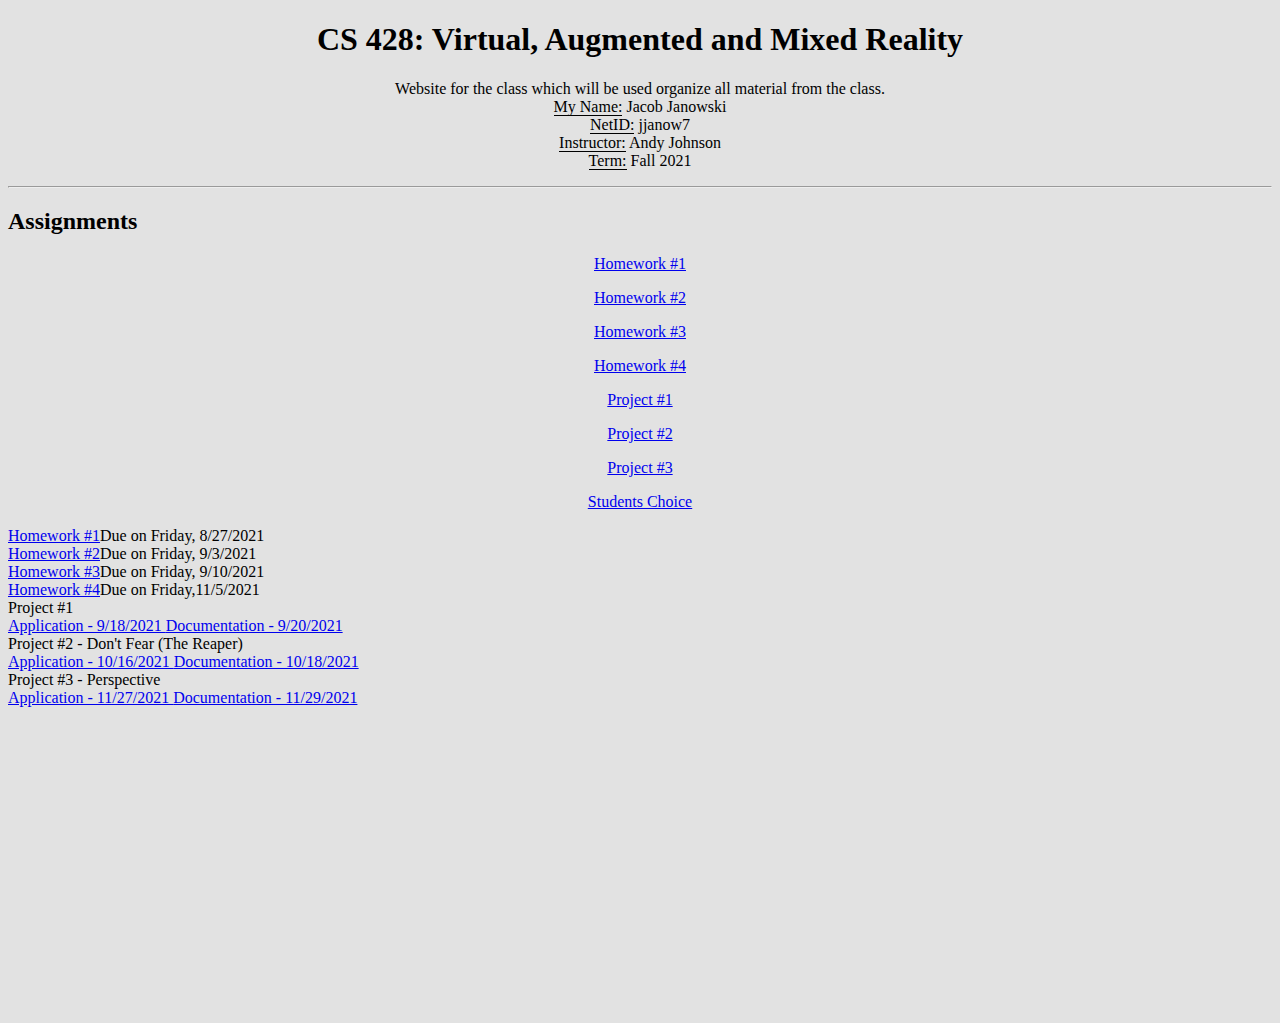
<file: index.html>
<!DOCTYPE html>
<html lang="en">

<head>
  <meta charset="UTF-8">
  <meta http-equiv="X-UA-Compatible" content="IE=edge">
  <meta name="viewport" content="width=device-width, initial-scale=1.0">
  <title>428 this time</title>
  <link rel="stylesheet" href="https://cdn.jsdelivr.net/npm/bootstrap@5.1.0/dist/css/bootstrap.min.css"
    integrity="sha384-KyZXEAg3QhqLMpG8r+8fhAXLRk2vvoC2f3B09zVXn8CA5QIVfZOJ3BCsw2P0p/We" crossorigin="anonymous">
  <link href="https://cdn.jsdelivr.net/npm/bootstrap@5.1.0/dist/css/bootstrap.min.css" rel="stylesheet"
    integrity="sha384-KyZXEAg3QhqLMpG8r+8fhAXLRk2vvoC2f3B09zVXn8CA5QIVfZOJ3BCsw2P0p/We" crossorigin="anonymous">
  <script src="https://cdn.jsdelivr.net/npm/bootstrap@5.1.0/dist/js/bootstrap.bundle.min.js"
    integrity="sha384-U1DAWAznBHeqEIlVSCgzq+c9gqGAJn5c/t99JyeKa9xxaYpSvHU5awsuZVVFIhvj"
    crossorigin="anonymous"></script>
  <style>
    p {
      text-align: center;
    }

    span {
      border-bottom: 1px solid black;
    }
  </style>

  <script>
    var collapseElementList = [].slice.call(document.querySelectorAll('.collapse'))
    var collapseList = collapseElementList.map(function (collapseEl) {
      return new bootstrap.Collapse(collapseEl)
    })
  </script>
</head>

<body style="background-color: rgb(226, 226, 226);">



  <div class="jumbotron">

    <h1 class="display-4" style="text-align: center;">CS 428: Virtual, Augmented and Mixed Reality</h1>

    <p class="lead">Website for the class which will be used organize all material from the class.
      <br>
      <span>My Name:</span> Jacob Janowski
      <br>
      <span>NetID:</span> jjanow7
      <br>
      <span>Instructor:</span> Andy Johnson
      <br>
      <span>Term:</span> Fall 2021
    </p>

  </div>
  <div class="row">

    <div class="col">

      <div style="margin-bottom: 25%" class="container">

        <hr class="my-4">
        <h2 class="display-6" style="text-align: start;">Assignments</h2>
        <p>
          <a class="btn btn-primary" data-bs-toggle="collapse" href="#hw1" role="button" aria-expanded="false"
            aria-controls="collapseExample">
            Homework #1
          </a>

        </p>

        <p>
          <a class="btn btn-primary" data-bs-toggle="collapse" href="#hw2" role="button" aria-expanded="false"
            aria-controls="collapseExample">
            Homework #2
          </a>

        </p>

        <p>
          <a class="btn btn-primary" data-bs-toggle="collapse" href="#hw3" role="button" aria-expanded="false"
            aria-controls="collapseExample">
            Homework #3
          </a>

        </p>

        <p>
          <a class="btn btn-primary" data-bs-toggle="collapse" href="#hw4" role="button" aria-expanded="false"
            aria-controls="collapseExample">
            Homework #4
          </a>

        </p>


        <p>
          <a class="btn btn-warning" data-bs-toggle="collapse" href="#project1" role="button" aria-expanded="false"
            aria-controls="collapseExample">
            Project #1
          </a>

        </p>

        <p>
          <a class="btn btn-warning" data-bs-toggle="collapse" href="#project2" role="button" aria-expanded="false"
            aria-controls="collapseExample">
            Project #2
          </a>

        </p>

        <p>
          <a class="btn btn-warning" data-bs-toggle="collapse" href="#project3" role="button" aria-expanded="false"
            aria-controls="collapseExample">
            Project #3
          </a>

        </p>
        <p>
          <a class="btn btn-warning" href="./partials/studentChoice.html" role="button">
            Students Choice
          </a>

        </p>
        <!-- POP UP LINKS FOR EACH Assignments -->

        <div class="collapse" id="hw1">
          <div class="card card-body">
            <a target="_blank"
              href="https://docs.google.com/document/d/1-fWx_1lA8peS-tAeLbMwPp9yeE8mO1pbmIvTJ1kzjAk/edit?usp=sharing">Homework
              #1</a>Due on Friday, 8/27/2021
          </div>
        </div>

        <div class="collapse" id="hw2">
          <div class="card card-body">
            <a target="_blank"
              href="https://docs.google.com/document/d/1x6n5_cb-qPUJqSdsFhmizbzhrl8d43I_NqR_-qhW5c8/edit?usp=sharing">Homework
              #2</a>Due on Friday, 9/3/2021
          </div>
        </div>

        <div class="collapse" id="hw3">
          <div class="card card-body">
            <a target="_blank"
              href="https://docs.google.com/document/d/1Nl2rogtGZdbMP0n9ur1mQTAOVlmVdpfNEv5F2Q8WA6o/edit?usp=sharing">Homework
              #3</a>Due on Friday, 9/10/2021
          </div>
        </div>

        <div class="collapse" id="hw4">
          <div class="card card-body">
            <a target="_blank"
              href="https://docs.google.com/document/d/1uB1KysTwEjYHh2JgMTycjJy0VOvXBEgYHIUgv8jUCnk/edit?usp=sharing">Homework
              #4</a>Due on Friday,11/5/2021
          </div>
        </div>

        <div class="collapse" id="project1">
          <div class="card card-body">
            Project #1
            <br>
            <a href="https://github.com/jacjanowski/428-project1">Application - 9/18/2021 </a>
            <a href="./partials/project.html">Documentation - 9/20/2021</a>
          </div>
        </div>

        <div class="collapse" id="project2">
          <div class="card card-body">
            Project #2 - Don't Fear (The Reaper)
            <br>
            <a href="https://github.com/awoo8/CS_428_Project2">Application - 10/16/2021 </a>
            <a href="./partials/project2.html">Documentation - 10/18/2021</a>
          </div>
        </div>

        <div class="collapse" id="project3">
          <div class="card card-body">
            Project #3 - Perspective
            <br>
            <a href="https://github.com/jacjanowski/Perspective">Application - 11/27/2021 </a>
            <a href="./partials/project3.html">Documentation - 11/29/2021</a>
          </div>
        </div>


      </div>
    </div>
  </div>

</body>

</html>
</file>
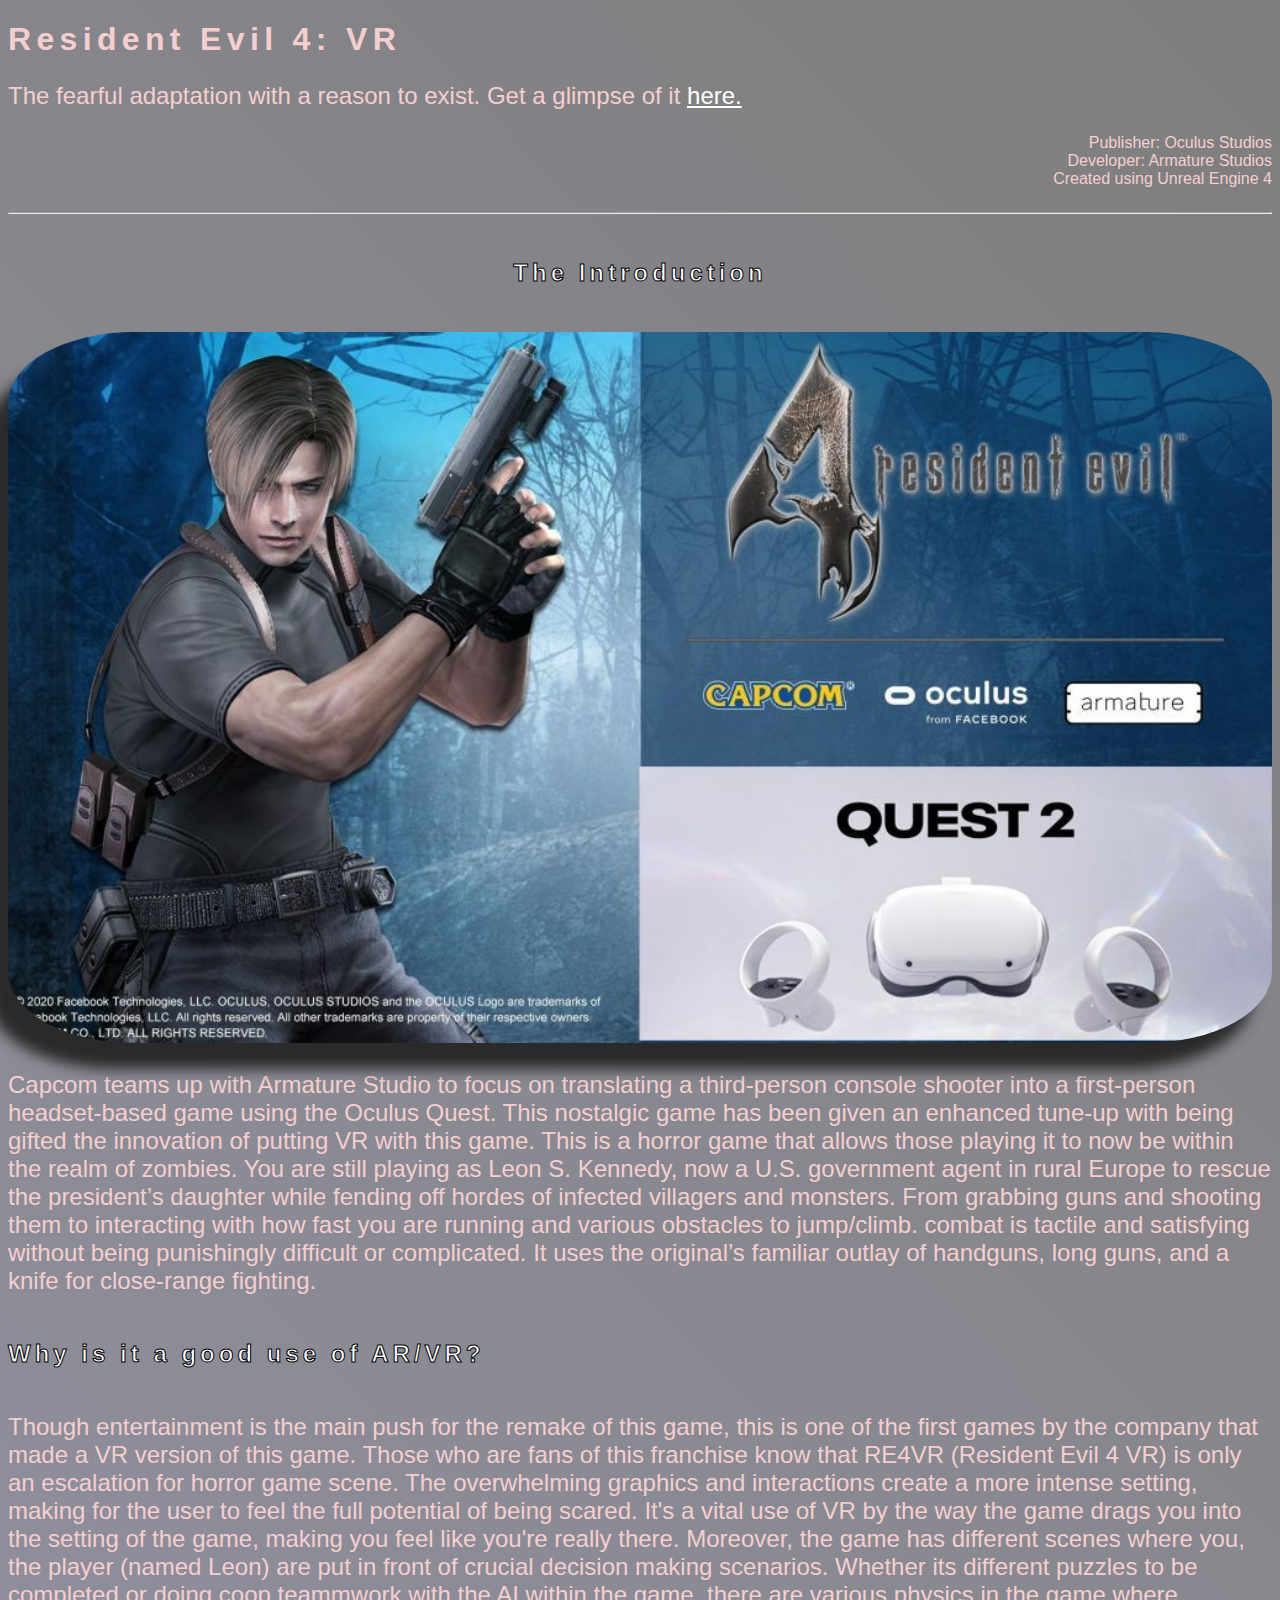
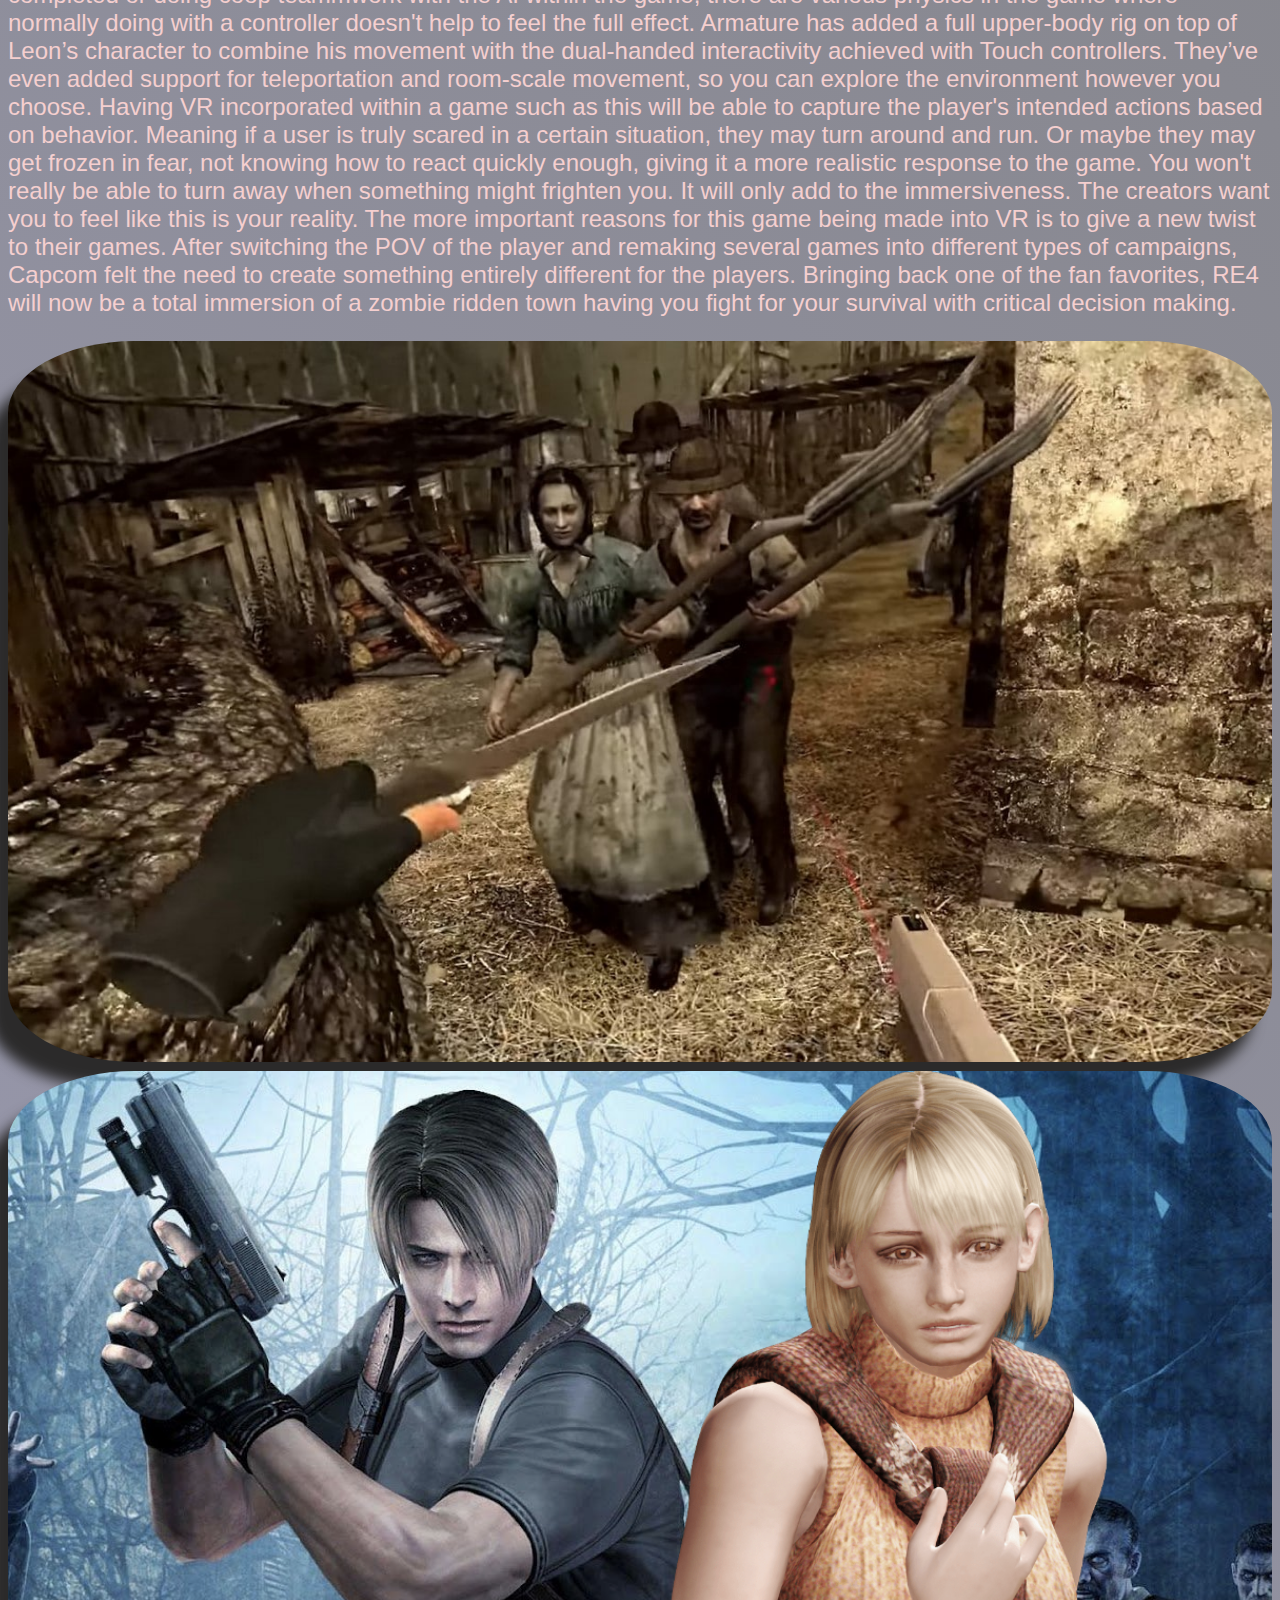
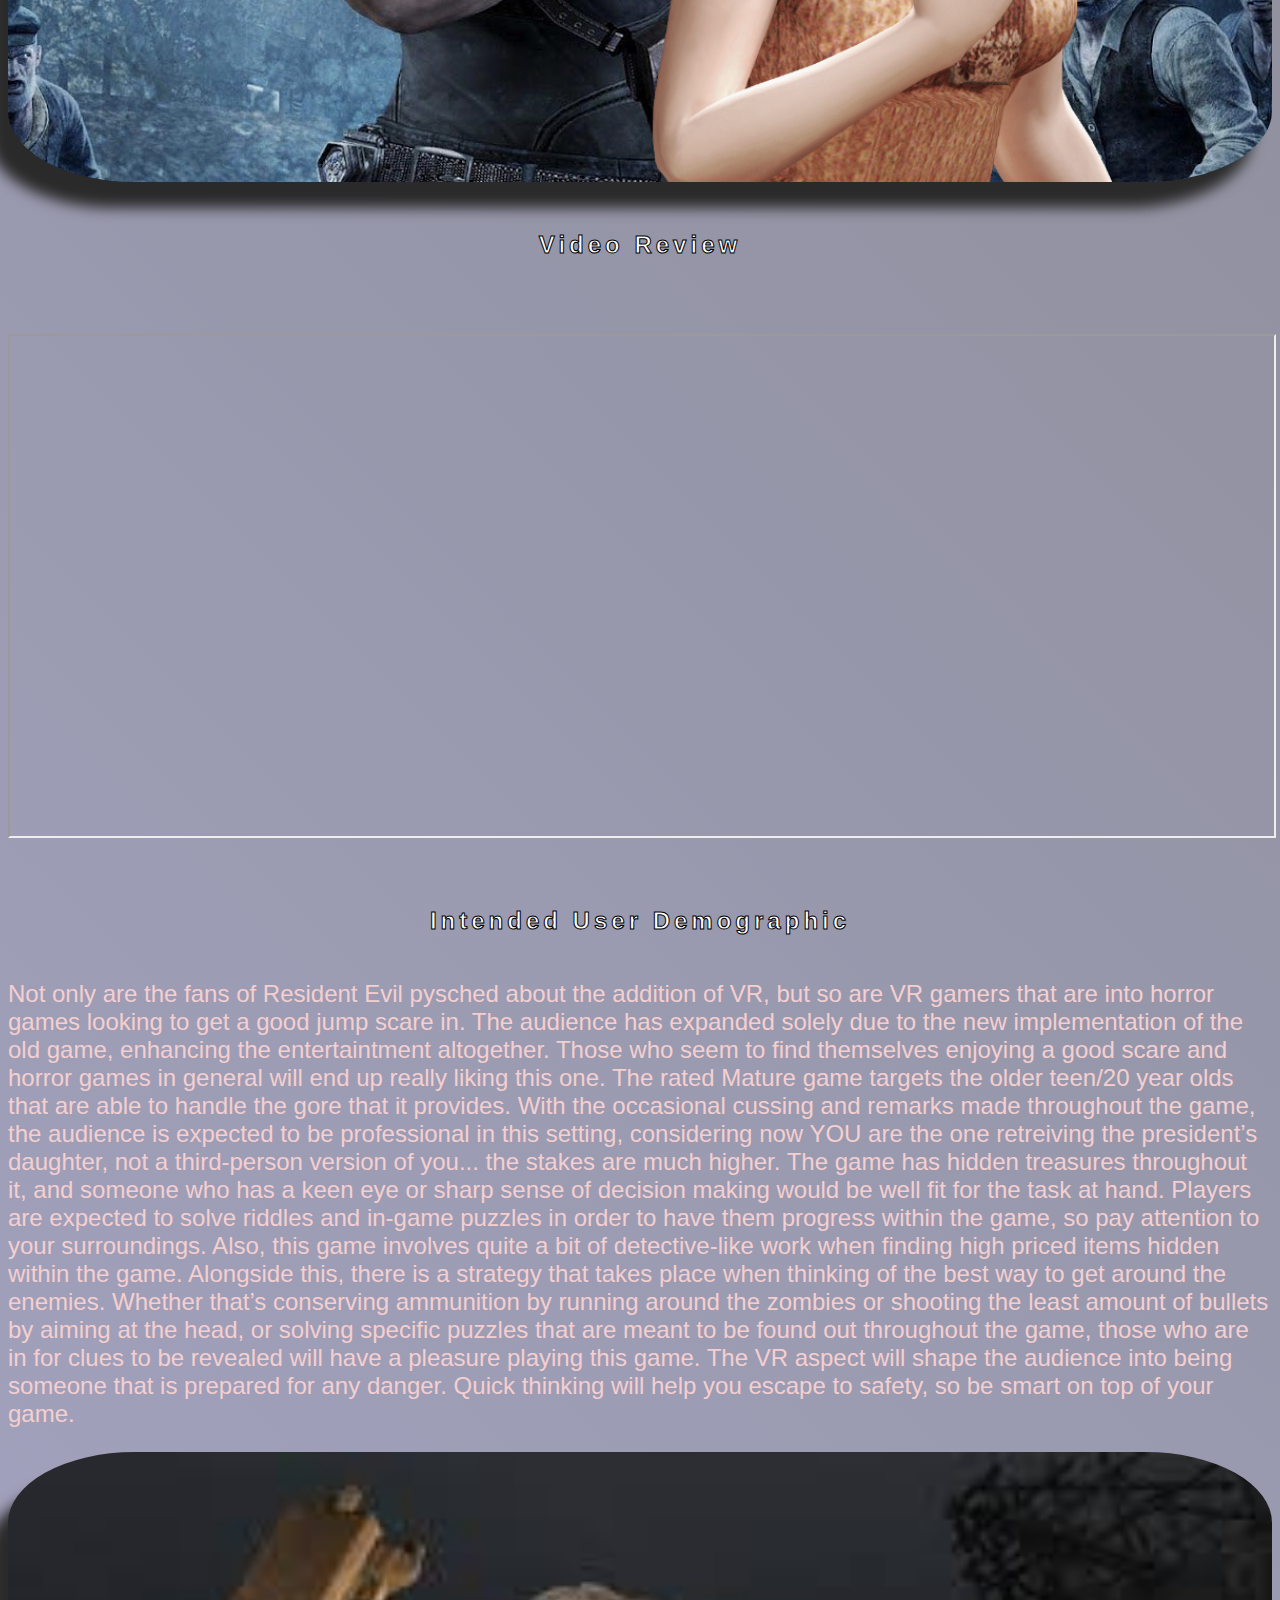
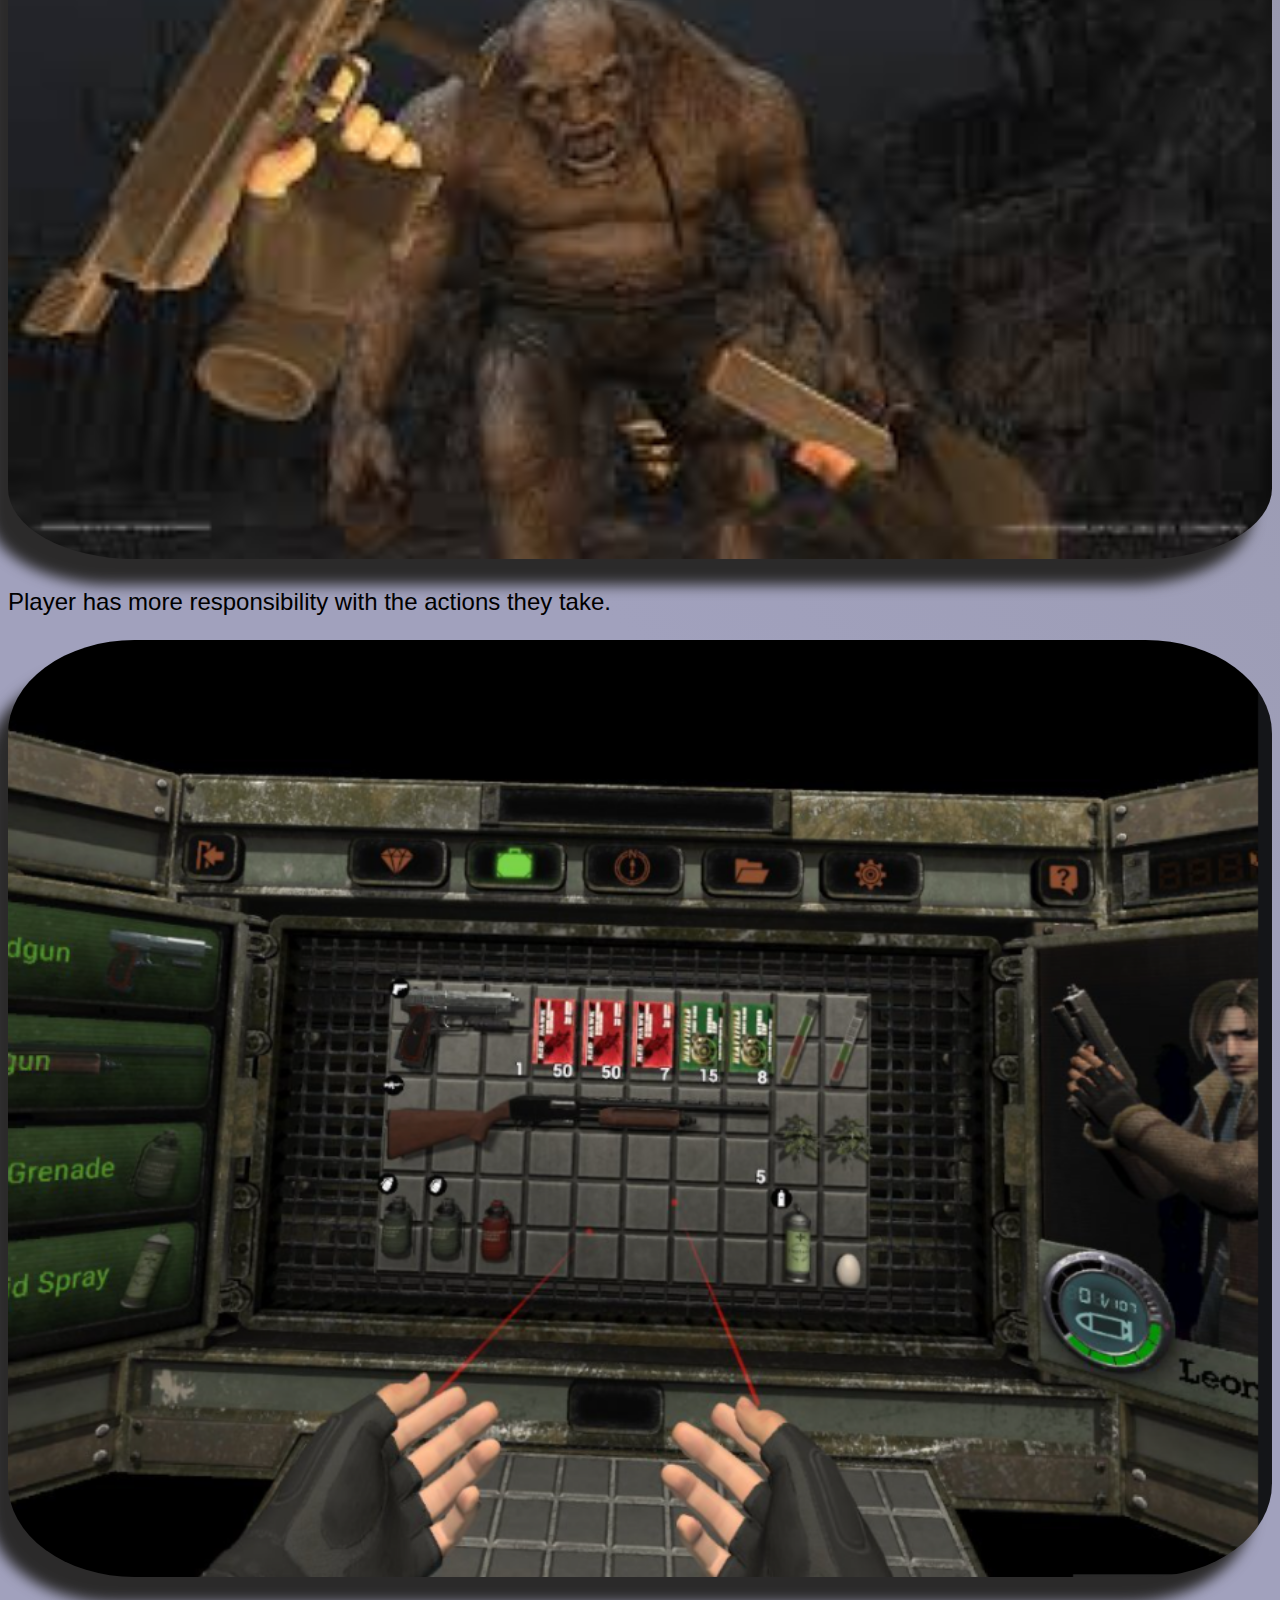
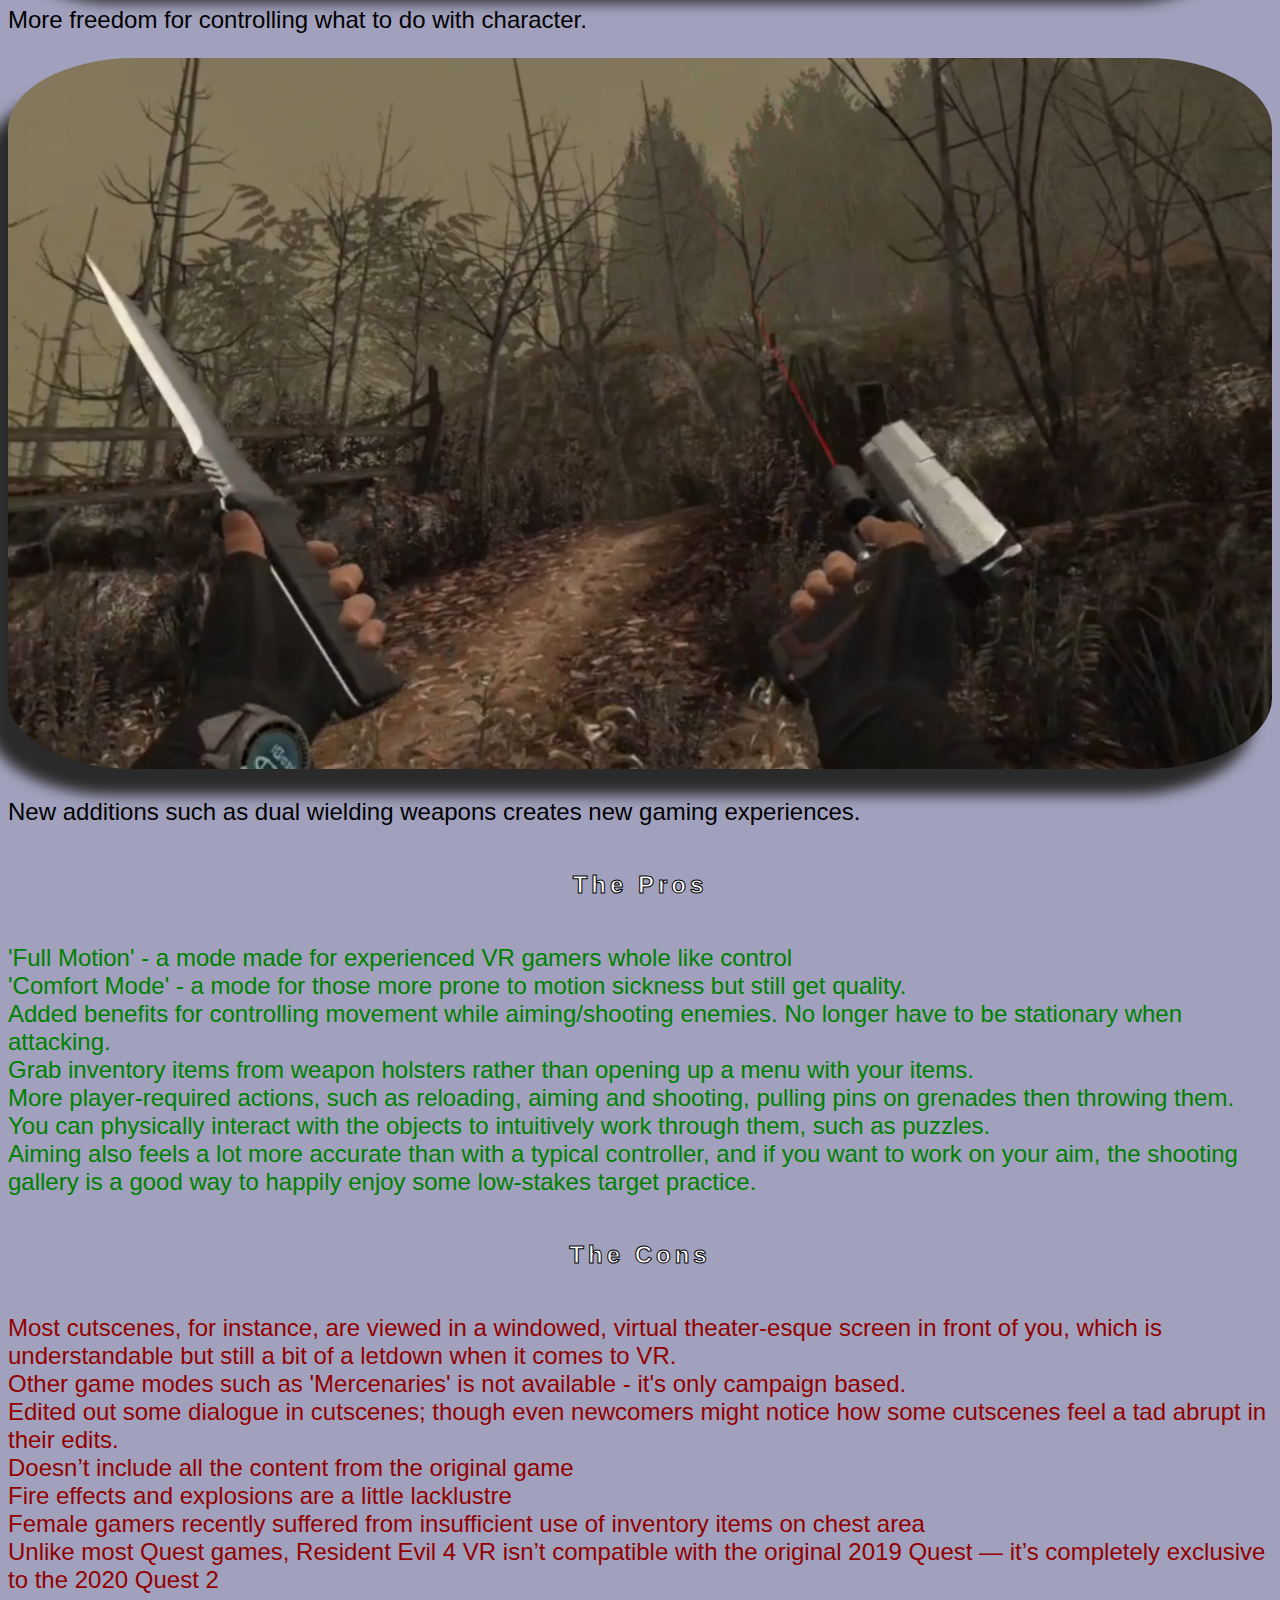
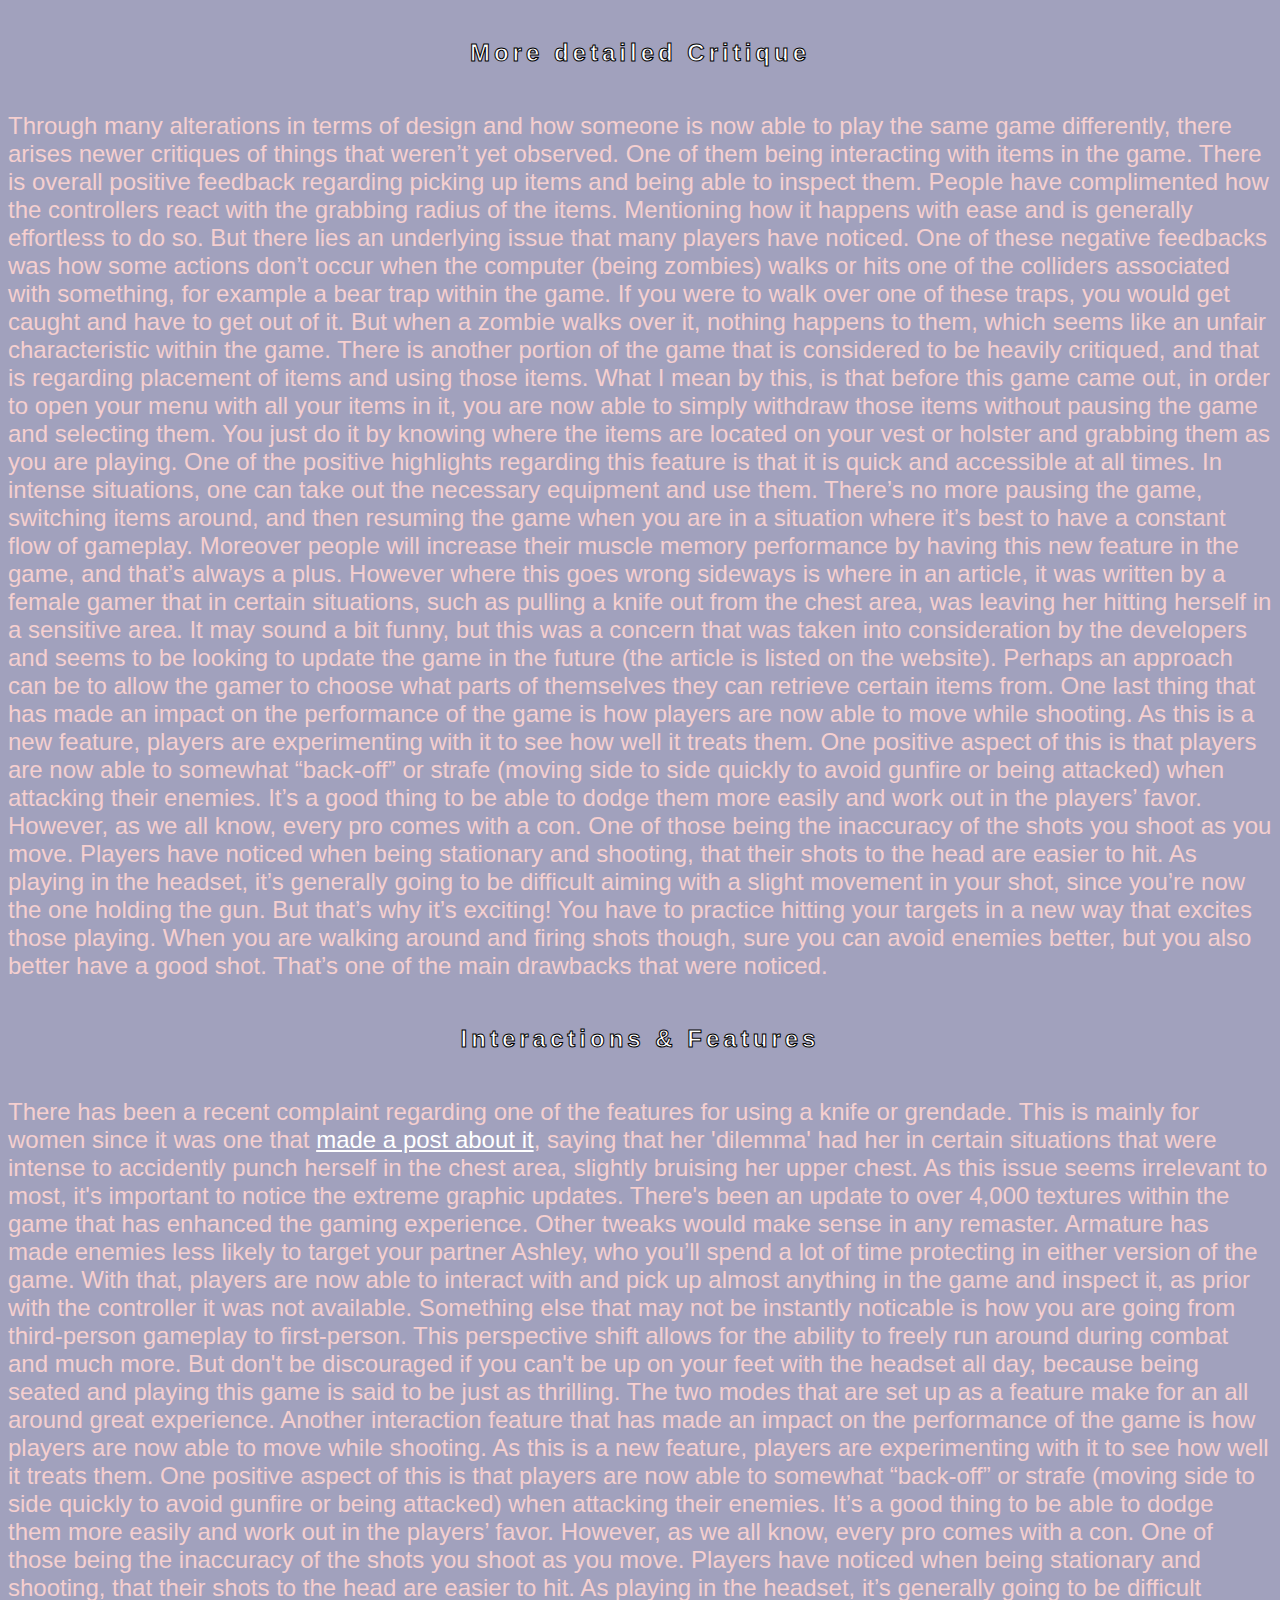
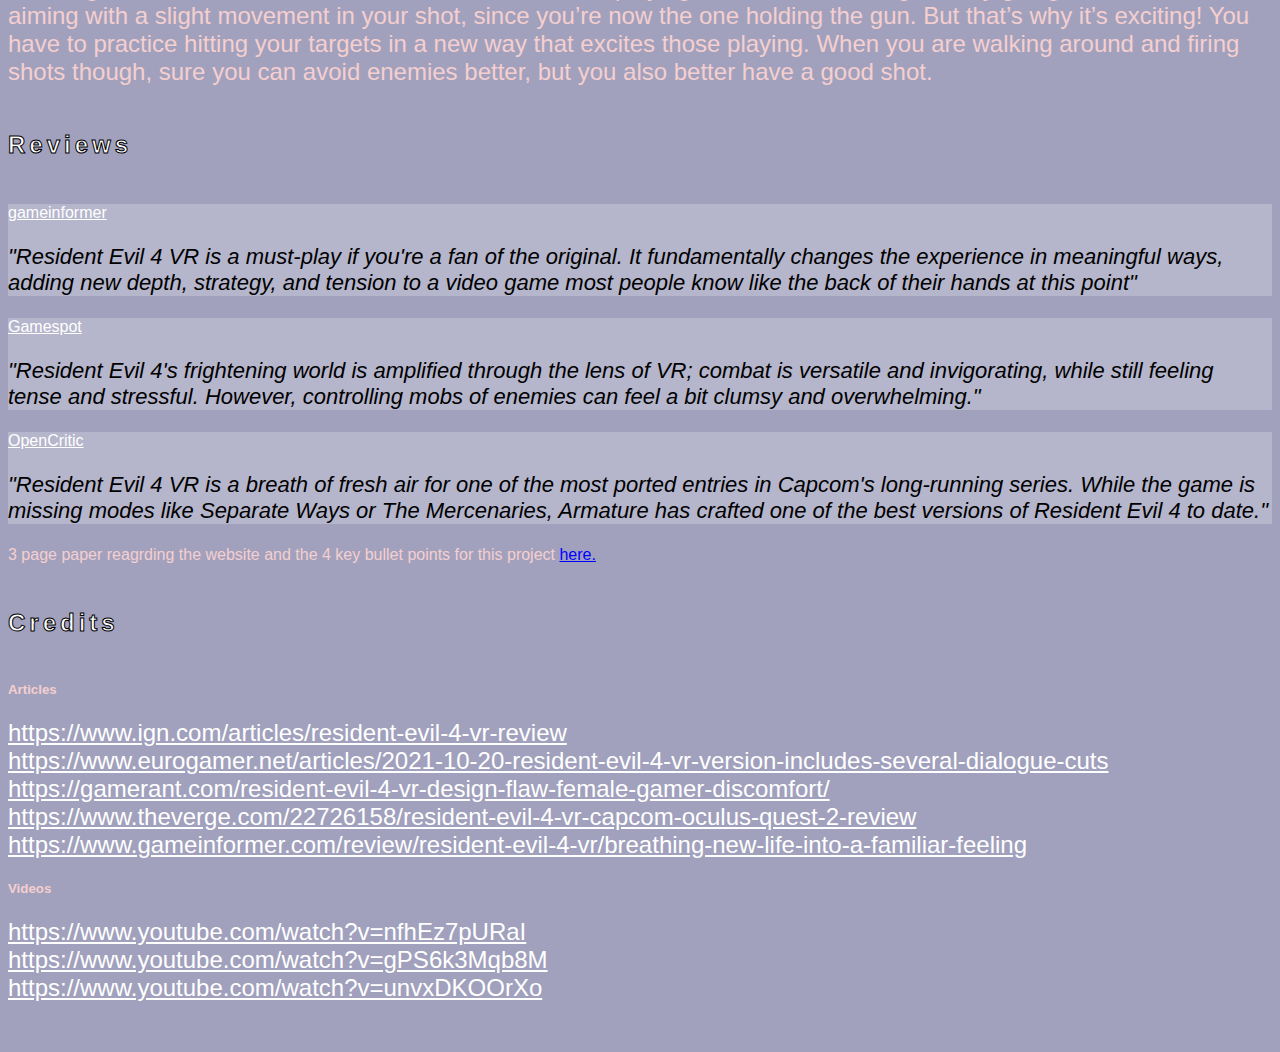
<file: partials/studentChoice.html>
<!DOCTYPE html>
<html lang="en">

<head>
    <meta charset="UTF-8" />
    <meta http-equiv="X-UA-Compatible" content="IE=edge" />
    <meta name="viewport" content="width=device-width, initial-scale=1.0" />
    <title>Resident Evil 4: VR</title>
    <link rel="stylesheet" href="https://cdn.jsdelivr.net/npm/bootstrap@5.1.0/dist/css/bootstrap.min.css"
        integrity="sha384-KyZXEAg3QhqLMpG8r+8fhAXLRk2vvoC2f3B09zVXn8CA5QIVfZOJ3BCsw2P0p/We" crossorigin="anonymous" />
    <link href="https://cdn.jsdelivr.net/npm/bootstrap@5.1.0/dist/css/bootstrap.min.css" rel="stylesheet"
        integrity="sha384-KyZXEAg3QhqLMpG8r+8fhAXLRk2vvoC2f3B09zVXn8CA5QIVfZOJ3BCsw2P0p/We" crossorigin="anonymous" />
        <link rel="stylesheet" href="https://use.fontawesome.com/releases/v5.7.0/css/all.css" integrity="sha384-lZN37f5QGtY3VHgisS14W3ExzMWZxybE1SJSEsQp9S+oqd12jhcu+A56Ebc1zFSJ" crossorigin="anonymous">

    <script src="https://cdn.jsdelivr.net/npm/bootstrap@5.1.0/dist/js/bootstrap.bundle.min.js"
        integrity="sha384-U1DAWAznBHeqEIlVSCgzq+c9gqGAJn5c/t99JyeKa9xxaYpSvHU5awsuZVVFIhvj"
        crossorigin="anonymous"></script>

    <style>
        .card-body p {
            font-style: italic;
            font-size: 22px;
        }
        .fa-star {
            color: yellow;
        }
        h2 {
            letter-spacing: 0.3ch;
            -webkit-text-stroke: 1px black;
            margin: 45px 0px;
        }

        .card {
            color: black;
            background-color: rgba(255, 255, 255, 0.212);
        }
        
        h2,a {
            color: white;
        }

        img {
            width: 100%;
            height: 90%;
            filter: drop-shadow(-20px 26px 7px #2b2a2a);
            border-radius: 10%;
        }

        body {
            background: rgb(126, 126, 126);
            background: linear-gradient(225deg,
                    rgba(126, 126, 126, 1) 0%,
                    rgba(161, 161, 189, 1) 51%);
            font-family: "Gill Sans", "Gill Sans MT", Calibri, "Trebuchet MS",
                sans-serif;
            color: rgb(245, 207, 207);
        }

        p,
        li {
            font-size: 24px;
            font-stretch: expanded;
        }
    </style>
</head>

<body >
    <div class="container">
        <div class="jumbotron">
            <h1 style="letter-spacing: 0.3ch" class="display-4">
                Resident Evil 4: VR
            </h1>
            <p class="lead">The fearful adaptation with a reason to exist. Get a glimpse of it <a href="https://www.oculus.com/resident-evil-4/" target="_blank">here.</a>
            <br>
            <div style="text-align: end;">
                Publisher: Oculus Studios <br> Developer: Armature Studios <br> Created using Unreal Engine 4
            </div>
            </p>
            <hr class="my-4" />
        </div>
    </div>

    

    <div class="container">

        <h2 style="text-align: center">The Introduction</h2>
        <div class="row">
            <div class="col-6">
                <img src="../imgs/armature.jpeg" alt="" />
            </div>

            <div class="col">
                <p>
                    Capcom teams up with Armature Studio to focus on translating a
                    third-person console shooter into a first-person headset-based game
                    using the Oculus Quest. This nostalgic game has been given an
                    enhanced tune-up with being gifted the innovation of putting VR with
                    this game. This is a horror game that allows those playing it to now
                    be within the realm of zombies. You are still playing as Leon S.
                    Kennedy, now a U.S. government agent in rural Europe to rescue the
                    president’s daughter while fending off hordes of infected villagers
                    and monsters. From grabbing guns and shooting them to interacting
                    with how fast you are running and various obstacles to jump/climb.
                    combat is tactile and satisfying without being punishingly difficult
                    or complicated. It uses the original’s familiar outlay of handguns,
                    long guns, and a knife for close-range fighting.
                </p>
            </div>
        </div>

        <h2>Why is it a good use of AR/VR?</h2>
        <div class="row">
            <div class="col-6">
                <p>
                    Though entertainment is the main push for the remake of this game,
                    this is one of the first games by the company that made a VR version
                    of this game. Those who are fans of this franchise know that RE4VR
                    (Resident Evil 4 VR) is only an escalation for horror game scene.
                    The overwhelming graphics and interactions create a more intense
                    setting, making for the user to feel the full potential of being
                    scared. It's a vital use of VR by the way the game drags you into
                    the setting of the game, making you feel like you're really there.
                    Moreover, the game has different scenes where you, the player (named
                    Leon) are put in front of crucial decision making scenarios. Whether
                    its different puzzles to be completed or doing coop teammwork with
                    the AI within the game, there are various physics in the game where
                    normally doing with a controller doesn't help to feel the full
                    effect. Armature has added a full upper-body rig on top of Leon’s character to combine his movement with the dual-handed interactivity achieved with Touch controllers. They’ve even added support for teleportation and room-scale movement, so you can explore the environment however you choose. Having VR incorporated within a game such as this will be
                    able to capture the player's intended actions based on behavior.
                    Meaning if a user is truly scared in a certain situation, they may
                    turn around and run. Or maybe they may get frozen in fear, not
                    knowing how to react quickly enough, giving it a more realistic
                    response to the game. You won't really be able to turn away when something might frighten you. It will only add to the immersiveness. The creators want you to feel like this is your reality. The more important reasons for this game being made
                    into VR is to give a new twist to their games. After switching the
                    POV of the player and remaking several games into different types of
                    campaigns, Capcom felt the need to create something entirely
                    different for the players. Bringing back one of the fan favorites,
                    RE4 will now be a total immersion of a zombie ridden town having you
                    fight for your survival with critical decision making.
                </p>
            </div>

            <div class="col">
                <img style="height: 50%; margin-bottom: 5px" src="../imgs/resident-evil.jpeg" alt="" />
                <img style="height: 50%" src="../imgs/ashley.png" alt="" />
            </div>
        </div>

        <h2 style="text-align: center">Video Review</h2>
        <iframe style="margin: 30px 0px 20px 0px" width="100%" height="500"
            src="https://www.youtube.com/embed/nfhEz7pURaI"></iframe>

        <h2 style="text-align: center">Intended User Demographic</h2>

        <p>
            Not only are the fans of Resident Evil pysched about the addition of VR, but so are VR gamers that are into
            horror games looking to get a good jump scare in. The audience has expanded solely due to the new
            implementation of the old game, enhancing the entertaintment altogether. Those who seem to find themselves
            enjoying a good scare and horror games in general will end up really liking this one. The rated Mature game
            targets the older teen/20 year olds that are able to handle the gore that it provides. With the occasional
            cussing and remarks made throughout the game, the audience is expected to be professional in this setting,
            considering now YOU are the one retreiving the president’s daughter, not a third-person version of you...
            the stakes are much higher. The game has hidden treasures throughout it, and someone who has a keen eye or
            sharp sense of decision making would be well fit for the task at hand. Players are expected to solve riddles
            and in-game puzzles in order to have them progress within the game, so pay attention to your surroundings.
            Also, this game involves quite a bit of detective-like work when finding high priced items hidden within the game. Alongside this, there is a strategy that takes place when thinking of the best way to get around the enemies. Whether that’s conserving ammunition by running around the zombies or shooting the least amount of bullets by aiming at the head, or solving specific puzzles that are meant to be found out throughout the game, those who are in for clues to be revealed will have a pleasure playing this game.
            The VR aspect will shape the audience into being someone that is prepared for any danger. Quick thinking
            will help you escape to safety, so be smart on top of your game.
        </p>

        <div class="row">
            <div class="col">
                <img src="../imgs/reload.jpeg" alt="" />
                <p class="lead" style="margin-top: 25px; color: black">
                    Player has more responsibility with the actions they take.
                </p>
            </div>
            <div class="col">
                <img src="../imgs/loadout.png" alt="" />
                <p class="lead" style="margin-top: 25px; color: black">
                    More freedom for controlling what to do with character.
                </p>
            </div>
            <div class="col">
                <img src="../imgs/dual.jpeg" alt="" />
                <p class="lead" style="margin-top: 25px; color: black">
                    New additions such as dual wielding weapons creates new gaming
                    experiences.
                </p>
            </div>
        </div>
        <div class="row">
            
            <div style="text-align: start; color: green" class="col-6">
                <h2 style="text-align: center;">The Pros</h2>
                <li>
                    'Full Motion' - a mode made for experienced VR gamers whole like
                    control
                </li>
                <li>
                    'Comfort Mode' - a mode for those more prone to motion sickness but
                    still get quality.
                </li>
                <li>
                    Added benefits for controlling movement while aiming/shooting
                    enemies. No longer have to be stationary when attacking.
                </li>
                <li>
                    Grab inventory items from weapon holsters rather than opening up a
                    menu with your items.
                </li>
                <li>
                    More player-required actions, such as reloading, aiming and
                    shooting, pulling pins on grenades then throwing them.
                </li>
                <li>
                    You can physically interact with the objects to intuitively work
                    through them, such as puzzles.
                </li>
                <li>
                    Aiming also feels a lot more accurate than with a typical
                    controller, and if you want to work on your aim, the shooting
                    gallery is a good way to happily enjoy some low-stakes target
                    practice.
                </li>
            </div>
            <div style="text-align: start; color: rgb(146, 0, 0)" class="col">
                <h2 style="text-align: center; ">The Cons</h2>
                <li>
                    Most cutscenes, for instance, are viewed in a windowed, virtual
                    theater-esque screen in front of you, which is understandable but
                    still a bit of a letdown when it comes to VR.
                </li>
                <li>
                    Other game modes such as 'Mercenaries' is not available - it's only
                    campaign based.
                </li>
                <li>
                    Edited out some dialogue in cutscenes; though even newcomers might
                    notice how some cutscenes feel a tad abrupt in their edits.
                </li>
                <li>Doesn’t include all the content from the original game</li>
                <li>Fire effects and explosions are a little lacklustre</li>
                <li>Female gamers recently suffered from insufficient use of inventory items on chest area</li>
                <li>Unlike most Quest games, Resident Evil 4 VR isn’t compatible with the original 2019 Quest — it’s completely exclusive to the 2020 Quest 2</li>
            </div>
            <h2 style="text-align: center;">More detailed Critique</h2>
                <p>
    Through many alterations in terms of design and how someone is now able to play the same game differently, there arises newer critiques of things that weren’t yet observed. One of them being interacting with items in the game. There is overall positive feedback regarding picking up items and being able to inspect them. People have complimented how the controllers react with the grabbing radius of the items. Mentioning how it happens with ease and is generally effortless to do so. But there lies an underlying issue that many players have noticed. One of these negative feedbacks was how some actions don’t occur when the computer (being zombies) walks or hits one of the colliders associated with something, for example a bear trap within the game. If you were to walk over one of these traps, you would get caught and have to get out of it. But when a zombie walks over it, nothing happens to them, which seems like an unfair characteristic within the game. There is another portion of the game that is considered to be heavily critiqued, and that is regarding placement of items and using those items. What I mean by this, is that before this game came out, in order to open your menu with all your items in it, you are now able to simply withdraw those items without pausing the game and selecting them. You just do it by knowing where the items are located on your vest or holster and grabbing them as you are playing. One of the positive highlights regarding this feature is that it is quick and accessible at all times. In intense situations, one can take out the necessary equipment and use them. There’s no more pausing the game, switching items around, and then resuming the game when you are in a situation where it’s best to have a constant flow of gameplay. Moreover people will increase their muscle memory performance by having this new feature in the game, and that’s always a plus. However where this goes wrong sideways is where in an article, it was written by a female gamer that in certain situations, such as pulling a knife out from the chest area, was leaving her hitting herself in a sensitive area. It may sound a bit funny, but this was a concern that was taken into consideration by the developers and seems to be looking to update the game in the future (the article is listed on the website). Perhaps an approach can be to allow the gamer to choose what parts of themselves they can retrieve certain items from. One last thing that has made an impact on the performance of the game is how players are now able to move while shooting. As this is a new feature, players are experimenting with it to see how well it treats them. One positive aspect of this is that players are now able to somewhat “back-off” or strafe (moving side to side quickly to avoid gunfire or being attacked) when attacking their enemies. It’s a good thing to be able to dodge them more easily and work out in the players’ favor. However, as we all know, every pro comes with a con. One of those being the inaccuracy of the shots you shoot as you move. Players have noticed when being stationary and shooting, that their shots to the head are easier to hit. As playing in the headset, it’s generally going to be difficult aiming with a slight movement in your shot, since you’re now the one holding the gun. But that’s why it’s exciting! You have to practice hitting your targets in a new way that excites those playing. When you are walking around and firing shots though, sure you can avoid enemies better, but you also better have a good shot. That’s one of the main drawbacks that were noticed.
                </p>

        </div>
        <h2 style="text-align: center;">Interactions & Features</h2>

        <div class="row">
            <div class="col">
                <p>There has been a recent complaint regarding one of the features for using a knife or grendade. This is mainly for women since it was one that <a href="https://gamerant.com/resident-evil-4-vr-design-flaw-female-gamer-discomfort/"> made a post about it</a>, saying that her 'dilemma' had her in certain situations that were intense to accidently punch herself in the chest area, slightly bruising her upper chest. As this issue seems irrelevant to most, it's important to notice the extreme graphic updates. There's been an update to over 4,000 textures within the game that has enhanced the gaming experience. Other tweaks would make sense in any remaster. Armature has made enemies less likely to target your partner Ashley, who you’ll spend a lot of time protecting in either version of the game. With that, players are now able to interact with and pick up almost anything in the game and inspect it, as prior with the controller it was not available. Something else that may not be instantly noticable is how you are going from third-person gameplay to first-person. This perspective shift allows for the ability to freely run around during combat and much more. But don't be discouraged if you can't be up on your feet with the headset all day, because being seated and playing this game is said to be just as thrilling. The two modes that are set up as a feature make for an all around great experience. Another interaction feature that has made an impact on the performance of the game is how players are now able to move while shooting. As this is a new feature, players are experimenting with it to see how well it treats them. One positive aspect of this is that players are now able to somewhat “back-off” or strafe (moving side to side quickly to avoid gunfire or being attacked) when attacking their enemies. It’s a good thing to be able to dodge them more easily and work out in the players’ favor. However, as we all know, every pro comes with a con. One of those being the inaccuracy of the shots you shoot as you move. Players have noticed when being stationary and shooting, that their shots to the head are easier to hit. As playing in the headset, it’s generally going to be difficult aiming with a slight movement in your shot, since you’re now the one holding the gun. But that’s why it’s exciting! You have to practice hitting your targets in a new way that excites those playing. When you are walking around and firing shots though, sure you can avoid enemies better, but you also better have a good shot. </p>
            </div>
        </div>

        <h2>Reviews</h2>
        <div class="card">
            <div class="card-header">
              <a href="https://www.gameinformer.com/review/resident-evil-4-vr/breathing-new-life-into-a-familiar-feeling">gameinformer</a>
            </div>
            <div class="card-body">
                <i class="fas fa-star"></i> <i class="fas fa-star"></i> <i class="fas fa-star"></i> <i class="fas fa-star"></i> <i class="fas fa-star"></i>
              <p class="card-text">"Resident Evil 4 VR is a must-play if you're a fan of the original. It fundamentally changes the experience in meaningful ways, adding new depth, strategy, and tension to a video game most people know like the back of their hands at this point"</p>
              
            </div>
          </div>

          <div class="card">
            <div class="card-header">
              <a href="https://www.gamespot.com/reviews/resident-evil-4-vr-review-a-selection-of-good-things-stranger/1900-6417767/">Gamespot</a>
            </div>
            <div class="card-body">
                <i class="fas fa-star"></i> <i class="fas fa-star"></i> <i class="fas fa-star"></i> <i class="fas fa-star"></i><i class="far fa-star"></i>
              <p class="card-text">"Resident Evil 4's frightening world is amplified through the lens of VR; combat is versatile and invigorating, while still feeling tense and stressful. However, controlling mobs of enemies can feel a bit clumsy and overwhelming."</p>
              

            </div>
          </div>
          <div class="card">
            <div class="card-header">
              <a href="https://opencritic.com/game/12198/resident-evil-4-vr">OpenCritic</a>
            </div>
            <div class="card-body">
                <i class="fas fa-star"></i> <i class="fas fa-star"></i> <i class="fas fa-star"></i> <i class="fas fa-star"></i> <i style="color: yellow;" class="fas fa-star-half-alt"></i>
              <p class="card-text">"Resident Evil 4 VR is a breath of fresh air for one of the most ported entries in Capcom's long-running series. While the game is missing modes like Separate Ways or The Mercenaries, Armature has crafted one of the best versions of Resident Evil 4 to date."</p>
              

            </div>
          </div>
          <div style="margin-top: 15px;" class="alert alert-info" role="alert">
            3 page paper reagrding the website and the 4 key bullet points for this project <a style="color: blue;" href="https://docs.google.com/document/d/16fw9-LG2xWgnE9Z5Q9OVMIC7DC6nDUKJICyqOE8sI-s/edit?usp=sharing">here.</a> 
          </div>

        <h2>Credits</h2>
        <h5>Articles</h5>
        <div style="margin-bottom: 50px;">
            <li>
                <a
                    href="https://www.ign.com/articles/resident-evil-4-vr-review">https://www.ign.com/articles/resident-evil-4-vr-review</a>
            </li>

            <li>
                <a href="https://www.eurogamer.net/articles/2021-10-20-resident-evil-4-vr-version-includes-several-dialogue-cuts">https://www.eurogamer.net/articles/2021-10-20-resident-evil-4-vr-version-includes-several-dialogue-cuts</a>
            </li>
            <li>
                <a href="https://gamerant.com/resident-evil-4-vr-design-flaw-female-gamer-discomfort/">https://gamerant.com/resident-evil-4-vr-design-flaw-female-gamer-discomfort/</a>
            </li>
            <li> <a
                    href="https://www.theverge.com/22726158/resident-evil-4-vr-capcom-oculus-quest-2-review">https://www.theverge.com/22726158/resident-evil-4-vr-capcom-oculus-quest-2-review</a>
            </li>
            <li> <a
                    href="https://www.gameinformer.com/review/resident-evil-4-vr/breathing-new-life-into-a-familiar-feeling">https://www.gameinformer.com/review/resident-evil-4-vr/breathing-new-life-into-a-familiar-feeling</a>
            </li>
            <h5>Videos</h5>
            <li>
                <a href="https://www.youtube.com/watch?v=nfhEz7pURaI">https://www.youtube.com/watch?v=nfhEz7pURaI</a>
            </li>

            <li>
                <a href="https://www.youtube.com/watch?v=gPS6k3Mqb8M">https://www.youtube.com/watch?v=gPS6k3Mqb8M</a>
            </li>

            <li>
                <a href="https://www.youtube.com/watch?v=unvxDKOOrXo">https://www.youtube.com/watch?v=unvxDKOOrXo</a>
            </li>
        </div>


    </div>
</body>

</html>
</file>
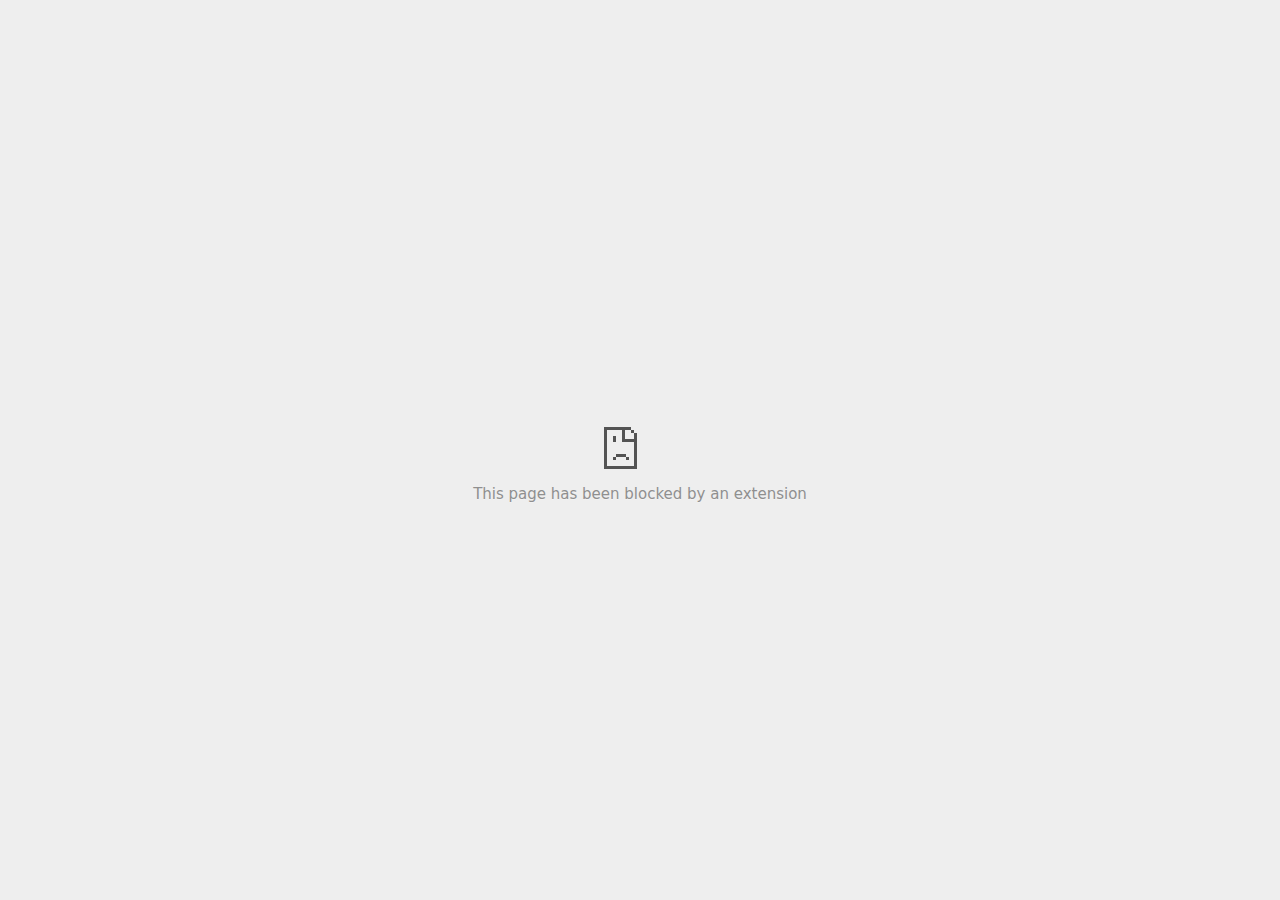
<file: imgs/resident-evil2_files/user_sync.html>
<!DOCTYPE html>
<!-- saved from url=(0029)chrome-error://chromewebdata/ -->
<html dir="ltr" lang="en" subframe=""><head><meta http-equiv="Content-Type" content="text/html; charset=UTF-8">
  
  <meta name="color-scheme" content="light dark">
  <meta name="theme-color" content="#fff">
  <meta name="viewport" content="width=device-width, initial-scale=1.0,
                                 maximum-scale=1.0, user-scalable=no">
  <title>ads.pubmatic.com</title>
  <style>/* Copyright 2017 The Chromium Authors. All rights reserved.
 * Use of this source code is governed by a BSD-style license that can be
 * found in the LICENSE file. */

a {
  color: var(--link-color);
}

body {
  --background-color: #fff;
  --error-code-color: var(--google-gray-700);
  --google-blue-100: rgb(210, 227, 252);
  --google-blue-300: rgb(138, 180, 248);
  --google-blue-600: rgb(26, 115, 232);
  --google-blue-700: rgb(25, 103, 210);
  --google-gray-100: rgb(241, 243, 244);
  --google-gray-300: rgb(218, 220, 224);
  --google-gray-500: rgb(154, 160, 166);
  --google-gray-50: rgb(248, 249, 250);
  --google-gray-600: rgb(128, 134, 139);
  --google-gray-700: rgb(95, 99, 104);
  --google-gray-800: rgb(60, 64, 67);
  --google-gray-900: rgb(32, 33, 36);
  --heading-color: var(--google-gray-900);
  --link-color: rgb(88, 88, 88);
  --popup-container-background-color: rgba(0,0,0,.65);
  --primary-button-fill-color-active: var(--google-blue-700);
  --primary-button-fill-color: var(--google-blue-600);
  --primary-button-text-color: #fff;
  --quiet-background-color: rgb(247, 247, 247);
  --secondary-button-border-color: var(--google-gray-500);
  --secondary-button-fill-color: #fff;
  --secondary-button-hover-border-color: var(--google-gray-600);
  --secondary-button-hover-fill-color: var(--google-gray-50);
  --secondary-button-text-color: var(--google-gray-700);
  --small-link-color: var(--google-gray-700);
  --text-color: var(--google-gray-700);
  background: var(--background-color);
  color: var(--text-color);
  word-wrap: break-word;
}

.nav-wrapper .secondary-button {
  background: var(--secondary-button-fill-color);
  border: 1px solid var(--secondary-button-border-color);
  color: var(--secondary-button-text-color);
  float: none;
  margin: 0;
  padding: 8px 16px;
}

.hidden {
  display: none;
}

html {
  -webkit-text-size-adjust: 100%;
  font-size: 125%;
}

.icon {
  background-repeat: no-repeat;
  background-size: 100%;
}

@media (prefers-color-scheme: dark) {
  body {
    --background-color: var(--google-gray-900);
    --error-code-color: var(--google-gray-500);
    --heading-color: var(--google-gray-500);
    --link-color: var(--google-blue-300);
    --primary-button-fill-color-active: rgb(129, 162, 208);
    --primary-button-fill-color: var(--google-blue-300);
    --primary-button-text-color: var(--google-gray-900);
    --quiet-background-color: var(--background-color);
    --secondary-button-border-color: var(--google-gray-700);
    --secondary-button-fill-color: var(--google-gray-900);
    --secondary-button-hover-fill-color: rgb(48, 51, 57);
    --secondary-button-text-color: var(--google-blue-300);
    --small-link-color: var(--google-blue-300);
    --text-color: var(--google-gray-500);
  }
}
</style>
  <style>/* Copyright 2014 The Chromium Authors. All rights reserved.
   Use of this source code is governed by a BSD-style license that can be
   found in the LICENSE file. */

button {
  border: 0;
  border-radius: 4px;
  box-sizing: border-box;
  color: var(--primary-button-text-color);
  cursor: pointer;
  float: right;
  font-size: .875em;
  margin: 0;
  padding: 8px 16px;
  transition: box-shadow 150ms cubic-bezier(0.4, 0, 0.2, 1);
  user-select: none;
}

[dir='rtl'] button {
  float: left;
}

.bad-clock button,
.captive-portal button,
.insecure-form button,
.lookalike-url button,
.main-frame-blocked button,
.neterror button,
.offline button,
.pdf button,
.ssl button,
.safe-browsing-billing button {
  background: var(--primary-button-fill-color);
}

button:active {
  background: var(--primary-button-fill-color-active);
  outline: 0;
}

#debugging {
  display: inline;
  overflow: auto;
}

.debugging-content {
  line-height: 1em;
  margin-bottom: 0;
  margin-top: 1em;
}

.debugging-content-fixed-width {
  display: block;
  font-family: monospace;
  font-size: 1.2em;
  margin-top: 0.5em;
}

.debugging-title {
  font-weight: bold;
}

#details {
  margin: 0 0 50px;
}

#details p:not(:first-of-type) {
  margin-top: 20px;
}

.secondary-button:active {
  border-color: white;
  box-shadow: 0 1px 2px 0 rgba(60, 64, 67, .3),
      0 2px 6px 2px rgba(60, 64, 67, .15);
}

.secondary-button:hover {
  background: var(--secondary-button-hover-fill-color);
  border-color: var(--secondary-button-hover-border-color);
  text-decoration: none;
}

.error-code {
  color: var(--error-code-color);
  font-size: .86667em;
  text-transform: uppercase;
  margin-top: 12px;
}

#error-debugging-info {
  font-size: 0.8em;
}

h1 {
  color: var(--heading-color);
  font-size: 1.6em;
  font-weight: normal;
  line-height: 1.25em;
  margin-bottom: 16px;
}

h2 {
  font-size: 1.2em;
  font-weight: normal;
}

.icon {
  height: 72px;
  margin: 0 0 40px;
  width: 72px;
}

input[type=checkbox] {
  opacity: 0;
}

input[type=checkbox]:focus ~ .checkbox:after {
  outline: -webkit-focus-ring-color auto 5px;
}

.interstitial-wrapper {
  box-sizing: border-box;
  font-size: 1em;
  line-height: 1.6em;
  margin: 14vh auto 0;
  max-width: 600px;
  width: 100%;
}

#main-message > p {
  display: inline;
}

#extended-reporting-opt-in {
  font-size: .875em;
  margin-top: 32px;
}

#extended-reporting-opt-in label {
  display: grid;
  grid-template-columns: 1.8em 1fr;
  position: relative;
}

#enhanced-protection-message {
  border-radius: 4px;
  font-size: 1em;
  margin-top: 32px;
  padding: 10px 5px;
}

#enhanced-protection-message label {
  display: grid;
  grid-template-columns: 2.5em 1fr;
  position: relative;
}

#enhanced-protection-message div {
  margin: 0.5em;
}

#enhanced-protection-message .icon {
  height: 1.5em;
  vertical-align: middle;
  width: 1.5em;
}

.nav-wrapper {
  margin-top: 51px;
}

.nav-wrapper::after {
  clear: both;
  content: '';
  display: table;
  width: 100%;
}

.small-link {
  color: var(--small-link-color);
  font-size: .875em;
}

.checkboxes {
  flex: 0 0 24px;
}

.checkbox {
  --padding: .9em;
  background: transparent;
  display: block;
  height: 1em;
  left: -1em;
  padding-inline-start: var(--padding);
  position: absolute;
  right: 0;
  top: -.5em;
  width: 1em;
}

.checkbox::after {
  border: 1px solid white;
  border-radius: 2px;
  content: '';
  height: 1em;
  position: absolute;
  top: var(--padding);
  left: var(--padding);
  width: 1em;
}

.checkbox::before {
  background: transparent;
  border: 2px solid white;
  border-right-width: 0;
  border-top-width: 0;
  content: '';
  height: .2em;
  left: calc(.3em + var(--padding));
  opacity: 0;
  position: absolute;
  top: calc(.3em  + var(--padding));
  transform: rotate(-45deg);
  width: .5em;
}

input[type=checkbox]:checked ~ .checkbox::before {
  opacity: 1;
}

#recurrent-error-message {
  background: #ededed;
  border-radius: 4px;
  padding: 12px 16px;
  margin-top: 12px;
  margin-bottom: 16px;
}

.showing-recurrent-error-message #extended-reporting-opt-in {
  margin-top: 16px;
}

.showing-recurrent-error-message #enhanced-protection-message {
  margin-top: 16px;
}

@media (max-width: 700px) {
  .interstitial-wrapper {
    padding: 0 10%;
  }

  #error-debugging-info {
    overflow: auto;
  }
}

@media (max-width: 420px) {
  button,
  [dir='rtl'] button,
  .small-link {
    float: none;
    font-size: .825em;
    font-weight: 500;
    margin: 0;
    width: 100%;
  }

  button {
    padding: 16px 24px;
  }

  #details {
    margin: 20px 0 20px 0;
  }

  #details p:not(:first-of-type) {
    margin-top: 10px;
  }

  .secondary-button:not(.hidden) {
    display: block;
    margin-top: 20px;
    text-align: center;
    width: 100%;
  }

  .interstitial-wrapper {
    padding: 0 5%;
  }

  #extended-reporting-opt-in {
    margin-top: 24px;
  }

  #enhanced-protection-message {
    margin-top: 24px;
  }

  .nav-wrapper {
    margin-top: 30px;
  }
}

/**
 * Mobile specific styling.
 * Navigation buttons are anchored to the bottom of the screen.
 * Details message replaces the top content in its own scrollable area.
 */

@media (max-width: 420px) {
  .nav-wrapper .secondary-button {
    border: 0;
    margin: 16px 0 0;
    margin-inline-end: 0;
    padding-bottom: 16px;
    padding-top: 16px;
  }
}

/* Fixed nav. */
@media (min-width: 240px) and (max-width: 420px) and
       (min-height: 401px),
       (min-width: 421px) and (min-height: 240px) and
       (max-height: 560px) {
  body .nav-wrapper {
    background: var(--background-color);
    bottom: 0;
    box-shadow: 0 -12px 24px var(--background-color);
    left: 0;
    margin: 0 auto;
    max-width: 736px;
    padding-left: 24px;
    padding-right: 24px;
    position: fixed;
    right: 0;
    width: 100%;
    z-index: 2;
  }

  .interstitial-wrapper {
    max-width: 736px;
  }

  #details,
  #main-content {
    padding-bottom: 40px;
  }

  #details {
    padding-top: 5.5vh;
  }

  button.small-link {
    color: var(--google-blue-600);
  }
}

@media (max-width: 420px) and (orientation: portrait),
       (max-height: 560px) {
  body {
    margin: 0 auto;
  }

  button,
  [dir='rtl'] button,
  button.small-link,
  .nav-wrapper .secondary-button {
    font-family: Roboto-Regular,Helvetica;
    font-size: .933em;
    margin: 6px 0;
    transform: translatez(0);
  }

  .nav-wrapper {
    box-sizing: border-box;
    padding-bottom: 8px;
    width: 100%;
  }

  #details {
    box-sizing: border-box;
    height: auto;
    margin: 0;
    opacity: 1;
    transition: opacity 250ms cubic-bezier(0.4, 0, 0.2, 1);
  }

  #details.hidden,
  #main-content.hidden {
    height: 0;
    opacity: 0;
    overflow: hidden;
    padding-bottom: 0;
    transition: none;
  }

  h1 {
    font-size: 1.5em;
    margin-bottom: 8px;
  }

  .icon {
    margin-bottom: 5.69vh;
  }

  .interstitial-wrapper {
    box-sizing: border-box;
    margin: 7vh auto 12px;
    padding: 0 24px;
    position: relative;
  }

  .interstitial-wrapper p {
    font-size: .95em;
    line-height: 1.61em;
    margin-top: 8px;
  }

  #main-content {
    margin: 0;
    transition: opacity 100ms cubic-bezier(0.4, 0, 0.2, 1);
  }

  .small-link {
    border: 0;
  }

  .suggested-left > #control-buttons,
  .suggested-right > #control-buttons {
    float: none;
    margin: 0;
  }
}

@media (min-width: 421px) and (min-height: 500px) and (max-height: 560px) {
  .interstitial-wrapper {
    margin-top: 10vh;
  }
}

@media (min-height: 400px) and (orientation:portrait) {
  .interstitial-wrapper {
    margin-bottom: 145px;
  }
}

@media (min-height: 299px) {
  .nav-wrapper {
    padding-bottom: 16px;
  }
}

@media (max-height: 560px) and (min-height: 240px) and (orientation:landscape) {
  .extended-reporting-has-checkbox #details {
    padding-bottom: 80px;
  }
}

@media (min-height: 500px) and (max-height: 650px) and (max-width: 414px) and
       (orientation: portrait) {
  .interstitial-wrapper {
    margin-top: 7vh;
  }
}

@media (min-height: 650px) and (max-width: 414px) and (orientation: portrait) {
  .interstitial-wrapper {
    margin-top: 10vh;
  }
}

/* Small mobile screens. No fixed nav. */
@media (max-height: 400px) and (orientation: portrait),
       (max-height: 239px) and (orientation: landscape),
       (max-width: 419px) and (max-height: 399px) {
  .interstitial-wrapper {
    display: flex;
    flex-direction: column;
    margin-bottom: 0;
  }

  #details {
    flex: 1 1 auto;
    order: 0;
  }

  #main-content {
    flex: 1 1 auto;
    order: 0;
  }

  .nav-wrapper {
    flex: 0 1 auto;
    margin-top: 8px;
    order: 1;
    padding-left: 0;
    padding-right: 0;
    position: relative;
    width: 100%;
  }

  button,
  .nav-wrapper .secondary-button {
    padding: 16px 24px;
  }

  button.small-link {
    color: var(--google-blue-600);
  }
}

@media (max-width: 239px) and (orientation: portrait) {
  .nav-wrapper {
    padding-left: 0;
    padding-right: 0;
  }
}
</style>
  <style>/* Copyright 2013 The Chromium Authors. All rights reserved.
 * Use of this source code is governed by a BSD-style license that can be
 * found in the LICENSE file. */

/* Don't use the main frame div when the error is in a subframe. */
html[subframe] #main-frame-error {
  display: none;
}

/* Don't use the subframe error div when the error is in a main frame. */
html:not([subframe]) #sub-frame-error {
  display: none;
}

#diagnose-button {
  float: none;
  margin-bottom: 10px;
  margin-inline-start: 0;
  margin-top: 20px;
}

h1 {
  margin-top: 0;
  word-wrap: break-word;
}

h1 span {
  font-weight: 500;
}

h2 {
  color: var(--heading-color);
  font-size: 1.2em;
  font-weight: normal;
  margin: 10px 0;
}

a {
  text-decoration: none;
}

.icon {
  -webkit-user-select: none;
  display: inline-block;
}

.icon-generic {
  /**
   * Can't access chrome://theme/IDR_ERROR_NETWORK_GENERIC from an untrusted
   * renderer process, so embed the resource manually.
   */
  content: -webkit-image-set(
      url([data-uri]) 1x,
      url([data-uri]) 2x);
}

.icon-offline {
  content: -webkit-image-set(
      url([data-uri]) 1x,
      url([data-uri]) 2x);
  position: relative;
}

.icon-disabled {
  content: -webkit-image-set(
      url([data-uri]) 1x,
      url([data-uri]) 2x);
  width: 112px;
}

.error-code {
  display: block;
  font-size: .8em;
}

#content-top {
  margin: 20px;
}

#help-box-inner {
  background-color: #f9f9f9;
  border-top: 1px solid #EEE;
  color: #444;
  padding: 20px;
  text-align: start;
}

.hidden {
  display: none;
}

#suggestion {
  margin-top: 15px;
}

#suggestions-list a {
  color: var(--google-blue-600);
}

#suggestions-list p {
  margin-block-end: 0;
}

#suggestions-list ul {
  margin-top: 0;
}

.single-suggestion {
  list-style-type: none;
  padding-inline-start: 0;
}

#short-suggestion {
  margin-top: 5px;
}

#error-information-button {
  content: url([data-uri]);
  height: 24px;
  vertical-align: -.15em;
  width: 24px;
}

.use-popup-container#error-information-popup-container
  #error-information-popup {
  align-items: center;
  background-color: var(--popup-container-background-color);
  display: flex;
  height: 100%;
  left: 0;
  position: fixed;
  top: 0;
  width: 100%;
  z-index: 100;
}

.use-popup-container#error-information-popup-container
  #error-information-popup-content > p {
  margin-bottom: 11px;
  margin-inline-start: 20px;
}

.use-popup-container#error-information-popup-container #suggestions-list ul {
  margin-inline-start: 15px;
}

.use-popup-container#error-information-popup-container
  #error-information-popup-box {
  background-color: var(--background-color);
  left: 5%;
  padding-bottom: 15px;
  padding-top: 15px;
  position: fixed;
  width: 90%;
  z-index: 101;
}

.use-popup-container#error-information-popup-container div.error-code {
  margin-inline-start: 20px;
}

.use-popup-container#error-information-popup-container #suggestions-list p {
  margin-inline-start: 20px;
}

:not(.use-popup-container)#error-information-popup-container
  #error-information-popup-close {
  display: none;
}

#error-information-popup-close {
  margin-bottom: 0;
  margin-inline-end: 35px;
  margin-top: 15px;
  text-align: end;
}

.link-button {
  color: rgb(66, 133, 244);
  display: inline-block;
  font-weight: bold;
  text-transform: uppercase;
}

#sub-frame-error-details {

  color: #8F8F8F;

  /* Not done on mobile for performance reasons. */
  text-shadow: 0 1px 0 rgba(255,255,255,0.3);

}

[jscontent=hostName],
[jscontent=failedUrl] {
  overflow-wrap: break-word;
}

#search-container {
  /* Prevents a space between controls. */
  display: flex;
  margin-top: 20px;
}

#search-box {
  border: 1px solid #cdcdcd;
  flex-grow: 1;
  font-size: 1em;
  height: 26px;
  margin-inline-end: 0;
  padding: 1px 9px;
}

#search-box:focus {
  border: 1px solid rgb(93, 154, 255);
  outline: none;
}

#search-button {
  border: none;
  border-bottom-left-radius: 0;
  border-top-left-radius: 0;
  box-shadow: none;
  display: flex;
  height: 30px;
  margin: 0;
  padding: 0;
  width: 60px;
}

#search-image {
  content:
      -webkit-image-set(
          url([data-uri]) 1x,
          url([data-uri]) 2x);
  margin: auto;
}

.secondary-button {
  background: #d9d9d9;
  color: #696969;
  margin-inline-end: 16px;
}

.snackbar {
  background: #323232;
  border-radius: 2px;
  bottom: 24px;
  box-sizing: border-box;
  color: #fff;
  font-size: .87em;
  left: 24px;
  max-width: 568px;
  min-width: 288px;
  opacity: 0;
  padding: 16px 24px 12px;
  position: fixed;
  transform: translateY(90px);
  will-change: opacity, transform;
  z-index: 999;
}

.snackbar-show {
  -webkit-animation:
    show-snackbar 250ms cubic-bezier(0, 0, 0.2, 1) forwards,
    hide-snackbar 250ms cubic-bezier(0.4, 0, 1, 1) forwards 5s;
}

@-webkit-keyframes show-snackbar {
  100% {
    opacity: 1;
    transform: translateY(0);
  }
}

@-webkit-keyframes hide-snackbar {
  0% {
    opacity: 1;
    transform: translateY(0);
  }
  100% {
    opacity: 0;
    transform: translateY(90px);
  }
}

.suggestions {
  margin-top: 18px;
}

.suggestion-header {
  font-weight: bold;
  margin-bottom: 4px;
}

.suggestion-body {
  color: #777;
}

/* Increase line height at higher resolutions. */
@media (min-width: 641px) and (min-height: 641px) {
  #help-box-inner {
    line-height: 18px;
  }
}

/* Decrease padding at low sizes. */
@media (max-width: 640px), (max-height: 640px) {
  h1 {
    margin: 0 0 15px;
  }
  #content-top {
    margin: 15px;
  }
  #help-box-inner {
    padding: 20px;
  }
  .suggestions {
    margin-top: 10px;
  }
  .suggestion-header {
    margin-bottom: 0;
  }
}

#download-link,
#download-link-clicked {
  margin-bottom: 30px;
  margin-top: 30px;
}

#download-link-clicked {
  color: #BBB;
}

#download-link::before,
#download-link-clicked::before {
  content: url([data-uri]);
  display: inline-block;
  margin-inline-end: 4px;
  vertical-align: -webkit-baseline-middle;
}

#download-link-clicked::before {
  opacity: 0;
  width: 0;
}

#offline-content-list-visibility-card {
  border: 1px solid white;
  border-radius: 8px;
  display: flex;
  font-size: .8em;
  justify-content: space-between;
  line-height: 1;
}

#offline-content-list.list-hidden #offline-content-list-visibility-card {
  border-color: rgb(218, 220, 224);
}

#offline-content-list-visibility-card > div {
  padding: 1em;
}

#offline-content-list-title {
  color: var(--google-gray-700);
}

#offline-content-list-show-text,
#offline-content-list-hide-text {
  color: rgb(66, 133, 244);
}

/* Hides the "hide" text div when the offline content list is collapsed/hidden
 * and, alternatively, hides the "show" text div when the offline content list
 * is expanded/shown.
 */
#offline-content-list.list-hidden #offline-content-list-hide-text,
#offline-content-list:not(.list-hidden) #offline-content-list-show-text {
  display: none;
}

/* Controls the animation of the offline content list when it is expanded/shown.
 */
#offline-content-suggestions {
  /* Max-height has to be set for the height animation to work. The chosen value
   * is a little greater than the maximum height the list will have, when all
   * suggestions have images, so that it is never clamped. This makes so that
   * when the actual height is smaller then the animation is not as smooth.
   */
  max-height: 27em;
  transition: max-height 200ms ease-in, visibility 0s 200ms,
              opacity 200ms 200ms linear;
}

/* Controls the animation of the offline content list when it is
 * collapsed/hidden.
 */
#offline-content-list.list-hidden #offline-content-suggestions {
  max-height: 0;
  opacity: 0;
  transition: opacity 200ms linear, visibility 0s 200ms,
              max-height 200ms 200ms ease-out;
  visibility: hidden;
}

#offline-content-list {
  margin-inline-start: -5%;
  width: 110%;
}

/* The selectors below adjust the "overflow" of the suggestion cards contents
 * based on the same screen size based strategy used for the main frame, which
 * is applied by the `interstitial-wrapper` class. */
@media (max-width: 420px)  {
  #offline-content-list {
    margin-inline-start: -2.5%;
    width: 105%;
  }
}
@media (max-width: 420px) and (orientation: portrait),
       (max-height: 560px) {
  #offline-content-list {
    margin-inline-start: -12px;
    width: calc(100% + 24px);
  }
}

.suggestion-with-image .offline-content-suggestion-thumbnail {
  flex-basis: 8.2em;
  flex-shrink: 0;
}

.suggestion-with-image .offline-content-suggestion-thumbnail > img {
  height: 100%;
  width: 100%;
}

.suggestion-with-image #offline-content-list:not(.is-rtl)
.offline-content-suggestion-thumbnail > img {
  border-bottom-right-radius: 7px;
  border-top-right-radius: 7px;
}

.suggestion-with-image #offline-content-list.is-rtl
.offline-content-suggestion-thumbnail > img {
  border-bottom-left-radius: 7px;
  border-top-left-radius: 7px;
}

.suggestion-with-icon .offline-content-suggestion-thumbnail {
  align-items: center;
  display: flex;
  justify-content: center;
  min-height: 4.2em;
  min-width: 4.2em;
}

.suggestion-with-icon .offline-content-suggestion-thumbnail > div {
  align-items: center;
  background-color: rgb(241, 243, 244);
  border-radius: 50%;
  display: flex;
  height: 2.3em;
  justify-content: center;
  width: 2.3em;
}

.suggestion-with-icon .offline-content-suggestion-thumbnail > div > img {
  height: 1.45em;
  width: 1.45em;
}

.offline-content-suggestion-favicon {
  height: 1em;
  margin-inline-end: 0.4em;
  width: 1.4em;
}

.offline-content-suggestion-favicon > img {
  height: 1.4em;
  width: 1.4em;
}

.no-favicon .offline-content-suggestion-favicon {
  display: none;
}

.image-video {
  content: url([data-uri]);
}

.image-music-note {
  content: url([data-uri]);
}

.image-earth {
  content: url([data-uri]);
}

.image-file {
  content: url([data-uri]);
}

.offline-content-suggestion-texts {
  display: flex;
  flex-direction: column;
  justify-content: space-between;
  line-height: 1.3;
  padding: .9em;
  width: 100%;
}

.offline-content-suggestion-title {
  -webkit-box-orient: vertical;
  -webkit-line-clamp: 3;
  color: rgb(32, 33, 36);
  display: -webkit-box;
  font-size: 1.1em;
  overflow: hidden;
  text-overflow: ellipsis;
}

div.offline-content-suggestion {
  align-items: stretch;
  border: 1px solid rgb(218, 220, 224);
  border-radius: 8px;
  display: flex;
  justify-content: space-between;
  margin-bottom: .8em;
}

.suggestion-with-image {
  flex-direction: row;
  height: 8.2em;
  max-height: 8.2em;
}

.suggestion-with-icon {
  flex-direction: row-reverse;
  height: 4.2em;
  max-height: 4.2em;
}

.suggestion-with-icon .offline-content-suggestion-title {
  -webkit-line-clamp: 1;
  word-break: break-all;
}

.suggestion-with-icon .offline-content-suggestion-texts {
  padding-inline-start: 0;
}

.offline-content-suggestion-attribution-freshness {
  color: rgb(95, 99, 104);
  display: flex;
  font-size: .8em;
  line-height: 1.7em;
}

.offline-content-suggestion-attribution {
  -webkit-box-orient: vertical;
  -webkit-line-clamp: 1;
  display: -webkit-box;
  flex-shrink: 1;
  margin-inline-end: 0.3em;
  overflow: hidden;
  overflow-wrap: break-word;
  text-overflow: ellipsis;
  word-break: break-all;
}

.no-attribution .offline-content-suggestion-attribution {
  display: none;
}

.offline-content-suggestion-freshness::before {
  content: '-';
  display: inline-block;
  flex-shrink: 0;
  margin-inline-end: .1em;
  margin-inline-start: .1em;
}

.no-attribution .offline-content-suggestion-freshness::before {
  display: none;
}

.offline-content-suggestion-freshness {
  flex-shrink: 0;
}

.suggestion-with-image .offline-content-suggestion-pin-spacer {
  flex-grow: 100;
  flex-shrink: 1;
}

.suggestion-with-image .offline-content-suggestion-pin {
  content: url([data-uri]);
  flex-shrink: 0;
  height: 1.4em;
  margin-inline-start: .4em;
  width: 1.4em;
}

/* Controls the animation (and a bit more) of the launch-downloads-home action
 * button when the offline content list is expanded/shown.
 */
#offline-content-list-action {
  text-align: center;
  transition: visibility 0s 200ms, opacity 200ms 200ms linear;
}

/* Controls the animation of the launch-downloads-home action button when the
 * offline content list is collapsed/hidden.
 */
#offline-content-list.list-hidden #offline-content-list-action {
  opacity: 0;
  transition: opacity 200ms linear, visibility 0s 200ms;
  visibility: hidden;
}

#cancel-save-page-button {
  background-image: url([data-uri]);
  background-position: right 27px center;
  background-repeat: no-repeat;
  border: 1px solid var(--google-gray-300);
  border-radius: 5px;
  color: var(--google-gray-700);
  margin-bottom: 26px;
  padding-bottom: 16px;
  padding-inline-end: 88px;
  padding-inline-start: 16px;
  padding-top: 16px;
  text-align: start;
}

html[dir='rtl'] #cancel-save-page-button {
  background-position: left 27px center;
}

#save-page-for-later-button {
  display: flex;
  justify-content: start;
}

#save-page-for-later-button a::before {
  content: url([data-uri]);
  display: inline-block;
  margin-inline-end: 4px;
  vertical-align: -webkit-baseline-middle;
}

.hidden#save-page-for-later-button {
  display: none;
}

/* Don't allow overflow when in a subframe. */
html[subframe] body {
  overflow: hidden;
}

#sub-frame-error {
  -webkit-align-items: center;
  -webkit-flex-flow: column;
  -webkit-justify-content: center;
  background-color: #DDD;
  display: -webkit-flex;
  height: 100%;
  left: 0;
  position: absolute;
  text-align: center;
  top: 0;
  transition: background-color 200ms ease-in-out;
  width: 100%;
}

#sub-frame-error:hover {
  background-color: #EEE;
}

#sub-frame-error .icon-generic {
  margin: 0 0 16px;
}

#sub-frame-error-details {
  margin: 0 10px;
  text-align: center;
  visibility: hidden;
}

/* Show details only when hovering. */
#sub-frame-error:hover #sub-frame-error-details {
  visibility: visible;
}

/* If the iframe is too small, always hide the error code. */
/* TODO(mmenke): See if overflow: no-display works better, once supported. */
@media (max-width: 200px), (max-height: 95px) {
  #sub-frame-error-details {
    display: none;
  }
}

/* Adjust icon for small embedded frames in apps. */
@media (max-height: 100px) {
  #sub-frame-error .icon-generic {
    height: auto;
    margin: 0;
    padding-top: 0;
    width: 25px;
  }
}

/* details-button is special; it's a <button> element that looks like a link. */
#details-button {
  box-shadow: none;
  min-width: 0;
}

/* Styles for platform dependent separation of controls and details button. */
.suggested-left > #control-buttons,
.suggested-right > #details-button {
  float: left;
}

.suggested-right > #control-buttons,
.suggested-left > #details-button {
  float: right;
}

.suggested-left .secondary-button {
  margin-inline-end: 0;
  margin-inline-start: 16px;
}

#details-button.singular {
  float: none;
}

/* download-button shows both icon and text. */
#download-button {
  padding-bottom: 4px;
  padding-top: 4px;
  position: relative;
}

#download-button::before {
  background: -webkit-image-set(
      url([data-uri]) 1x,
      url([data-uri]) 2x)
    no-repeat;
  content: '';
  display: inline-block;
  height: 24px;
  margin-inline-end: 4px;
  margin-inline-start: -4px;
  vertical-align: middle;
  width: 24px;
}

#download-button:disabled {
  background: rgb(180, 206, 249);
  color: rgb(255, 255, 255);
}

/*
TODO(https://crbug.com/852872): UI for offline suggested content is incomplete.
*/
.suggested-thumbnail {
  height: 25vw;
  width: 25vw;
}

/* Alternate dino page button styles */
#control-buttons .reload-button-alternate:disabled {
  background: #ccc;
  color: #fff;
  font-size: 14px;
  height: 48px;
}

#buttons::after {
  clear: both;
  content: '';
  display: block;
  width: 100%;
}

/* Offline page */
html[dir='rtl'] .runner-container,
html[dir='rtl'].offline .icon-offline {
  transform: scaleX(-1);
}

.offline {
  transition: filter 1.5s cubic-bezier(0.65, 0.05, 0.36, 1),
              background-color 1.5s cubic-bezier(0.65, 0.05, 0.36, 1);

  will-change: filter, background-color;

}

.offline body {
  transition: background-color 1.5s cubic-bezier(0.65, 0.05, 0.36, 1);
}

.offline #main-message > p {
  display: none;
}

.offline.inverted {
  background-color: #fff;
  filter: invert(1);
}

.offline.inverted body {
  background-color: #fff;
}

.offline .interstitial-wrapper {
  color: var(--text-color);
  font-size: 1em;
  line-height: 1.55;
  margin: 0 auto;
  max-width: 600px;
  padding-top: 100px;
  position: relative;
  width: 100%;
}

.offline .runner-container {
  direction: ltr;
  height: 150px;
  max-width: 600px;
  overflow: hidden;
  position: absolute;
  top: 35px;
  width: 44px;
}

.offline .runner-container:focus {
  outline: none;
}

.offline .runner-container:focus-visible {
  outline: 3px solid var(--google-blue-300);
}

.offline .runner-canvas {
  height: 150px;
  max-width: 600px;
  opacity: 1;
  overflow: hidden;
  position: absolute;
  top: 0;
  z-index: 10;
}

.offline .controller {
  height: 100vh;
  left: 0;
  position: absolute;
  top: 0;
  width: 100vw;
  z-index: 9;
}

#offline-resources {
  display: none;
}

#offline-instruction {
  image-rendering: pixelated;
  left: 0;
  margin: auto;
  position: absolute;
  right: 0;
  top: 60px;
  width: fit-content;
}

.offline-runner-live-region {
  bottom: 0;
  color: var(--background-color);
  display: block;
  font-size: xx-small;
  position: absolute;
  text-align: center;
  transition: color 1.5s cubic-bezier(0.65, 0.05, 0.36, 1);
}

/* Custom toggle */
.slow-speed-toggle {
  align-items: center;
  background: var(--google-gray-50);
  border-radius: 24px/50%;
  bottom: 0;
  color: var(--error-code-color);
  display: inline-flex;
  font-size: 1em;
  left: 0;
  line-height: 1.1em;
  margin: 5px auto;
  padding: 2px 12px 3px 20px;
  position: absolute;
  right: 0;
  width: max-content;
  z-index: 999;
}

.slow-speed-toggle.hidden {
  display: none;
}

.slow-speed-toggle [type=checkbox] {
  opacity: 0;
  pointer-events: none;
  position: absolute;
}

.slow-speed-toggle .slow-speed-toggle {
  cursor: pointer;
  margin-inline-start: 8px;
  padding: 8px 4px;
  position: relative;
}

.slow-speed-toggle [type=checkbox] {
  opacity: 0;
  pointer-events: none;
  position: absolute;
}

.slow-speed-toggle .slow-speed-toggle::before,
.slow-speed-toggle .slow-speed-toggle::after {
  content: '';
  display: block;
  margin: 0 3px;
  transition: all 100ms cubic-bezier(0.4, 0, 1, 1);
}

.slow-speed-toggle .slow-speed-toggle::before {
  background: rgb(189,193,198);
  border-radius: 0.65em;
  height: 0.9em;
  width: 2em;
}

.slow-speed-toggle .slow-speed-toggle::after {
  background: #fff;
  border-radius: 50%;
  box-shadow: 0 1px 3px 0 rgb(0 0 0 / 40%);
  height: 1.2em;
  position: absolute;
  top: 51%;
  transform: translate(-20%, -50%);
  width: 1.1em;
}

.slow-speed-toggle [type=checkbox]:focus + .slow-speed-toggle {
  box-shadow: 0 0 8px rgb(94, 158, 214);
  outline: 1px solid rgb(93, 157, 213);
}

.slow-speed-toggle [type=checkbox]:checked + .slow-speed-toggle::before {
  background: var(--google-blue-600);
  opacity: 0.5;
}

.slow-speed-toggle [type=checkbox]:checked + .slow-speed-toggle::after {
  background: var(--google-blue-600);
  transform: translate(calc(2em - 90%), -50%);
}

@media (max-width: 420px) {
  #download-button {
    padding-bottom: 12px;
    padding-top: 12px;
  }

  .suggested-left > #control-buttons,
  .suggested-right > #control-buttons {
    float: none;
  }

  .snackbar {
    border-radius: 0;
    bottom: 0;
    left: 0;
    width: 100%;
  }
}

@media (max-height: 350px) {
  h1 {
    margin: 0 0 15px;
  }

  .icon-offline {
    margin: 0 0 10px;
  }

  .interstitial-wrapper {
    margin-top: 5%;
  }

  .nav-wrapper {
    margin-top: 30px;
  }
}

@media (min-width: 420px) and (max-width: 736px) and
       (min-height: 240px) and (max-height: 420px) and
       (orientation:landscape) {
  .interstitial-wrapper {
    margin-bottom: 100px;
  }
}

@media (max-width: 360px) and (max-height: 480px) {
  .offline .interstitial-wrapper {
    padding-top: 60px;
  }

  .offline .runner-container {
    top: 8px;
  }
}

@media (min-height: 240px) and (orientation: landscape) {
  .offline .interstitial-wrapper {
    margin-bottom: 90px;
  }

  .icon-offline {
    margin-bottom: 20px;
  }
}

@media (max-height: 320px) and (orientation: landscape) {
  .icon-offline {
    margin-bottom: 0;
  }

  .offline .runner-container {
    top: 10px;
  }
}

@media (max-width: 240px) {
  button {
    padding-inline-end: 12px;
    padding-inline-start: 12px;
  }

  .interstitial-wrapper {
    overflow: inherit;
    padding: 0 8px;
  }
}

@media (max-width: 120px) {
  button {
    width: auto;
  }
}

.arcade-mode,
.arcade-mode .runner-container,
.arcade-mode .runner-canvas {
  image-rendering: pixelated;
  max-width: 100%;
  overflow: hidden;
}

.arcade-mode #buttons,
.arcade-mode #main-content {
  opacity: 0;
  overflow: hidden;
}

.arcade-mode .interstitial-wrapper {
  height: 100vh;
  max-width: 100%;
  overflow: hidden;
}

.arcade-mode .runner-container {
  left: 0;
  margin: auto;
  right: 0;
  transform-origin: top center;
  transition: transform 250ms cubic-bezier(0.4, 0, 1, 1) 400ms;
  z-index: 2;
}

@media (prefers-color-scheme: dark) {
  .icon {
    filter: invert(1);
  }

  .offline .runner-canvas {
    filter: invert(1);
  }

  .offline.inverted {
    background-color: var(--background-color);
    filter: invert(0);
  }

  .offline.inverted body {
    background-color: #fff;
  }

  .offline.inverted .offline-runner-live-region {
    color: #fff;
  }

  #suggestions-list a {
    color: var(--link-color);
  }

  #error-information-button {
    filter: invert(0.6);
  }

  .slow-speed-toggle {
    background: var(--google-gray-800);
    color: var(--google-gray-100);
  }

  .slow-speed-toggle .slow-speed-toggle::before {
     background: rgb(189,193,198);
  }

  .slow-speed-toggle [type=checkbox]:checked + .slow-speed-toggle::after,
  .slow-speed-toggle [type=checkbox]:checked + .slow-speed-toggle::before {
    background: var(--google-blue-300);
  }
}
</style>
  <script>// Copyright 2013 The Chromium Authors. All rights reserved.
// Use of this source code is governed by a BSD-style license that can be
// found in the LICENSE file.

/**
 * @typedef {{
 *   downloadButtonClick: function(),
 *   reloadButtonClick: function(),
 *   detailsButtonClick: function(),
 *   diagnoseErrorsButtonClick: function(),
 *   trackEasterEgg: function(),
 *   updateEasterEggHighScore: function(number),
 *   resetEasterEggHighScore: function(),
 *   launchOfflineItem: function(string, string),
 *   savePageForLater: function(),
 *   cancelSavePage: function(),
 *   listVisibilityChange: function(boolean),
 * }}
 */
// eslint-disable-next-line no-var
var errorPageController;

const HIDDEN_CLASS = 'hidden';

// Decodes a UTF16 string that is encoded as base64.
function decodeUTF16Base64ToString(encoded_text) {
  const data = atob(encoded_text);
  let result = '';
  for (let i = 0; i < data.length; i += 2) {
    result +=
        String.fromCharCode(data.charCodeAt(i) * 256 + data.charCodeAt(i + 1));
  }
  return result;
}

function toggleHelpBox() {
  const helpBoxOuter = document.getElementById('details');
  helpBoxOuter.classList.toggle(HIDDEN_CLASS);
  const detailsButton = document.getElementById('details-button');
  if (helpBoxOuter.classList.contains(HIDDEN_CLASS)) {
    /** @suppress {missingProperties} */
    detailsButton.innerText = detailsButton.detailsText;
  } else {
    /** @suppress {missingProperties} */
    detailsButton.innerText = detailsButton.hideDetailsText;
  }

  // Details appears over the main content on small screens.
  if (mobileNav) {
    document.getElementById('main-content').classList.toggle(HIDDEN_CLASS);
    const runnerContainer = document.querySelector('.runner-container');
    if (runnerContainer) {
      runnerContainer.classList.toggle(HIDDEN_CLASS);
    }
  }
}

function diagnoseErrors() {
  if (window.errorPageController) {
    errorPageController.diagnoseErrorsButtonClick();
  }
}

// Subframes use a different layout but the same html file.  This is to make it
// easier to support platforms that load the error page via different
// mechanisms (Currently just iOS). We also use the subframe style for portals
// as they are embedded like subframes and can't be interacted with by the user.
if (window.top.location !== window.location || window.portalHost) {
  document.documentElement.setAttribute('subframe', '');
}

// Re-renders the error page using |strings| as the dictionary of values.
// Used by NetErrorTabHelper to update DNS error pages with probe results.
function updateForDnsProbe(strings) {
  const context = new JsEvalContext(strings);
  jstProcess(context, document.getElementById('t'));
  onDocumentLoadOrUpdate();
}

// Given the classList property of an element, adds an icon class to the list
// and removes the previously-
function updateIconClass(classList, newClass) {
  let oldClass;

  if (classList.hasOwnProperty('last_icon_class')) {
    oldClass = classList['last_icon_class'];
    if (oldClass === newClass) {
      return;
    }
  }

  classList.add(newClass);
  if (oldClass !== undefined) {
    classList.remove(oldClass);
  }

  classList['last_icon_class'] = newClass;

  if (newClass === 'icon-offline') {
    document.firstElementChild.classList.add('offline');
    new Runner('.interstitial-wrapper');
  } else {
    document.body.classList.add('neterror');
  }
}

// Does a search using |baseSearchUrl| and the text in the search box.
function search(baseSearchUrl) {
  const searchTextNode = document.getElementById('search-box');
  document.location = baseSearchUrl + searchTextNode.value;
  return false;
}

// Implements button clicks.  This function is needed during the transition
// between implementing these in trunk chromium and implementing them in
// iOS.
function reloadButtonClick(url) {
  if (window.errorPageController) {
    errorPageController.reloadButtonClick();
  } else {
    window.location = url;
  }
}

function downloadButtonClick() {
  if (window.errorPageController) {
    errorPageController.downloadButtonClick();
    const downloadButton = document.getElementById('download-button');
    downloadButton.disabled = true;
    /** @suppress {missingProperties} */
    downloadButton.textContent = downloadButton.disabledText;

    document.getElementById('download-link-wrapper')
        .classList.add(HIDDEN_CLASS);
    document.getElementById('download-link-clicked-wrapper')
        .classList.remove(HIDDEN_CLASS);
  }
}

function detailsButtonClick() {
  if (window.errorPageController) {
    errorPageController.detailsButtonClick();
  }
}

let primaryControlOnLeft = true;
// 
primaryControlOnLeft = false;
// 

function setAutoFetchState(scheduled, can_schedule) {
  document.getElementById('cancel-save-page-button')
      .classList.toggle(HIDDEN_CLASS, !scheduled);
  document.getElementById('save-page-for-later-button')
      .classList.toggle(HIDDEN_CLASS, scheduled || !can_schedule);
}

function savePageLaterClick() {
  errorPageController.savePageForLater();
  // savePageForLater will eventually trigger a call to setAutoFetchState() when
  // it completes.
}

function cancelSavePageClick() {
  errorPageController.cancelSavePage();
  // setAutoFetchState is not called in response to cancelSavePage(), so do it
  // now.
  setAutoFetchState(false, true);
}

function toggleErrorInformationPopup() {
  document.getElementById('error-information-popup-container')
      .classList.toggle(HIDDEN_CLASS);
}

function launchOfflineItem(itemID, name_space) {
  errorPageController.launchOfflineItem(itemID, name_space);
}

function launchDownloadsPage() {
  errorPageController.launchDownloadsPage();
}

function getIconForSuggestedItem(item) {
  // Note: |item.content_type| contains the enum values from
  // chrome::mojom::AvailableContentType.
  switch (item.content_type) {
    case 1:  // kVideo
      return 'image-video';
    case 2:  // kAudio
      return 'image-music-note';
    case 0:  // kPrefetchedPage
    case 3:  // kOtherPage
      return 'image-earth';
  }
  return 'image-file';
}

function getSuggestedContentDiv(item, index) {
  // Note: See AvailableContentToValue in available_offline_content_helper.cc
  // for the data contained in an |item|.
  // TODO(carlosk): Present |snippet_base64| when that content becomes
  // available.
  let thumbnail = '';
  const extraContainerClasses = [];
  // html_inline.py will try to replace src attributes with data URIs using a
  // simple regex. The following is obfuscated slightly to avoid that.
  const source = 'src';
  if (item.thumbnail_data_uri) {
    extraContainerClasses.push('suggestion-with-image');
    thumbnail = `<img ${source}="${item.thumbnail_data_uri}">`;
  } else {
    extraContainerClasses.push('suggestion-with-icon');
    const iconClass = getIconForSuggestedItem(item);
    thumbnail = `<div><img class="${iconClass}"></div>`;
  }

  let favicon = '';
  if (item.favicon_data_uri) {
    favicon = `<img ${source}="${item.favicon_data_uri}">`;
  } else {
    extraContainerClasses.push('no-favicon');
  }

  if (!item.attribution_base64) {
    extraContainerClasses.push('no-attribution');
  }

  return `
  <div class="offline-content-suggestion ${extraContainerClasses.join(' ')}"
    onclick="launchOfflineItem('${item.ID}', '${item.name_space}')">
      <div class="offline-content-suggestion-texts">
        <div id="offline-content-suggestion-title-${index}"
             class="offline-content-suggestion-title">
        </div>
        <div class="offline-content-suggestion-attribution-freshness">
          <div id="offline-content-suggestion-favicon-${index}"
               class="offline-content-suggestion-favicon">
            ${favicon}
          </div>
          <div id="offline-content-suggestion-attribution-${index}"
               class="offline-content-suggestion-attribution">
          </div>
          <div class="offline-content-suggestion-freshness">
            ${item.date_modified}
          </div>
          <div class="offline-content-suggestion-pin-spacer"></div>
          <div class="offline-content-suggestion-pin"></div>
        </div>
      </div>
      <div class="offline-content-suggestion-thumbnail">
        ${thumbnail}
      </div>
  </div>`;
}

/**
 * @typedef {{
 *   ID: string,
 *   name_space: string,
 *   title_base64: string,
 *   snippet_base64: string,
 *   date_modified: string,
 *   attribution_base64: string,
 *   thumbnail_data_uri: string,
 *   favicon_data_uri: string,
 *   content_type: number,
 * }}
 */
let AvailableOfflineContent;

// Populates a list of suggested offline content.
// Note: For security reasons all content downloaded from the web is considered
// unsafe and must be securely handled to be presented on the dino page. Images
// have already been safely re-encoded but textual content -- like title and
// attribution -- must be properly handled here.
// @param {boolean} isShown
// @param {Array<AvailableOfflineContent>} suggestions
function offlineContentAvailable(isShown, suggestions) {
  if (!suggestions || !loadTimeData.valueExists('offlineContentList')) {
    return;
  }

  const suggestionsHTML = [];
  for (let index = 0; index < suggestions.length; index++) {
    suggestionsHTML.push(getSuggestedContentDiv(suggestions[index], index));
  }

  document.getElementById('offline-content-suggestions').innerHTML =
      suggestionsHTML.join('\n');

  // Sets textual web content using |textContent| to make sure it's handled as
  // plain text.
  for (let index = 0; index < suggestions.length; index++) {
    document.getElementById(`offline-content-suggestion-title-${index}`)
        .textContent =
        decodeUTF16Base64ToString(suggestions[index].title_base64);
    document.getElementById(`offline-content-suggestion-attribution-${index}`)
        .textContent =
        decodeUTF16Base64ToString(suggestions[index].attribution_base64);
  }

  const contentListElement = document.getElementById('offline-content-list');
  if (document.dir === 'rtl') {
    contentListElement.classList.add('is-rtl');
  }
  contentListElement.hidden = false;
  // The list is configured as hidden by default. Show it if needed.
  if (isShown) {
    toggleOfflineContentListVisibility(false);
  }
}

function toggleOfflineContentListVisibility(updatePref) {
  if (!loadTimeData.valueExists('offlineContentList')) {
    return;
  }

  const contentListElement = document.getElementById('offline-content-list');
  const isVisible = !contentListElement.classList.toggle('list-hidden');

  if (updatePref && window.errorPageController) {
    errorPageController.listVisibilityChanged(isVisible);
  }
}

// Called on document load, and from updateForDnsProbe().
function onDocumentLoadOrUpdate() {
  const downloadButtonVisible = loadTimeData.valueExists('downloadButton') &&
      loadTimeData.getValue('downloadButton').msg;
  const detailsButton = document.getElementById('details-button');

  // If offline content suggestions will be visible, the usual buttons will not
  // be presented.
  const offlineContentVisible =
      loadTimeData.valueExists('suggestedOfflineContentPresentation');
  if (offlineContentVisible) {
    document.querySelector('.nav-wrapper').classList.add(HIDDEN_CLASS);
    detailsButton.classList.add(HIDDEN_CLASS);

    document.getElementById('download-link').hidden = !downloadButtonVisible;
    document.getElementById('download-links-wrapper')
        .classList.remove(HIDDEN_CLASS);
    document.getElementById('error-information-popup-container')
        .classList.add('use-popup-container', HIDDEN_CLASS);
    document.getElementById('error-information-button')
        .classList.remove(HIDDEN_CLASS);
  }

  const attemptAutoFetch = loadTimeData.valueExists('attemptAutoFetch') &&
      loadTimeData.getValue('attemptAutoFetch');

  const reloadButtonVisible = loadTimeData.valueExists('reloadButton') &&
      loadTimeData.getValue('reloadButton').msg;

  const reloadButton = document.getElementById('reload-button');
  const downloadButton = document.getElementById('download-button');
  if (reloadButton.style.display === 'none' &&
      downloadButton.style.display === 'none') {
    detailsButton.classList.add('singular');
  }

  // Show or hide control buttons.
  const controlButtonDiv = document.getElementById('control-buttons');
  controlButtonDiv.hidden =
      offlineContentVisible || !(reloadButtonVisible || downloadButtonVisible);
}

function onDocumentLoad() {
  // Sets up the proper button layout for the current platform.
  const buttonsDiv = document.getElementById('buttons');
  if (primaryControlOnLeft) {
    buttonsDiv.classList.add('suggested-left');
  } else {
    buttonsDiv.classList.add('suggested-right');
  }

  onDocumentLoadOrUpdate();
}

document.addEventListener('DOMContentLoaded', onDocumentLoad);
</script>
  <script>// Copyright 2015 The Chromium Authors. All rights reserved.
// Use of this source code is governed by a BSD-style license that can be
// found in the LICENSE file.

let mobileNav = false;

/**
 * For small screen mobile the navigation buttons are moved
 * below the advanced text.
 */
function onResize() {
  const helpOuterBox = document.querySelector('#details');
  const mainContent = document.querySelector('#main-content');
  const mediaQuery = '(min-width: 240px) and (max-width: 420px) and ' +
      '(min-height: 401px), ' +
      '(max-height: 560px) and (min-height: 240px) and ' +
      '(min-width: 421px)';

  const detailsHidden = helpOuterBox.classList.contains(HIDDEN_CLASS);
  const runnerContainer = document.querySelector('.runner-container');

  // Check for change in nav status.
  if (mobileNav !== window.matchMedia(mediaQuery).matches) {
    mobileNav = !mobileNav;

    // Handle showing the top content / details sections according to state.
    if (mobileNav) {
      mainContent.classList.toggle(HIDDEN_CLASS, !detailsHidden);
      helpOuterBox.classList.toggle(HIDDEN_CLASS, detailsHidden);
      if (runnerContainer) {
        runnerContainer.classList.toggle(HIDDEN_CLASS, !detailsHidden);
      }
    } else if (!detailsHidden) {
      // Non mobile nav with visible details.
      mainContent.classList.remove(HIDDEN_CLASS);
      helpOuterBox.classList.remove(HIDDEN_CLASS);
      if (runnerContainer) {
        runnerContainer.classList.remove(HIDDEN_CLASS);
      }
    }
  }
}

function setupMobileNav() {
  window.addEventListener('resize', onResize);
  onResize();
}

document.addEventListener('DOMContentLoaded', setupMobileNav);
</script>
  <script>// Copyright (c) 2014 The Chromium Authors. All rights reserved.
// Use of this source code is governed by a BSD-style license that can be
// found in the LICENSE file.

/**
 * T-Rex runner.
 * @param {string} outerContainerId Outer containing element id.
 * @param {!Object=} opt_config
 * @constructor
 * @implements {EventListener}
 * @export
 */
function Runner(outerContainerId, opt_config) {
  // Singleton
  if (Runner.instance_) {
    return Runner.instance_;
  }
  Runner.instance_ = this;

  this.outerContainerEl = document.querySelector(outerContainerId);
  this.containerEl = null;
  this.snackbarEl = null;
  // A div to intercept touch events. Only set while (playing && useTouch).
  this.touchController = null;

  this.config = opt_config || Object.assign(Runner.config, Runner.normalConfig);
  // Logical dimensions of the container.
  this.dimensions = Runner.defaultDimensions;

  this.gameType = null;
  Runner.spriteDefinition = Runner.spriteDefinitionByType['original'];

  this.altGameImageSprite = null;
  this.altGameModeActive = false;
  this.altGameModeFlashTimer = null;
  this.fadeInTimer = 0;

  this.canvas = null;
  this.canvasCtx = null;

  this.tRex = null;

  this.distanceMeter = null;
  this.distanceRan = 0;

  this.highestScore = 0;
  this.syncHighestScore = false;

  this.time = 0;
  this.runningTime = 0;
  this.msPerFrame = 1000 / FPS;
  this.currentSpeed = this.config.SPEED;
  Runner.slowDown = false;

  this.obstacles = [];

  this.activated = false; // Whether the easter egg has been activated.
  this.playing = false; // Whether the game is currently in play state.
  this.crashed = false;
  this.paused = false;
  this.inverted = false;
  this.invertTimer = 0;
  this.resizeTimerId_ = null;

  this.playCount = 0;

  // Sound FX.
  this.audioBuffer = null;

  /** @type {Object} */
  this.soundFx = {};
  this.generatedSoundFx = null;

  // Global web audio context for playing sounds.
  this.audioContext = null;

  // Images.
  this.images = {};
  this.imagesLoaded = 0;

  // Gamepad state.
  this.pollingGamepads = false;
  this.gamepadIndex = undefined;
  this.previousGamepad = null;

  if (this.isDisabled()) {
    this.setupDisabledRunner();
  } else {
    if (Runner.isAltGameModeEnabled()) {
      this.initAltGameType();
      Runner.gameType = this.gameType;
    }
    this.loadImages();

    window['initializeEasterEggHighScore'] =
        this.initializeHighScore.bind(this);
  }
}

/**
 * Default game width.
 * @const
 */
const DEFAULT_WIDTH = 600;

/**
 * Frames per second.
 * @const
 */
const FPS = 60;

/** @const */
const IS_HIDPI = window.devicePixelRatio > 1;

/** @const */
const IS_IOS = /CriOS/.test(window.navigator.userAgent);

/** @const */
const IS_MOBILE = /Android/.test(window.navigator.userAgent) || IS_IOS;

/** @const */
const IS_RTL = document.querySelector('html').dir == 'rtl';

/** @const */
const ARCADE_MODE_URL = 'chrome://dino/';

/** @const */
const RESOURCE_POSTFIX = 'offline-resources-';

/** @const */
const A11Y_STRINGS = {
  ariaLabel: 'dinoGameA11yAriaLabel',
  gameOver: 'dinoGameA11yGameOver',
  highScore: 'dinoGameA11yHighScore',
  jump: 'dinoGameA11yJump',
  started: 'dinoGameA11yStartGame',
  speedLabel: 'dinoGameA11ySpeedToggle'
};

/**
 * Default game configuration.
 * Shared config for all  versions of the game. Additional parameters are
 * defined in Runner.normalConfig and Runner.slowConfig.
 */
Runner.config = {
  AUDIOCUE_PROXIMITY_THRESHOLD: 190,
  AUDIOCUE_PROXIMITY_THRESHOLD_MOBILE_A11Y: 250,
  BG_CLOUD_SPEED: 0.2,
  BOTTOM_PAD: 10,
  // Scroll Y threshold at which the game can be activated.
  CANVAS_IN_VIEW_OFFSET: -10,
  CLEAR_TIME: 3000,
  CLOUD_FREQUENCY: 0.5,
  FADE_DURATION: 1,
  FLASH_DURATION: 1000,
  GAMEOVER_CLEAR_TIME: 1200,
  INITIAL_JUMP_VELOCITY: 12,
  INVERT_FADE_DURATION: 12000,
  MAX_BLINK_COUNT: 3,
  MAX_CLOUDS: 6,
  MAX_OBSTACLE_LENGTH: 3,
  MAX_OBSTACLE_DUPLICATION: 2,
  RESOURCE_TEMPLATE_ID: 'audio-resources',
  SPEED: 6,
  SPEED_DROP_COEFFICIENT: 3,
  ARCADE_MODE_INITIAL_TOP_POSITION: 35,
  ARCADE_MODE_TOP_POSITION_PERCENT: 0.1
};

Runner.normalConfig = {
  ACCELERATION: 0.001,
  AUDIOCUE_PROXIMITY_THRESHOLD: 190,
  AUDIOCUE_PROXIMITY_THRESHOLD_MOBILE_A11Y: 250,
  GAP_COEFFICIENT: 0.6,
  INVERT_DISTANCE: 700,
  MAX_SPEED: 13,
  MOBILE_SPEED_COEFFICIENT: 1.2,
  SPEED: 6
};


Runner.slowConfig = {
  ACCELERATION: 0.0005,
  AUDIOCUE_PROXIMITY_THRESHOLD: 170,
  AUDIOCUE_PROXIMITY_THRESHOLD_MOBILE_A11Y: 220,
  GAP_COEFFICIENT: 0.3,
  INVERT_DISTANCE: 350,
  MAX_SPEED: 9,
  MOBILE_SPEED_COEFFICIENT: 1.5,
  SPEED: 4.2
};


/**
 * Default dimensions.
 */
Runner.defaultDimensions = {
  WIDTH: DEFAULT_WIDTH,
  HEIGHT: 150
};


/**
 * CSS class names.
 * @enum {string}
 */
Runner.classes = {
  ARCADE_MODE: 'arcade-mode',
  CANVAS: 'runner-canvas',
  CONTAINER: 'runner-container',
  CRASHED: 'crashed',
  ICON: 'icon-offline',
  INVERTED: 'inverted',
  SNACKBAR: 'snackbar',
  SNACKBAR_SHOW: 'snackbar-show',
  TOUCH_CONTROLLER: 'controller'
};


/**
 * Sound FX. Reference to the ID of the audio tag on interstitial page.
 * @enum {string}
 */
Runner.sounds = {
  BUTTON_PRESS: 'offline-sound-press',
  HIT: 'offline-sound-hit',
  SCORE: 'offline-sound-reached'
};


/**
 * Key code mapping.
 * @enum {Object}
 */
Runner.keycodes = {
  JUMP: {'38': 1, '32': 1},  // Up, spacebar
  DUCK: {'40': 1},  // Down
  RESTART: {'13': 1}  // Enter
};


/**
 * Runner event names.
 * @enum {string}
 */
Runner.events = {
  ANIM_END: 'webkitAnimationEnd',
  CLICK: 'click',
  KEYDOWN: 'keydown',
  KEYUP: 'keyup',
  POINTERDOWN: 'pointerdown',
  POINTERUP: 'pointerup',
  RESIZE: 'resize',
  TOUCHEND: 'touchend',
  TOUCHSTART: 'touchstart',
  VISIBILITY: 'visibilitychange',
  BLUR: 'blur',
  FOCUS: 'focus',
  LOAD: 'load',
  GAMEPADCONNECTED: 'gamepadconnected',
};

Runner.prototype = {
  /**
   * Assign a random game type.
   */
  initAltGameType() {
    this.gameType = loadTimeData && loadTimeData.valueExists('altGameType') ?
        GAME_TYPE[parseInt(loadTimeData.getValue('altGameType'), 10) - 1] :
        '';
  },

  /**
   * Whether the easter egg has been disabled. CrOS enterprise enrolled devices.
   * @return {boolean}
   */
  isDisabled() {
    return loadTimeData && loadTimeData.valueExists('disabledEasterEgg');
  },

  /**
   * For disabled instances, set up a snackbar with the disabled message.
   */
  setupDisabledRunner() {
    this.containerEl = document.createElement('div');
    this.containerEl.className = Runner.classes.SNACKBAR;
    this.containerEl.textContent = loadTimeData.getValue('disabledEasterEgg');
    this.outerContainerEl.appendChild(this.containerEl);

    // Show notification when the activation key is pressed.
    document.addEventListener(Runner.events.KEYDOWN, function(e) {
      if (Runner.keycodes.JUMP[e.keyCode]) {
        this.containerEl.classList.add(Runner.classes.SNACKBAR_SHOW);
        document.querySelector('.icon').classList.add('icon-disabled');
      }
    }.bind(this));
  },

  /**
   * Setting individual settings for debugging.
   * @param {string} setting
   * @param {number|string} value
   */
  updateConfigSetting(setting, value) {
    if (setting in this.config && value !== undefined) {
      this.config[setting] = value;

      switch (setting) {
        case 'GRAVITY':
        case 'MIN_JUMP_HEIGHT':
        case 'SPEED_DROP_COEFFICIENT':
          this.tRex.config[setting] = value;
          break;
        case 'INITIAL_JUMP_VELOCITY':
          this.tRex.setJumpVelocity(value);
          break;
        case 'SPEED':
          this.setSpeed(/** @type {number} */ (value));
          break;
      }
    }
  },

  /**
   * Creates an on page image element from the base 64 encoded string source.
   * @param {string} resourceName Name in data object,
   * @return {HTMLImageElement} The created element.
   */
  createImageElement(resourceName) {
    const imgSrc = loadTimeData && loadTimeData.valueExists(resourceName) ?
        loadTimeData.getString(resourceName) :
        null;

    if (imgSrc) {
      const el =
          /** @type {HTMLImageElement} */ (document.createElement('img'));
      el.id = resourceName;
      el.src = imgSrc;
      document.getElementById('offline-resources').appendChild(el);
      return el;
    }
    return null;
  },

  /**
   * Cache the appropriate image sprite from the page and get the sprite sheet
   * definition.
   */
  loadImages() {
    let scale = '1x';
    this.spriteDef = Runner.spriteDefinition.LDPI;
    if (IS_HIDPI) {
      scale = '2x';
      this.spriteDef = Runner.spriteDefinition.HDPI;
    }

    Runner.imageSprite = /** @type {HTMLImageElement} */
        (document.getElementById(RESOURCE_POSTFIX + scale));

    if (this.gameType) {
      Runner.altGameImageSprite = /** @type {HTMLImageElement} */
          (this.createImageElement('altGameSpecificImage' + scale));
      Runner.altCommonImageSprite = /** @type {HTMLImageElement} */
          (this.createImageElement('altGameCommonImage' + scale));
    }
    Runner.origImageSprite = Runner.imageSprite;

    // Disable the alt game mode if the sprites can't be loaded.
    if (!Runner.altGameImageSprite || !Runner.altCommonImageSprite) {
      Runner.isAltGameModeEnabled = () => false;
      this.altGameModeActive = false;
    }

    if (Runner.imageSprite.complete) {
      this.init();
    } else {
      // If the images are not yet loaded, add a listener.
      Runner.imageSprite.addEventListener(Runner.events.LOAD,
          this.init.bind(this));
    }
  },

  /**
   * Load and decode base 64 encoded sounds.
   */
  loadSounds() {
    if (!IS_IOS) {
      this.audioContext = new AudioContext();

      const resourceTemplate =
          document.getElementById(this.config.RESOURCE_TEMPLATE_ID).content;

      for (const sound in Runner.sounds) {
        let soundSrc =
            resourceTemplate.getElementById(Runner.sounds[sound]).src;
        soundSrc = soundSrc.substr(soundSrc.indexOf(',') + 1);
        const buffer = decodeBase64ToArrayBuffer(soundSrc);

        // Async, so no guarantee of order in array.
        this.audioContext.decodeAudioData(buffer, function(index, audioData) {
            this.soundFx[index] = audioData;
          }.bind(this, sound));
      }
    }
  },

  /**
   * Sets the game speed. Adjust the speed accordingly if on a smaller screen.
   * @param {number=} opt_speed
   */
  setSpeed(opt_speed) {
    const speed = opt_speed || this.currentSpeed;

    // Reduce the speed on smaller mobile screens.
    if (this.dimensions.WIDTH < DEFAULT_WIDTH) {
      const mobileSpeed = Runner.slowDown ? speed :
                                            speed * this.dimensions.WIDTH /
              DEFAULT_WIDTH * this.config.MOBILE_SPEED_COEFFICIENT;
      this.currentSpeed = mobileSpeed > speed ? speed : mobileSpeed;
    } else if (opt_speed) {
      this.currentSpeed = opt_speed;
    }
  },

  /**
   * Game initialiser.
   */
  init() {
    // Hide the static icon.
    document.querySelector('.' + Runner.classes.ICON).style.visibility =
        'hidden';

    this.adjustDimensions();
    this.setSpeed();

    const ariaLabel = getA11yString(A11Y_STRINGS.ariaLabel);
    this.containerEl = document.createElement('div');
    this.containerEl.setAttribute('role', IS_MOBILE ? 'button' : 'application');
    this.containerEl.setAttribute('tabindex', '0');
    this.containerEl.setAttribute('title', ariaLabel);

    this.containerEl.className = Runner.classes.CONTAINER;

    // Player canvas container.
    this.canvas = createCanvas(this.containerEl, this.dimensions.WIDTH,
        this.dimensions.HEIGHT);

    // Live region for game status updates.
    this.a11yStatusEl = document.createElement('span');
    this.a11yStatusEl.className = 'offline-runner-live-region';
    this.a11yStatusEl.setAttribute('aria-live', 'assertive');
    this.a11yStatusEl.textContent = '';
    Runner.a11yStatusEl = this.a11yStatusEl;

    // Add checkbox to slow down the game.
    this.slowSpeedCheckboxLabel = document.createElement('label');
    this.slowSpeedCheckboxLabel.className = 'slow-speed-toggle hidden';
    this.slowSpeedCheckboxLabel.textContent =
        getA11yString(A11Y_STRINGS.speedLabel);

    this.slowSpeedCheckbox = document.createElement('input');
    this.slowSpeedCheckbox.setAttribute('type', 'checkbox');
    this.slowSpeedCheckbox.setAttribute(
        'title', getA11yString(A11Y_STRINGS.speedLabel));
    this.slowSpeedCheckbox.setAttribute('tabindex', '0');
    this.slowSpeedCheckbox.setAttribute('checked', 'checked');

    this.slowSpeedToggleEl = document.createElement('span');
    this.slowSpeedToggleEl.className = 'slow-speed-toggle';

    this.slowSpeedCheckboxLabel.appendChild(this.slowSpeedCheckbox);
    this.slowSpeedCheckboxLabel.appendChild(this.slowSpeedToggleEl);

    if (IS_IOS) {
      this.outerContainerEl.appendChild(this.a11yStatusEl);
    } else {
      this.containerEl.appendChild(this.a11yStatusEl);
    }

    this.generatedSoundFx = new GeneratedSoundFx();

    this.canvasCtx =
        /** @type {CanvasRenderingContext2D} */ (this.canvas.getContext('2d'));
    this.canvasCtx.fillStyle = '#f7f7f7';
    this.canvasCtx.fill();
    Runner.updateCanvasScaling(this.canvas);

    // Horizon contains clouds, obstacles and the ground.
    this.horizon = new Horizon(this.canvas, this.spriteDef, this.dimensions,
        this.config.GAP_COEFFICIENT);

    // Distance meter
    this.distanceMeter = new DistanceMeter(this.canvas,
          this.spriteDef.TEXT_SPRITE, this.dimensions.WIDTH);

    // Draw t-rex
    this.tRex = new Trex(this.canvas, this.spriteDef.TREX);

    this.outerContainerEl.appendChild(this.containerEl);
    this.outerContainerEl.appendChild(this.slowSpeedCheckboxLabel);

    this.startListening();
    this.update();

    window.addEventListener(Runner.events.RESIZE,
        this.debounceResize.bind(this));

    // Handle dark mode
    const darkModeMediaQuery =
        window.matchMedia('(prefers-color-scheme: dark)');
    this.isDarkMode = darkModeMediaQuery && darkModeMediaQuery.matches;
    darkModeMediaQuery.addListener((e) => {
      this.isDarkMode = e.matches;
    });
  },

  /**
   * Create the touch controller. A div that covers whole screen.
   */
  createTouchController() {
    this.touchController = document.createElement('div');
    this.touchController.className = Runner.classes.TOUCH_CONTROLLER;
    this.touchController.addEventListener(Runner.events.TOUCHSTART, this);
    this.touchController.addEventListener(Runner.events.TOUCHEND, this);
    this.outerContainerEl.appendChild(this.touchController);
  },

  /**
   * Debounce the resize event.
   */
  debounceResize() {
    if (!this.resizeTimerId_) {
      this.resizeTimerId_ =
          setInterval(this.adjustDimensions.bind(this), 250);
    }
  },

  /**
   * Adjust game space dimensions on resize.
   */
  adjustDimensions() {
    clearInterval(this.resizeTimerId_);
    this.resizeTimerId_ = null;

    const boxStyles = window.getComputedStyle(this.outerContainerEl);
    const padding = Number(boxStyles.paddingLeft.substr(0,
        boxStyles.paddingLeft.length - 2));

    this.dimensions.WIDTH = this.outerContainerEl.offsetWidth - padding * 2;
    if (this.isArcadeMode()) {
      this.dimensions.WIDTH = Math.min(DEFAULT_WIDTH, this.dimensions.WIDTH);
      if (this.activated) {
        this.setArcadeModeContainerScale();
      }
    }

    // Redraw the elements back onto the canvas.
    if (this.canvas) {
      this.canvas.width = this.dimensions.WIDTH;
      this.canvas.height = this.dimensions.HEIGHT;

      Runner.updateCanvasScaling(this.canvas);

      this.distanceMeter.calcXPos(this.dimensions.WIDTH);
      this.clearCanvas();
      this.horizon.update(0, 0, true);
      this.tRex.update(0);

      // Outer container and distance meter.
      if (this.playing || this.crashed || this.paused) {
        this.containerEl.style.width = this.dimensions.WIDTH + 'px';
        this.containerEl.style.height = this.dimensions.HEIGHT + 'px';
        this.distanceMeter.update(0, Math.ceil(this.distanceRan));
        this.stop();
      } else {
        this.tRex.draw(0, 0);
      }

      // Game over panel.
      if (this.crashed && this.gameOverPanel) {
        this.gameOverPanel.updateDimensions(this.dimensions.WIDTH);
        this.gameOverPanel.draw(this.altGameModeActive, this.tRex);
      }
    }
  },

  /**
   * Play the game intro.
   * Canvas container width expands out to the full width.
   */
  playIntro() {
    if (!this.activated && !this.crashed) {
      this.playingIntro = true;
      this.tRex.playingIntro = true;

      // CSS animation definition.
      const keyframes = '@-webkit-keyframes intro { ' +
            'from { width:' + Trex.config.WIDTH + 'px }' +
            'to { width: ' + this.dimensions.WIDTH + 'px }' +
          '}';
      document.styleSheets[0].insertRule(keyframes, 0);

      this.containerEl.addEventListener(Runner.events.ANIM_END,
          this.startGame.bind(this));

      this.containerEl.style.webkitAnimation = 'intro .4s ease-out 1 both';
      this.containerEl.style.width = this.dimensions.WIDTH + 'px';

      this.setPlayStatus(true);
      this.activated = true;
    } else if (this.crashed) {
      this.restart();
    }
  },


  /**
   * Update the game status to started.
   */
  startGame() {
    if (this.isArcadeMode()) {
      this.setArcadeMode();
    }
    this.toggleSpeed();
    this.runningTime = 0;
    this.playingIntro = false;
    this.tRex.playingIntro = false;
    this.containerEl.style.webkitAnimation = '';
    this.playCount++;
    this.generatedSoundFx.background();
    announcePhrase(getA11yString(A11Y_STRINGS.started));

    if (IS_IOS) {
      this.containerEl.setAttribute('title', '');
    }

    // Handle tabbing off the page. Pause the current game.
    document.addEventListener(Runner.events.VISIBILITY,
          this.onVisibilityChange.bind(this));

    window.addEventListener(Runner.events.BLUR,
          this.onVisibilityChange.bind(this));

    window.addEventListener(Runner.events.FOCUS,
          this.onVisibilityChange.bind(this));
  },

  clearCanvas() {
    this.canvasCtx.clearRect(0, 0, this.dimensions.WIDTH,
        this.dimensions.HEIGHT);
  },

  /**
   * Checks whether the canvas area is in the viewport of the browser
   * through the current scroll position.
   * @return boolean.
   */
  isCanvasInView() {
    return this.containerEl.getBoundingClientRect().top >
        Runner.config.CANVAS_IN_VIEW_OFFSET;
  },

  /**
   * Enable the alt game mode. Switching out the sprites.
   */
  enableAltGameMode() {
    Runner.imageSprite = Runner.altGameImageSprite;
    Runner.spriteDefinition = Runner.spriteDefinitionByType[Runner.gameType];

    if (IS_HIDPI) {
      this.spriteDef = Runner.spriteDefinition.HDPI;
    } else {
      this.spriteDef = Runner.spriteDefinition.LDPI;
    }

    this.altGameModeActive = true;
    this.tRex.enableAltGameMode(this.spriteDef.TREX);
    this.horizon.enableAltGameMode(this.spriteDef);
    this.generatedSoundFx.background();
  },

  /**
   * Update the game frame and schedules the next one.
   */
  update() {
    this.updatePending = false;

    const now = getTimeStamp();
    let deltaTime = now - (this.time || now);

    // Flashing when switching game modes.
    if (this.altGameModeFlashTimer < 0 || this.altGameModeFlashTimer === 0) {
      this.altGameModeFlashTimer = null;
      this.tRex.setFlashing(false);
      this.enableAltGameMode();
    } else if (this.altGameModeFlashTimer > 0) {
      this.altGameModeFlashTimer -= deltaTime;
      this.tRex.update(deltaTime);
      deltaTime = 0;
    }

    this.time = now;

    if (this.playing) {
      this.clearCanvas();

      // Additional fade in - Prevents jump when switching sprites
      if (this.altGameModeActive &&
          this.fadeInTimer <= this.config.FADE_DURATION) {
        this.fadeInTimer += deltaTime / 1000;
        this.canvasCtx.globalAlpha = this.fadeInTimer;
      } else {
        this.canvasCtx.globalAlpha = 1;
      }

      if (this.tRex.jumping) {
        this.tRex.updateJump(deltaTime);
      }

      this.runningTime += deltaTime;
      const hasObstacles = this.runningTime > this.config.CLEAR_TIME;

      // First jump triggers the intro.
      if (this.tRex.jumpCount === 1 && !this.playingIntro) {
        this.playIntro();
      }

      // The horizon doesn't move until the intro is over.
      if (this.playingIntro) {
        this.horizon.update(0, this.currentSpeed, hasObstacles);
      } else if (!this.crashed) {
        const showNightMode = this.isDarkMode ^ this.inverted;
        deltaTime = !this.activated ? 0 : deltaTime;
        this.horizon.update(
            deltaTime, this.currentSpeed, hasObstacles, showNightMode);
      }

      // Check for collisions.
      let collision = hasObstacles &&
          checkForCollision(this.horizon.obstacles[0], this.tRex);

      // For a11y, audio cues.
      if (Runner.audioCues && hasObstacles) {
        const jumpObstacle =
            this.horizon.obstacles[0].typeConfig.type != 'COLLECTABLE';

        if (!this.horizon.obstacles[0].jumpAlerted) {
          const threshold = Runner.isMobileMouseInput ?
              Runner.config.AUDIOCUE_PROXIMITY_THRESHOLD_MOBILE_A11Y :
              Runner.config.AUDIOCUE_PROXIMITY_THRESHOLD;
          const adjProximityThreshold = threshold +
              (threshold * Math.log10(this.currentSpeed / Runner.config.SPEED));

          if (this.horizon.obstacles[0].xPos < adjProximityThreshold) {
            if (jumpObstacle) {
              this.generatedSoundFx.jump();
            }
            this.horizon.obstacles[0].jumpAlerted = true;
          }
        }
      }

      // Activated alt game mode.
      if (Runner.isAltGameModeEnabled() && collision &&
          this.horizon.obstacles[0].typeConfig.type == 'COLLECTABLE') {
        this.horizon.removeFirstObstacle();
        this.tRex.setFlashing(true);
        collision = false;
        this.altGameModeFlashTimer = this.config.FLASH_DURATION;
        this.runningTime = 0;
        this.generatedSoundFx.collect();
      }

      if (!collision) {
        this.distanceRan += this.currentSpeed * deltaTime / this.msPerFrame;

        if (this.currentSpeed < this.config.MAX_SPEED) {
          this.currentSpeed += this.config.ACCELERATION;
        }
      } else {
        this.gameOver();
      }

      const playAchievementSound = this.distanceMeter.update(deltaTime,
          Math.ceil(this.distanceRan));

      if (!Runner.audioCues && playAchievementSound) {
        this.playSound(this.soundFx.SCORE);
      }

      // Night mode.
      if (!Runner.isAltGameModeEnabled()) {
        if (this.invertTimer > this.config.INVERT_FADE_DURATION) {
          this.invertTimer = 0;
          this.invertTrigger = false;
          this.invert(false);
        } else if (this.invertTimer) {
          this.invertTimer += deltaTime;
        } else {
          const actualDistance =
              this.distanceMeter.getActualDistance(Math.ceil(this.distanceRan));

          if (actualDistance > 0) {
            this.invertTrigger =
                !(actualDistance % this.config.INVERT_DISTANCE);

            if (this.invertTrigger && this.invertTimer === 0) {
              this.invertTimer += deltaTime;
              this.invert(false);
            }
          }
        }
      }
    }

    if (this.playing || (!this.activated &&
        this.tRex.blinkCount < Runner.config.MAX_BLINK_COUNT)) {
      this.tRex.update(deltaTime);
      this.scheduleNextUpdate();
    }
  },

  /**
   * Event handler.
   * @param {Event} e
   */
  handleEvent(e) {
    return (function(evtType, events) {
      switch (evtType) {
        case events.KEYDOWN:
        case events.TOUCHSTART:
        case events.POINTERDOWN:
          this.onKeyDown(e);
          break;
        case events.KEYUP:
        case events.TOUCHEND:
        case events.POINTERUP:
          this.onKeyUp(e);
          break;
        case events.GAMEPADCONNECTED:
          this.onGamepadConnected(e);
          break;
      }
    }.bind(this))(e.type, Runner.events);
  },

  /**
   * Initialize audio cues if activated by focus on the canvas element.
   * @param {Event} e
   */
  handleCanvasKeyPress(e) {
    if (!this.activated) {
      this.toggleSpeed();
      Runner.audioCues = true;
      this.generatedSoundFx.init();
      Runner.generatedSoundFx = this.generatedSoundFx;
      Runner.config.CLEAR_TIME *= 1.2;
    } else if (e.keyCode && Runner.keycodes.JUMP[e.keyCode]) {
      this.onKeyDown(e);
    }
  },

  /**
   * Prevent space key press from scrolling.
   * @param {Event} e
   */
  preventScrolling(e) {
    if (e.keyCode === 32) {
      e.preventDefault();
    }
  },

  /**
   * Toggle speed setting if toggle is shown.
   */
  toggleSpeed() {
    if (Runner.audioCues) {
      const speedChange = Runner.slowDown != this.slowSpeedCheckbox.checked;

      if (speedChange) {
        Runner.slowDown = this.slowSpeedCheckbox.checked;
        const updatedConfig =
            Runner.slowDown ? Runner.slowConfig : Runner.normalConfig;

        Runner.config = Object.assign(Runner.config, updatedConfig);
        this.currentSpeed = updatedConfig.SPEED;
        this.tRex.enableSlowConfig();
        this.horizon.adjustObstacleSpeed();
      }
      this.disableSpeedToggle(true);
    }
  },

  /**
   * Show the speed toggle.
   * From focus event or when audio cues are activated.
   * @param {Event=} e
   */
  showSpeedToggle(e) {
    const isFocusEvent = e && e.type == 'focus';
    if (Runner.audioCues || isFocusEvent) {
      this.slowSpeedCheckboxLabel.classList.toggle(
          HIDDEN_CLASS, isFocusEvent ? false : !this.crashed);
    }
  },

  /**
   * Disable the speed toggle.
   * @param {boolean} disable
   */
  disableSpeedToggle(disable) {
    if (disable) {
      this.slowSpeedCheckbox.setAttribute('disabled', 'disabled');
    } else {
      this.slowSpeedCheckbox.removeAttribute('disabled');
    }
  },

  /**
   * Bind relevant key / mouse / touch listeners.
   */
  startListening() {
    // A11y keyboard / screen reader activation.
    this.containerEl.addEventListener(
        Runner.events.KEYDOWN, this.handleCanvasKeyPress.bind(this));
    if (!IS_MOBILE) {
      this.containerEl.addEventListener(
          Runner.events.FOCUS, this.showSpeedToggle.bind(this));
    }
    this.canvas.addEventListener(
        Runner.events.KEYDOWN, this.preventScrolling.bind(this));
    this.canvas.addEventListener(
        Runner.events.KEYUP, this.preventScrolling.bind(this));

    // Keys.
    document.addEventListener(Runner.events.KEYDOWN, this);
    document.addEventListener(Runner.events.KEYUP, this);

    // Touch / pointer.
    this.containerEl.addEventListener(Runner.events.TOUCHSTART, this);
    document.addEventListener(Runner.events.POINTERDOWN, this);
    document.addEventListener(Runner.events.POINTERUP, this);

    if (this.isArcadeMode()) {
      // Gamepad
      window.addEventListener(Runner.events.GAMEPADCONNECTED, this);
    }
  },

  /**
   * Remove all listeners.
   */
  stopListening() {
    document.removeEventListener(Runner.events.KEYDOWN, this);
    document.removeEventListener(Runner.events.KEYUP, this);

    if (this.touchController) {
      this.touchController.removeEventListener(Runner.events.TOUCHSTART, this);
      this.touchController.removeEventListener(Runner.events.TOUCHEND, this);
    }

    this.containerEl.removeEventListener(Runner.events.TOUCHSTART, this);
    document.removeEventListener(Runner.events.POINTERDOWN, this);
    document.removeEventListener(Runner.events.POINTERUP, this);

    if (this.isArcadeMode()) {
      window.removeEventListener(Runner.events.GAMEPADCONNECTED, this);
    }
  },

  /**
   * Process keydown.
   * @param {Event} e
   */
  onKeyDown(e) {
    // Prevent native page scrolling whilst tapping on mobile.
    if (IS_MOBILE && this.playing) {
      e.preventDefault();
    }

    if (this.isCanvasInView()) {
      // Allow toggling of speed toggle.
      if (Runner.keycodes.JUMP[e.keyCode] &&
          e.target == this.slowSpeedCheckbox) {
        return;
      }

      if (!this.crashed && !this.paused) {
        // For a11y, screen reader activation.
        const isMobileMouseInput = IS_MOBILE &&
                e.type === Runner.events.POINTERDOWN &&
                e.pointerType == 'mouse' && e.target == this.containerEl ||
            (IS_IOS && e.pointerType == 'touch' &&
             document.activeElement == this.containerEl);

        if (Runner.keycodes.JUMP[e.keyCode] ||
            e.type === Runner.events.TOUCHSTART || isMobileMouseInput ||
            (Runner.keycodes.DUCK[e.keyCode] && this.altGameModeActive)) {
          e.preventDefault();
          // Starting the game for the first time.
          if (!this.playing) {
            // Started by touch so create a touch controller.
            if (!this.touchController && e.type === Runner.events.TOUCHSTART) {
              this.createTouchController();
            }

            if (isMobileMouseInput) {
              this.handleCanvasKeyPress(e);
            }
            this.loadSounds();
            this.setPlayStatus(true);
            this.update();
            if (window.errorPageController) {
              errorPageController.trackEasterEgg();
            }
          }
          // Start jump.
          if (!this.tRex.jumping && !this.tRex.ducking) {
            if (Runner.audioCues) {
              this.generatedSoundFx.cancelFootSteps();
            } else {
              this.playSound(this.soundFx.BUTTON_PRESS);
            }
            this.tRex.startJump(this.currentSpeed);
          }
          // Ducking is disabled on alt game modes.
        } else if (
            !this.altGameModeActive && this.playing &&
            Runner.keycodes.DUCK[e.keyCode]) {
          e.preventDefault();
          if (this.tRex.jumping) {
            // Speed drop, activated only when jump key is not pressed.
            this.tRex.setSpeedDrop();
          } else if (!this.tRex.jumping && !this.tRex.ducking) {
            // Duck.
            this.tRex.setDuck(true);
          }
        }
      }
    }
  },

  /**
   * Process key up.
   * @param {Event} e
   */
  onKeyUp(e) {
    const keyCode = String(e.keyCode);
    const isjumpKey = Runner.keycodes.JUMP[keyCode] ||
        e.type === Runner.events.TOUCHEND || e.type === Runner.events.POINTERUP;

    if (this.isRunning() && isjumpKey) {
      this.tRex.endJump();
    } else if (Runner.keycodes.DUCK[keyCode]) {
      this.tRex.speedDrop = false;
      this.tRex.setDuck(false);
    } else if (this.crashed) {
      // Check that enough time has elapsed before allowing jump key to restart.
      const deltaTime = getTimeStamp() - this.time;

      if (this.isCanvasInView() &&
          (Runner.keycodes.RESTART[keyCode] || this.isLeftClickOnCanvas(e) ||
          (deltaTime >= this.config.GAMEOVER_CLEAR_TIME &&
          Runner.keycodes.JUMP[keyCode]))) {
        this.handleGameOverClicks(e);
      }
    } else if (this.paused && isjumpKey) {
      // Reset the jump state
      this.tRex.reset();
      this.play();
    }
  },

  /**
   * Process gamepad connected event.
   * @param {Event} e
   */
  onGamepadConnected(e) {
    if (!this.pollingGamepads) {
      this.pollGamepadState();
    }
  },

  /**
   * rAF loop for gamepad polling.
   */
  pollGamepadState() {
    const gamepads = navigator.getGamepads();
    this.pollActiveGamepad(gamepads);

    this.pollingGamepads = true;
    requestAnimationFrame(this.pollGamepadState.bind(this));
  },

  /**
   * Polls for a gamepad with the jump button pressed. If one is found this
   * becomes the "active" gamepad and all others are ignored.
   * @param {!Array<Gamepad>} gamepads
   */
  pollForActiveGamepad(gamepads) {
    for (let i = 0; i < gamepads.length; ++i) {
      if (gamepads[i] && gamepads[i].buttons.length > 0 &&
          gamepads[i].buttons[0].pressed) {
        this.gamepadIndex = i;
        this.pollActiveGamepad(gamepads);
        return;
      }
    }
  },

  /**
   * Polls the chosen gamepad for button presses and generates KeyboardEvents
   * to integrate with the rest of the game logic.
   * @param {!Array<Gamepad>} gamepads
   */
  pollActiveGamepad(gamepads) {
    if (this.gamepadIndex === undefined) {
      this.pollForActiveGamepad(gamepads);
      return;
    }

    const gamepad = gamepads[this.gamepadIndex];
    if (!gamepad) {
      this.gamepadIndex = undefined;
      this.pollForActiveGamepad(gamepads);
      return;
    }

    // The gamepad specification defines the typical mapping of physical buttons
    // to button indicies: https://w3c.github.io/gamepad/#remapping
    this.pollGamepadButton(gamepad, 0, 38);  // Jump
    if (gamepad.buttons.length >= 2) {
      this.pollGamepadButton(gamepad, 1, 40);  // Duck
    }
    if (gamepad.buttons.length >= 10) {
      this.pollGamepadButton(gamepad, 9, 13);  // Restart
    }

    this.previousGamepad = gamepad;
  },

  /**
   * Generates a key event based on a gamepad button.
   * @param {!Gamepad} gamepad
   * @param {number} buttonIndex
   * @param {number} keyCode
   */
  pollGamepadButton(gamepad, buttonIndex, keyCode) {
    const state = gamepad.buttons[buttonIndex].pressed;
    let previousState = false;
    if (this.previousGamepad) {
      previousState = this.previousGamepad.buttons[buttonIndex].pressed;
    }
    // Generate key events on the rising and falling edge of a button press.
    if (state !== previousState) {
      const e = new KeyboardEvent(state ? Runner.events.KEYDOWN
                                      : Runner.events.KEYUP,
                                { keyCode: keyCode });
      document.dispatchEvent(e);
    }
  },

  /**
   * Handle interactions on the game over screen state.
   * A user is able to tap the high score twice to reset it.
   * @param {Event} e
   */
  handleGameOverClicks(e) {
    if (e.target != this.slowSpeedCheckbox) {
      e.preventDefault();
      if (this.distanceMeter.hasClickedOnHighScore(e) && this.highestScore) {
        if (this.distanceMeter.isHighScoreFlashing()) {
          // Subsequent click, reset the high score.
          this.saveHighScore(0, true);
          this.distanceMeter.resetHighScore();
        } else {
          // First click, flash the high score.
          this.distanceMeter.startHighScoreFlashing();
        }
      } else {
        this.distanceMeter.cancelHighScoreFlashing();
        this.restart();
      }
    }
  },

  /**
   * Returns whether the event was a left click on canvas.
   * On Windows right click is registered as a click.
   * @param {Event} e
   * @return {boolean}
   */
  isLeftClickOnCanvas(e) {
    return e.button != null && e.button < 2 &&
        e.type === Runner.events.POINTERUP &&
        (e.target === this.canvas ||
         (IS_MOBILE && Runner.audioCues && e.target === this.containerEl));
  },

  /**
   * RequestAnimationFrame wrapper.
   */
  scheduleNextUpdate() {
    if (!this.updatePending) {
      this.updatePending = true;
      this.raqId = requestAnimationFrame(this.update.bind(this));
    }
  },

  /**
   * Whether the game is running.
   * @return {boolean}
   */
  isRunning() {
    return !!this.raqId;
  },

  /**
   * Set the initial high score as stored in the user's profile.
   * @param {number} highScore
   */
  initializeHighScore(highScore) {
    this.syncHighestScore = true;
    highScore = Math.ceil(highScore);
    if (highScore < this.highestScore) {
      if (window.errorPageController) {
        errorPageController.updateEasterEggHighScore(this.highestScore);
      }
      return;
    }
    this.highestScore = highScore;
    this.distanceMeter.setHighScore(this.highestScore);
  },

  /**
   * Sets the current high score and saves to the profile if available.
   * @param {number} distanceRan Total distance ran.
   * @param {boolean=} opt_resetScore Whether to reset the score.
   */
  saveHighScore(distanceRan, opt_resetScore) {
    this.highestScore = Math.ceil(distanceRan);
    this.distanceMeter.setHighScore(this.highestScore);

    // Store the new high score in the profile.
    if (this.syncHighestScore && window.errorPageController) {
      if (opt_resetScore) {
        errorPageController.resetEasterEggHighScore();
      } else {
        errorPageController.updateEasterEggHighScore(this.highestScore);
      }
    }
  },

  /**
   * Game over state.
   */
  gameOver() {
    this.playSound(this.soundFx.HIT);
    vibrate(200);

    this.stop();
    this.crashed = true;
    this.distanceMeter.achievement = false;

    this.tRex.update(100, Trex.status.CRASHED);

    // Game over panel.
    if (!this.gameOverPanel) {
      const origSpriteDef = IS_HIDPI ?
          Runner.spriteDefinitionByType.original.HDPI :
          Runner.spriteDefinitionByType.original.LDPI;

      if (this.canvas) {
        if (Runner.isAltGameModeEnabled) {
          this.gameOverPanel = new GameOverPanel(
              this.canvas, origSpriteDef.TEXT_SPRITE, origSpriteDef.RESTART,
              this.dimensions, origSpriteDef.ALT_GAME_END,
              this.altGameModeActive);
        } else {
          this.gameOverPanel = new GameOverPanel(
              this.canvas, origSpriteDef.TEXT_SPRITE, origSpriteDef.RESTART,
              this.dimensions);
        }
      }
    }

    this.gameOverPanel.draw(this.altGameModeActive, this.tRex);

    // Update the high score.
    if (this.distanceRan > this.highestScore) {
      this.saveHighScore(this.distanceRan);
    }

    // Reset the time clock.
    this.time = getTimeStamp();

    if (Runner.audioCues) {
      this.generatedSoundFx.stopAll();
      announcePhrase(
          getA11yString(A11Y_STRINGS.gameOver)
              .replace(
                  '$1',
                  this.distanceMeter.getActualDistance(this.distanceRan)
                      .toString()) +
          ' ' +
          getA11yString(A11Y_STRINGS.highScore)
              .replace(
                  '$1',

                  this.distanceMeter.getActualDistance(this.highestScore)
                      .toString()));
    }
    this.showSpeedToggle();
    this.disableSpeedToggle(false);
  },

  stop() {
    this.setPlayStatus(false);
    this.paused = true;
    cancelAnimationFrame(this.raqId);
    this.raqId = 0;
    this.generatedSoundFx.stopAll();
  },

  play() {
    if (!this.crashed) {
      this.setPlayStatus(true);
      this.paused = false;
      this.tRex.update(0, Trex.status.RUNNING);
      this.time = getTimeStamp();
      this.update();
      this.generatedSoundFx.background();
    }
  },

  restart() {
    if (!this.raqId) {
      this.playCount++;
      this.runningTime = 0;
      this.setPlayStatus(true);
      this.toggleSpeed();
      this.paused = false;
      this.crashed = false;
      this.distanceRan = 0;
      this.setSpeed(this.config.SPEED);
      this.time = getTimeStamp();
      this.containerEl.classList.remove(Runner.classes.CRASHED);
      this.clearCanvas();
      this.distanceMeter.reset();
      this.horizon.reset();
      this.tRex.reset();
      this.playSound(this.soundFx.BUTTON_PRESS);
      this.invert(true);
      this.flashTimer = null;
      this.update();
      this.gameOverPanel.reset();
      this.generatedSoundFx.background();
      announcePhrase(getA11yString(A11Y_STRINGS.started));
    }
  },

  setPlayStatus(isPlaying) {
    if (this.touchController) {
      this.touchController.classList.toggle(HIDDEN_CLASS, !isPlaying);
    }
    this.playing = isPlaying;
  },

  /**
   * Whether the game should go into arcade mode.
   * @return {boolean}
   */
  isArcadeMode() {
    // In RTL languages the title is wrapped with the left to right mark
    // control characters &#x202A; and &#x202C but are invisible.
    return IS_RTL ? document.title.indexOf(ARCADE_MODE_URL) == 1 :
                    document.title === ARCADE_MODE_URL;
  },

  /**
   * Hides offline messaging for a fullscreen game only experience.
   */
  setArcadeMode() {
    document.body.classList.add(Runner.classes.ARCADE_MODE);
    this.setArcadeModeContainerScale();
  },

  /**
   * Sets the scaling for arcade mode.
   */
  setArcadeModeContainerScale() {
    const windowHeight = window.innerHeight;
    const scaleHeight = windowHeight / this.dimensions.HEIGHT;
    const scaleWidth = window.innerWidth / this.dimensions.WIDTH;
    const scale = Math.max(1, Math.min(scaleHeight, scaleWidth));
    const scaledCanvasHeight = this.dimensions.HEIGHT * scale;
    // Positions the game container at 10% of the available vertical window
    // height minus the game container height.
    const translateY = Math.ceil(Math.max(0, (windowHeight - scaledCanvasHeight -
        Runner.config.ARCADE_MODE_INITIAL_TOP_POSITION) *
        Runner.config.ARCADE_MODE_TOP_POSITION_PERCENT)) *
        window.devicePixelRatio;

    const cssScale = IS_RTL ? -scale + ',' + scale : scale;
    this.containerEl.style.transform =
        'scale(' + cssScale + ') translateY(' + translateY + 'px)';
  },

  /**
   * Pause the game if the tab is not in focus.
   */
  onVisibilityChange(e) {
    if (document.hidden || document.webkitHidden || e.type === 'blur' ||
        document.visibilityState !== 'visible') {
      this.stop();
    } else if (!this.crashed) {
      this.tRex.reset();
      this.play();
    }
  },

  /**
   * Play a sound.
   * @param {AudioBuffer} soundBuffer
   */
  playSound(soundBuffer) {
    if (soundBuffer) {
      const sourceNode = this.audioContext.createBufferSource();
      sourceNode.buffer = soundBuffer;
      sourceNode.connect(this.audioContext.destination);
      sourceNode.start(0);
    }
  },

  /**
   * Inverts the current page / canvas colors.
   * @param {boolean} reset Whether to reset colors.
   */
  invert(reset) {
    const htmlEl = document.firstElementChild;

    if (reset) {
      htmlEl.classList.toggle(Runner.classes.INVERTED,
          false);
      this.invertTimer = 0;
      this.inverted = false;
    } else {
      this.inverted = htmlEl.classList.toggle(
          Runner.classes.INVERTED, this.invertTrigger);
    }
  }
};


/**
 * Updates the canvas size taking into
 * account the backing store pixel ratio and
 * the device pixel ratio.
 *
 * See article by Paul Lewis:
 * http://www.html5rocks.com/en/tutorials/canvas/hidpi/
 *
 * @param {HTMLCanvasElement} canvas
 * @param {number=} opt_width
 * @param {number=} opt_height
 * @return {boolean} Whether the canvas was scaled.
 */
Runner.updateCanvasScaling = function(canvas, opt_width, opt_height) {
  const context =
      /** @type {CanvasRenderingContext2D} */ (canvas.getContext('2d'));

  // Query the various pixel ratios
  const devicePixelRatio = Math.floor(window.devicePixelRatio) || 1;
  /** @suppress {missingProperties} */
  const backingStoreRatio =
      Math.floor(context.webkitBackingStorePixelRatio) || 1;
  const ratio = devicePixelRatio / backingStoreRatio;

  // Upscale the canvas if the two ratios don't match
  if (devicePixelRatio !== backingStoreRatio) {
    const oldWidth = opt_width || canvas.width;
    const oldHeight = opt_height || canvas.height;

    canvas.width = oldWidth * ratio;
    canvas.height = oldHeight * ratio;

    canvas.style.width = oldWidth + 'px';
    canvas.style.height = oldHeight + 'px';

    // Scale the context to counter the fact that we've manually scaled
    // our canvas element.
    context.scale(ratio, ratio);
    return true;
  } else if (devicePixelRatio === 1) {
    // Reset the canvas width / height. Fixes scaling bug when the page is
    // zoomed and the devicePixelRatio changes accordingly.
    canvas.style.width = canvas.width + 'px';
    canvas.style.height = canvas.height + 'px';
  }
  return false;
};


/**
 * Whether events are enabled.
 * @return {boolean}
 */
Runner.isAltGameModeEnabled = function() {
  return loadTimeData && loadTimeData.valueExists('enableAltGameMode');
};


/**
 * Generated sound FX class for audio cues.
 * @constructor
 */
function GeneratedSoundFx() {
  this.audioCues = false;
  this.context = null;
  this.panner = null;
}

GeneratedSoundFx.prototype = {
  init() {
    this.audioCues = true;
    if (!this.context) {
      // iOS only supports the webkit version.
      this.context = window.webkitAudioContext ? new webkitAudioContext() :
                                                 new AudioContext();
      if (IS_IOS) {
        this.context.onstatechange = (function() {
                                       if (this.context.state != 'running') {
                                         this.context.resume();
                                       }
                                     }).bind(this);
        this.context.resume();
      }
      this.panner = this.context.createStereoPanner ?
          this.context.createStereoPanner() :
          null;
    }
  },

  stopAll() {
    this.cancelFootSteps();
  },

  /**
   * Play oscillators at certain frequency and for a certain time.
   * @param {number} frequency
   * @param {number} startTime
   * @param {number} duration
   * @param {?number=} opt_vol
   * @param {number=} opt_pan
   */
  playNote(frequency, startTime, duration, opt_vol, opt_pan) {
    const osc1 = this.context.createOscillator();
    const osc2 = this.context.createOscillator();
    const volume = this.context.createGain();

    // Set oscillator wave type
    osc1.type = 'triangle';
    osc2.type = 'triangle';
    volume.gain.value = 0.1;

    // Set up node routing
    if (this.panner) {
      this.panner.pan.value = opt_pan || 0;
      osc1.connect(volume).connect(this.panner);
      osc2.connect(volume).connect(this.panner);
      this.panner.connect(this.context.destination);
    } else {
      osc1.connect(volume);
      osc2.connect(volume);
      volume.connect(this.context.destination);
    }

    // Detune oscillators for chorus effect
    osc1.frequency.value = frequency + 1;
    osc2.frequency.value = frequency - 2;

    // Fade out
    volume.gain.setValueAtTime(opt_vol || 0.01, startTime + duration - 0.05);
    volume.gain.linearRampToValueAtTime(0.00001, startTime + duration);

    // Start oscillators
    osc1.start(startTime);
    osc2.start(startTime);
    // Stop oscillators
    osc1.stop(startTime + duration);
    osc2.stop(startTime + duration);
  },

  background() {
    if (this.audioCues) {
      const now = this.context.currentTime;
      this.playNote(493.883, now, 0.116);
      this.playNote(659.255, now + 0.116, 0.232);
      this.loopFootSteps();
    }
  },

  loopFootSteps() {
    if (this.audioCues && !this.bgSoundIntervalId) {
      this.bgSoundIntervalId = setInterval(function() {
        this.playNote(73.42, this.context.currentTime, 0.05, 0.16);
        this.playNote(69.30, this.context.currentTime + 0.116, 0.116, 0.16);
      }.bind(this), 280);
    }
  },

  cancelFootSteps() {
    if (this.audioCues && this.bgSoundIntervalId) {
      clearInterval(this.bgSoundIntervalId);
      this.bgSoundIntervalId = null;
      this.playNote(103.83, this.context.currentTime, 0.232, 0.02);
      this.playNote(116.54, this.context.currentTime + 0.116, 0.232, 0.02);
    }
  },

  collect() {
    if (this.audioCues) {
      this.cancelFootSteps();
      const now = this.context.currentTime;
      this.playNote(830.61, now, 0.116);
      this.playNote(1318.51, now + 0.116, 0.232);
    }
  },

  jump() {
    if (this.audioCues) {
      const now = this.context.currentTime;
      this.playNote(659.25, now, 0.116, 0.3, -0.6);
      this.playNote(880, now + 0.116, 0.232, 0.3, -0.6);
    }
  },
};


/**
 * Speak a phrase using Speech Synthesis API for a11y.
 * @param {string} phrase Sentence to speak.
 */
function speakPhrase(phrase) {
  if ('speechSynthesis' in window) {
    const msg = new SpeechSynthesisUtterance(phrase);
    const voices = window.speechSynthesis.getVoices();
    msg.text = phrase;
    speechSynthesis.speak(msg);
  }
}


/**
 * For screen readers make an announcement to the live region.
 * @param {string} phrase Sentence to speak.
 */
function announcePhrase(phrase) {
  if (Runner.a11yStatusEl) {
    Runner.a11yStatusEl.textContent = '';
    Runner.a11yStatusEl.textContent = phrase;
  }
}


/**
 * Returns a string from loadTimeData data object.
 * @param {string} stringName
 * @return {string}
 */
function getA11yString(stringName) {
  return loadTimeData && loadTimeData.valueExists(stringName) ?
      loadTimeData.getString(stringName) :
      '';
}


/**
 * Get random number.
 * @param {number} min
 * @param {number} max
 */
function getRandomNum(min, max) {
  return Math.floor(Math.random() * (max - min + 1)) + min;
}


/**
 * Vibrate on mobile devices.
 * @param {number} duration Duration of the vibration in milliseconds.
 */
function vibrate(duration) {
  if (IS_MOBILE && window.navigator.vibrate) {
    window.navigator.vibrate(duration);
  }
}


/**
 * Create canvas element.
 * @param {Element} container Element to append canvas to.
 * @param {number} width
 * @param {number} height
 * @param {string=} opt_classname
 * @return {HTMLCanvasElement}
 */
function createCanvas(container, width, height, opt_classname) {
  const canvas =
      /** @type {!HTMLCanvasElement} */ (document.createElement('canvas'));
  canvas.className = opt_classname ? Runner.classes.CANVAS + ' ' +
      opt_classname : Runner.classes.CANVAS;
  canvas.width = width;
  canvas.height = height;
  container.appendChild(canvas);

  return canvas;
}


/**
 * Decodes the base 64 audio to ArrayBuffer used by Web Audio.
 * @param {string} base64String
 */
function decodeBase64ToArrayBuffer(base64String) {
  const len = (base64String.length / 4) * 3;
  const str = atob(base64String);
  const arrayBuffer = new ArrayBuffer(len);
  const bytes = new Uint8Array(arrayBuffer);

  for (let i = 0; i < len; i++) {
    bytes[i] = str.charCodeAt(i);
  }
  return bytes.buffer;
}


/**
 * Return the current timestamp.
 * @return {number}
 */
function getTimeStamp() {
  return IS_IOS ? new Date().getTime() : performance.now();
}


//******************************************************************************


/**
 * Game over panel.
 * @param {!HTMLCanvasElement} canvas
 * @param {Object} textImgPos
 * @param {Object} restartImgPos
 * @param {!Object} dimensions Canvas dimensions.
 * @param {Object=} opt_altGameEndImgPos
 * @param {boolean=} opt_altGameActive
 * @constructor
 */
function GameOverPanel(
    canvas, textImgPos, restartImgPos, dimensions, opt_altGameEndImgPos,
    opt_altGameActive) {
  this.canvas = canvas;
  this.canvasCtx =
      /** @type {CanvasRenderingContext2D} */ (canvas.getContext('2d'));
  this.canvasDimensions = dimensions;
  this.textImgPos = textImgPos;
  this.restartImgPos = restartImgPos;
  this.altGameEndImgPos = opt_altGameEndImgPos;
  this.altGameModeActive = opt_altGameActive;

  // Retry animation.
  this.frameTimeStamp = 0;
  this.animTimer = 0;
  this.currentFrame = 0;

  this.gameOverRafId = null;

  this.flashTimer = 0;
  this.flashCounter = 0;
  this.originalText = true;
}

GameOverPanel.RESTART_ANIM_DURATION = 875;
GameOverPanel.LOGO_PAUSE_DURATION = 875;
GameOverPanel.FLASH_ITERATIONS = 5;

/**
 * Animation frames spec.
 */
GameOverPanel.animConfig = {
  frames: [0, 36, 72, 108, 144, 180, 216, 252],
  msPerFrame: GameOverPanel.RESTART_ANIM_DURATION / 8
};

/**
 * Dimensions used in the panel.
 * @enum {number}
 */
GameOverPanel.dimensions = {
  TEXT_X: 0,
  TEXT_Y: 13,
  TEXT_WIDTH: 191,
  TEXT_HEIGHT: 11,
  RESTART_WIDTH: 36,
  RESTART_HEIGHT: 32
};


GameOverPanel.prototype = {
  /**
   * Update the panel dimensions.
   * @param {number} width New canvas width.
   * @param {number} opt_height Optional new canvas height.
   */
  updateDimensions(width, opt_height) {
    this.canvasDimensions.WIDTH = width;
    if (opt_height) {
      this.canvasDimensions.HEIGHT = opt_height;
    }
    this.currentFrame = GameOverPanel.animConfig.frames.length - 1;
  },

  drawGameOverText(dimensions, opt_useAltText) {
    const centerX = this.canvasDimensions.WIDTH / 2;
    let textSourceX = dimensions.TEXT_X;
    let textSourceY = dimensions.TEXT_Y;
    let textSourceWidth = dimensions.TEXT_WIDTH;
    let textSourceHeight = dimensions.TEXT_HEIGHT;

    const textTargetX = Math.round(centerX - (dimensions.TEXT_WIDTH / 2));
    const textTargetY = Math.round((this.canvasDimensions.HEIGHT - 25) / 3);
    const textTargetWidth = dimensions.TEXT_WIDTH;
    const textTargetHeight = dimensions.TEXT_HEIGHT;

    if (IS_HIDPI) {
      textSourceY *= 2;
      textSourceX *= 2;
      textSourceWidth *= 2;
      textSourceHeight *= 2;
    }

    if (!opt_useAltText) {
      textSourceX += this.textImgPos.x;
      textSourceY += this.textImgPos.y;
    }

    const spriteSource =
        opt_useAltText ? Runner.altCommonImageSprite : Runner.origImageSprite;

    this.canvasCtx.save();

    if (IS_RTL) {
      this.canvasCtx.translate(this.canvas.width / 2, 0);
      this.canvasCtx.scale(-1, 1);
    }

    // Game over text from sprite.
    this.canvasCtx.drawImage(
        spriteSource, textSourceX, textSourceY, textSourceWidth,
        textSourceHeight, textTargetX, textTargetY, textTargetWidth,
        textTargetHeight);

    this.canvasCtx.restore();
  },

  /**
   * Draw additional adornments for alternative game types.
   */
  drawAltGameElements(tRex) {
    // Additional adornments.
    if (this.altGameModeActive) {
      const altGameEndConfig = Runner.spriteDefinition.ALT_GAME_END_CONFIG;

      let altGameEndSourceWidth = altGameEndConfig.WIDTH;
      let altGameEndSourceHeight = altGameEndConfig.HEIGHT;
      const altGameEndTargetX = tRex.xPos + altGameEndConfig.X_OFFSET;
      const altGameEndTargetY = tRex.yPos + altGameEndConfig.Y_OFFSET;

      if (IS_HIDPI) {
        altGameEndSourceWidth *= 2;
        altGameEndSourceHeight *= 2;
      }

      this.canvasCtx.drawImage(
          Runner.altCommonImageSprite, this.altGameEndImgPos.x,
          this.altGameEndImgPos.y, altGameEndSourceWidth,
          altGameEndSourceHeight, altGameEndTargetX, altGameEndTargetY,
          altGameEndConfig.WIDTH, altGameEndConfig.HEIGHT);
    }
  },

  /**
   * Draw restart button.
   */
  drawRestartButton() {
    const dimensions = GameOverPanel.dimensions;
    let framePosX = GameOverPanel.animConfig.frames[this.currentFrame];
    let restartSourceWidth = dimensions.RESTART_WIDTH;
    let restartSourceHeight = dimensions.RESTART_HEIGHT;
    const restartTargetX =
        (this.canvasDimensions.WIDTH / 2) - (dimensions.RESTART_WIDTH / 2);
    const restartTargetY = this.canvasDimensions.HEIGHT / 2;

    if (IS_HIDPI) {
      restartSourceWidth *= 2;
      restartSourceHeight *= 2;
      framePosX *= 2;
    }

    this.canvasCtx.save();

    if (IS_RTL) {
      this.canvasCtx.translate(this.canvas.width / 2, 0);
      this.canvasCtx.scale(-1, 1);
    }

    this.canvasCtx.drawImage(
        Runner.origImageSprite, this.restartImgPos.x + framePosX,
        this.restartImgPos.y, restartSourceWidth, restartSourceHeight,
        restartTargetX, restartTargetY, dimensions.RESTART_WIDTH,
        dimensions.RESTART_HEIGHT);
    this.canvasCtx.restore();
  },


  /**
   * Draw the panel.
   * @param {boolean} opt_altGameModeActive
   * @param {!Trex} opt_tRex
   */
  draw(opt_altGameModeActive, opt_tRex) {
    if (opt_altGameModeActive) {
      this.altGameModeActive = opt_altGameModeActive;
    }

    this.drawGameOverText(GameOverPanel.dimensions, false);
    this.drawRestartButton();
    this.drawAltGameElements(opt_tRex);
    this.update();
  },

  /**
   * Update animation frames.
   */
  update() {
    const now = getTimeStamp();
    const deltaTime = now - (this.frameTimeStamp || now);
    const altTextConfig =
        Runner.spriteDefinitionByType.original.ALT_GAME_OVER_TEXT_CONFIG;

    this.frameTimeStamp = now;
    this.animTimer += deltaTime;
    this.flashTimer += deltaTime;

    // Restart Button
    if (this.currentFrame == 0 &&
        this.animTimer > GameOverPanel.LOGO_PAUSE_DURATION) {
      this.animTimer = 0;
      this.currentFrame++;
      this.drawRestartButton();
    } else if (
        this.currentFrame > 0 &&
        this.currentFrame < GameOverPanel.animConfig.frames.length) {
      if (this.animTimer >= GameOverPanel.animConfig.msPerFrame) {
        this.currentFrame++;
        this.drawRestartButton();
      }
    } else if (
        !this.altGameModeActive &&
        this.currentFrame == GameOverPanel.animConfig.frames.length) {
      this.reset();
      return;
    }

    // Game over text
    if (this.altGameModeActive) {
      if (this.flashCounter < GameOverPanel.FLASH_ITERATIONS &&
          this.flashTimer > altTextConfig.FLASH_DURATION) {
        this.flashTimer = 0;
        this.originalText = !this.originalText;

        this.clearGameOverTextBounds();
        if (this.originalText) {
          this.drawGameOverText(GameOverPanel.dimensions, false);
          this.flashCounter++;
        } else {
          this.drawGameOverText(altTextConfig, true);
        }
      } else if (this.flashCounter >= GameOverPanel.FLASH_ITERATIONS) {
        this.reset();
        return;
      }
    }

    this.gameOverRafId = requestAnimationFrame(this.update.bind(this));
  },

  /**
   * Clear game over text.
   */
  clearGameOverTextBounds() {
    this.canvasCtx.save();

    this.canvasCtx.clearRect(
        Math.round(
            this.canvasDimensions.WIDTH / 2 -
            (GameOverPanel.dimensions.TEXT_WIDTH / 2)),
        Math.round((this.canvasDimensions.HEIGHT - 25) / 3),
        GameOverPanel.dimensions.TEXT_WIDTH,
        GameOverPanel.dimensions.TEXT_HEIGHT + 4);
    this.canvasCtx.restore();
  },

  reset() {
    if (this.gameOverRafId) {
      cancelAnimationFrame(this.gameOverRafId);
      this.gameOverRafId = null;
    }
    this.animTimer = 0;
    this.frameTimeStamp = 0;
    this.currentFrame = 0;
    this.flashTimer = 0;
    this.flashCounter = 0;
    this.originalText = true;
  }
};


//******************************************************************************

/**
 * Check for a collision.
 * @param {!Obstacle} obstacle
 * @param {!Trex} tRex T-rex object.
 * @param {CanvasRenderingContext2D=} opt_canvasCtx Optional canvas context for
 *    drawing collision boxes.
 * @return {Array<CollisionBox>|undefined}
 */
function checkForCollision(obstacle, tRex, opt_canvasCtx) {
  const obstacleBoxXPos = Runner.defaultDimensions.WIDTH + obstacle.xPos;

  // Adjustments are made to the bounding box as there is a 1 pixel white
  // border around the t-rex and obstacles.
  const tRexBox = new CollisionBox(
      tRex.xPos + 1,
      tRex.yPos + 1,
      tRex.config.WIDTH - 2,
      tRex.config.HEIGHT - 2);

  const obstacleBox = new CollisionBox(
      obstacle.xPos + 1,
      obstacle.yPos + 1,
      obstacle.typeConfig.width * obstacle.size - 2,
      obstacle.typeConfig.height - 2);

  // Debug outer box
  if (opt_canvasCtx) {
    drawCollisionBoxes(opt_canvasCtx, tRexBox, obstacleBox);
  }

  // Simple outer bounds check.
  if (boxCompare(tRexBox, obstacleBox)) {
    const collisionBoxes = obstacle.collisionBoxes;
    let tRexCollisionBoxes = [];

    if (Runner.isAltGameModeEnabled()) {
      tRexCollisionBoxes = Runner.spriteDefinition.TREX.COLLISION_BOXES;
    } else {
      tRexCollisionBoxes = tRex.ducking ? Trex.collisionBoxes.DUCKING :
                                          Trex.collisionBoxes.RUNNING;
    }

    // Detailed axis aligned box check.
    for (let t = 0; t < tRexCollisionBoxes.length; t++) {
      for (let i = 0; i < collisionBoxes.length; i++) {
        // Adjust the box to actual positions.
        const adjTrexBox =
            createAdjustedCollisionBox(tRexCollisionBoxes[t], tRexBox);
        const adjObstacleBox =
            createAdjustedCollisionBox(collisionBoxes[i], obstacleBox);
        const crashed = boxCompare(adjTrexBox, adjObstacleBox);

        // Draw boxes for debug.
        if (opt_canvasCtx) {
          drawCollisionBoxes(opt_canvasCtx, adjTrexBox, adjObstacleBox);
        }

        if (crashed) {
          return [adjTrexBox, adjObstacleBox];
        }
      }
    }
  }
}


/**
 * Adjust the collision box.
 * @param {!CollisionBox} box The original box.
 * @param {!CollisionBox} adjustment Adjustment box.
 * @return {CollisionBox} The adjusted collision box object.
 */
function createAdjustedCollisionBox(box, adjustment) {
  return new CollisionBox(
      box.x + adjustment.x,
      box.y + adjustment.y,
      box.width,
      box.height);
}


/**
 * Draw the collision boxes for debug.
 */
function drawCollisionBoxes(canvasCtx, tRexBox, obstacleBox) {
  canvasCtx.save();
  canvasCtx.strokeStyle = '#f00';
  canvasCtx.strokeRect(tRexBox.x, tRexBox.y, tRexBox.width, tRexBox.height);

  canvasCtx.strokeStyle = '#0f0';
  canvasCtx.strokeRect(obstacleBox.x, obstacleBox.y,
      obstacleBox.width, obstacleBox.height);
  canvasCtx.restore();
}


/**
 * Compare two collision boxes for a collision.
 * @param {CollisionBox} tRexBox
 * @param {CollisionBox} obstacleBox
 * @return {boolean} Whether the boxes intersected.
 */
function boxCompare(tRexBox, obstacleBox) {
  let crashed = false;
  const tRexBoxX = tRexBox.x;
  const tRexBoxY = tRexBox.y;

  const obstacleBoxX = obstacleBox.x;
  const obstacleBoxY = obstacleBox.y;

  // Axis-Aligned Bounding Box method.
  if (tRexBox.x < obstacleBoxX + obstacleBox.width &&
      tRexBox.x + tRexBox.width > obstacleBoxX &&
      tRexBox.y < obstacleBox.y + obstacleBox.height &&
      tRexBox.height + tRexBox.y > obstacleBox.y) {
    crashed = true;
  }

  return crashed;
}


//******************************************************************************

/**
 * Collision box object.
 * @param {number} x X position.
 * @param {number} y Y Position.
 * @param {number} w Width.
 * @param {number} h Height.
 * @constructor
 */
function CollisionBox(x, y, w, h) {
  this.x = x;
  this.y = y;
  this.width = w;
  this.height = h;
}


//******************************************************************************

/**
 * Obstacle.
 * @param {CanvasRenderingContext2D} canvasCtx
 * @param {ObstacleType} type
 * @param {Object} spriteImgPos Obstacle position in sprite.
 * @param {Object} dimensions
 * @param {number} gapCoefficient Mutipler in determining the gap.
 * @param {number} speed
 * @param {number=} opt_xOffset
 * @param {boolean=} opt_isAltGameMode
 * @constructor
 */
function Obstacle(
    canvasCtx, type, spriteImgPos, dimensions, gapCoefficient, speed,
    opt_xOffset, opt_isAltGameMode) {
  this.canvasCtx = canvasCtx;
  this.spritePos = spriteImgPos;
  this.typeConfig = type;
  this.gapCoefficient = Runner.slowDown ? gapCoefficient * 2 : gapCoefficient;
  this.size = getRandomNum(1, Obstacle.MAX_OBSTACLE_LENGTH);
  this.dimensions = dimensions;
  this.remove = false;
  this.xPos = dimensions.WIDTH + (opt_xOffset || 0);
  this.yPos = 0;
  this.width = 0;
  this.collisionBoxes = [];
  this.gap = 0;
  this.speedOffset = 0;
  this.altGameModeActive = opt_isAltGameMode;
  this.imageSprite = this.typeConfig.type == 'COLLECTABLE' ?
      Runner.altCommonImageSprite :
      this.altGameModeActive ? Runner.altGameImageSprite : Runner.imageSprite;

  // For animated obstacles.
  this.currentFrame = 0;
  this.timer = 0;

  this.init(speed);
}

/**
 * Coefficient for calculating the maximum gap.
 */
Obstacle.MAX_GAP_COEFFICIENT = 1.5;

/**
 * Maximum obstacle grouping count.
 */
Obstacle.MAX_OBSTACLE_LENGTH = 3;


Obstacle.prototype = {
  /**
   * Initialise the DOM for the obstacle.
   * @param {number} speed
   */
  init(speed) {
    this.cloneCollisionBoxes();

    // Only allow sizing if we're at the right speed.
    if (this.size > 1 && this.typeConfig.multipleSpeed > speed) {
      this.size = 1;
    }

    this.width = this.typeConfig.width * this.size;

    // Check if obstacle can be positioned at various heights.
    if (Array.isArray(this.typeConfig.yPos)) {
      const yPosConfig =
          IS_MOBILE ? this.typeConfig.yPosMobile : this.typeConfig.yPos;
      this.yPos = yPosConfig[getRandomNum(0, yPosConfig.length - 1)];
    } else {
      this.yPos = this.typeConfig.yPos;
    }

    this.draw();

    // Make collision box adjustments,
    // Central box is adjusted to the size as one box.
    //      ____        ______        ________
    //    _|   |-|    _|     |-|    _|       |-|
    //   | |<->| |   | |<--->| |   | |<----->| |
    //   | | 1 | |   | |  2  | |   | |   3   | |
    //   |_|___|_|   |_|_____|_|   |_|_______|_|
    //
    if (this.size > 1) {
      this.collisionBoxes[1].width = this.width - this.collisionBoxes[0].width -
          this.collisionBoxes[2].width;
      this.collisionBoxes[2].x = this.width - this.collisionBoxes[2].width;
    }

    // For obstacles that go at a different speed from the horizon.
    if (this.typeConfig.speedOffset) {
      this.speedOffset = Math.random() > 0.5 ? this.typeConfig.speedOffset :
                                               -this.typeConfig.speedOffset;
    }

    this.gap = this.getGap(this.gapCoefficient, speed);

    // Increase gap for audio cues enabled.
    if (Runner.audioCues) {
      this.gap *= 2;
    }
  },

  /**
   * Draw and crop based on size.
   */
  draw() {
    let sourceWidth = this.typeConfig.width;
    let sourceHeight = this.typeConfig.height;

    if (IS_HIDPI) {
      sourceWidth = sourceWidth * 2;
      sourceHeight = sourceHeight * 2;
    }

    // X position in sprite.
    let sourceX =
        (sourceWidth * this.size) * (0.5 * (this.size - 1)) + this.spritePos.x;

    // Animation frames.
    if (this.currentFrame > 0) {
      sourceX += sourceWidth * this.currentFrame;
    }

    this.canvasCtx.drawImage(
        this.imageSprite, sourceX, this.spritePos.y, sourceWidth * this.size,
        sourceHeight, this.xPos, this.yPos, this.typeConfig.width * this.size,
        this.typeConfig.height);
  },

  /**
   * Obstacle frame update.
   * @param {number} deltaTime
   * @param {number} speed
   */
  update(deltaTime, speed) {
    if (!this.remove) {
      if (this.typeConfig.speedOffset) {
        speed += this.speedOffset;
      }
      this.xPos -= Math.floor((speed * FPS / 1000) * deltaTime);

      // Update frame
      if (this.typeConfig.numFrames) {
        this.timer += deltaTime;
        if (this.timer >= this.typeConfig.frameRate) {
          this.currentFrame =
              this.currentFrame === this.typeConfig.numFrames - 1 ?
              0 :
              this.currentFrame + 1;
          this.timer = 0;
        }
      }
      this.draw();

      if (!this.isVisible()) {
        this.remove = true;
      }
    }
  },

  /**
   * Calculate a random gap size.
   * - Minimum gap gets wider as speed increses
   * @param {number} gapCoefficient
   * @param {number} speed
   * @return {number} The gap size.
   */
  getGap(gapCoefficient, speed) {
    const minGap = Math.round(
        this.width * speed + this.typeConfig.minGap * gapCoefficient);
    const maxGap = Math.round(minGap * Obstacle.MAX_GAP_COEFFICIENT);
    return getRandomNum(minGap, maxGap);
  },

  /**
   * Check if obstacle is visible.
   * @return {boolean} Whether the obstacle is in the game area.
   */
  isVisible() {
    return this.xPos + this.width > 0;
  },

  /**
   * Make a copy of the collision boxes, since these will change based on
   * obstacle type and size.
   */
  cloneCollisionBoxes() {
    const collisionBoxes = this.typeConfig.collisionBoxes;

    for (let i = collisionBoxes.length - 1; i >= 0; i--) {
      this.collisionBoxes[i] = new CollisionBox(
          collisionBoxes[i].x, collisionBoxes[i].y, collisionBoxes[i].width,
          collisionBoxes[i].height);
    }
  }
};


//******************************************************************************
/**
 * T-rex game character.
 * @param {HTMLCanvasElement} canvas
 * @param {Object} spritePos Positioning within image sprite.
 * @constructor
 */
function Trex(canvas, spritePos) {
  this.canvas = canvas;
  this.canvasCtx =
      /** @type {CanvasRenderingContext2D} */ (canvas.getContext('2d'));
  this.spritePos = spritePos;
  this.xPos = 0;
  this.yPos = 0;
  this.xInitialPos = 0;
  // Position when on the ground.
  this.groundYPos = 0;
  this.currentFrame = 0;
  this.currentAnimFrames = [];
  this.blinkDelay = 0;
  this.blinkCount = 0;
  this.animStartTime = 0;
  this.timer = 0;
  this.msPerFrame = 1000 / FPS;
  this.config = Object.assign(Trex.config, Trex.normalJumpConfig);
  // Current status.
  this.status = Trex.status.WAITING;
  this.jumping = false;
  this.ducking = false;
  this.jumpVelocity = 0;
  this.reachedMinHeight = false;
  this.speedDrop = false;
  this.jumpCount = 0;
  this.jumpspotX = 0;
  this.altGameModeEnabled = false;
  this.flashing = false;

  this.init();
}


/**
 * T-rex player config.
 */
Trex.config = {
  DROP_VELOCITY: -5,
  FLASH_OFF: 175,
  FLASH_ON: 100,
  HEIGHT: 47,
  HEIGHT_DUCK: 25,
  INTRO_DURATION: 1500,
  SPEED_DROP_COEFFICIENT: 3,
  SPRITE_WIDTH: 262,
  START_X_POS: 50,
  WIDTH: 44,
  WIDTH_DUCK: 59
};

Trex.slowJumpConfig = {
  GRAVITY: 0.25,
  MAX_JUMP_HEIGHT: 50,
  MIN_JUMP_HEIGHT: 45,
  INITIAL_JUMP_VELOCITY: -20,
};

Trex.normalJumpConfig = {
  GRAVITY: 0.6,
  MAX_JUMP_HEIGHT: 30,
  MIN_JUMP_HEIGHT: 30,
  INITIAL_JUMP_VELOCITY: -10,
};

/**
 * Used in collision detection.
 * @enum {Array<CollisionBox>}
 */
Trex.collisionBoxes = {
  DUCKING: [new CollisionBox(1, 18, 55, 25)],
  RUNNING: [
    new CollisionBox(22, 0, 17, 16), new CollisionBox(1, 18, 30, 9),
    new CollisionBox(10, 35, 14, 8), new CollisionBox(1, 24, 29, 5),
    new CollisionBox(5, 30, 21, 4), new CollisionBox(9, 34, 15, 4)
  ]
};


/**
 * Animation states.
 * @enum {string}
 */
Trex.status = {
  CRASHED: 'CRASHED',
  DUCKING: 'DUCKING',
  JUMPING: 'JUMPING',
  RUNNING: 'RUNNING',
  WAITING: 'WAITING'
};

/**
 * Blinking coefficient.
 * @const
 */
Trex.BLINK_TIMING = 7000;


/**
 * Animation config for different states.
 * @enum {Object}
 */
Trex.animFrames = {
  WAITING: {
    frames: [44, 0],
    msPerFrame: 1000 / 3
  },
  RUNNING: {
    frames: [88, 132],
    msPerFrame: 1000 / 12
  },
  CRASHED: {
    frames: [220],
    msPerFrame: 1000 / 60
  },
  JUMPING: {
    frames: [0],
    msPerFrame: 1000 / 60
  },
  DUCKING: {
    frames: [264, 323],
    msPerFrame: 1000 / 8
  }
};


Trex.prototype = {
  /**
   * T-rex player initaliser.
   * Sets the t-rex to blink at random intervals.
   */
  init() {
    this.groundYPos = Runner.defaultDimensions.HEIGHT - this.config.HEIGHT -
        Runner.config.BOTTOM_PAD;
    this.yPos = this.groundYPos;
    this.minJumpHeight = this.groundYPos - this.config.MIN_JUMP_HEIGHT;

    this.draw(0, 0);
    this.update(0, Trex.status.WAITING);
  },

  /**
   * Assign the appropriate jump parameters based on the game speed.
   */
  enableSlowConfig: function() {
    const jumpConfig =
        Runner.slowDown ? Trex.slowJumpConfig : Trex.normalJumpConfig;
    Trex.config = Object.assign(Trex.config, jumpConfig);

    this.adjustAltGameConfigForSlowSpeed();
  },

  /**
   * Enables the alternative game. Redefines the dino config.
   * @param {Object} spritePos New positioning within image sprite.
   */
  enableAltGameMode: function(spritePos) {
    this.altGameModeEnabled = true;
    this.spritePos = spritePos;
    const spriteDefinition = Runner.spriteDefinition['TREX'];

    // Update animation frames.
    Trex.animFrames.RUNNING.frames =
        [spriteDefinition.RUNNING_1.x, spriteDefinition.RUNNING_2.x];
    Trex.animFrames.CRASHED.frames = [spriteDefinition.CRASHED.x];

    if (typeof spriteDefinition.JUMPING.x == 'object') {
      Trex.animFrames.JUMPING.frames = spriteDefinition.JUMPING.x;
    } else {
      Trex.animFrames.JUMPING.frames = [spriteDefinition.JUMPING.x];
    }

    Trex.animFrames.DUCKING.frames =
        [spriteDefinition.RUNNING_1.x, spriteDefinition.RUNNING_2.x];

    // Update Trex config
    Trex.config.GRAVITY = spriteDefinition.GRAVITY || Trex.config.GRAVITY;
    Trex.config.HEIGHT = spriteDefinition.RUNNING_1.h,
    Trex.config.INITIAL_JUMP_VELOCITY = spriteDefinition.INITIAL_JUMP_VELOCITY;
    Trex.config.MAX_JUMP_HEIGHT = spriteDefinition.MAX_JUMP_HEIGHT;
    Trex.config.MIN_JUMP_HEIGHT = spriteDefinition.MIN_JUMP_HEIGHT;
    Trex.config.WIDTH = spriteDefinition.RUNNING_1.w;
    Trex.config.WIDTH_JUMP = spriteDefinition.JUMPING.w;
    Trex.config.INVERT_JUMP = spriteDefinition.INVERT_JUMP;

    this.adjustAltGameConfigForSlowSpeed(spriteDefinition.GRAVITY);
    this.config = Trex.config;

    // Adjust bottom horizon placement.
    this.groundYPos = Runner.defaultDimensions.HEIGHT - this.config.HEIGHT -
        Runner.spriteDefinition['BOTTOM_PAD'];
    this.yPos = this.groundYPos;
    this.reset();
  },

  /**
   * Slow speeds adjustments for the alt game modes.
   * @param {number=} opt_gravityValue
   */
  adjustAltGameConfigForSlowSpeed: function(opt_gravityValue) {
    if (Runner.slowDown) {
      if (opt_gravityValue) {
        Trex.config.GRAVITY = opt_gravityValue / 1.5;
      }
      Trex.config.MIN_JUMP_HEIGHT *= 1.5;
      Trex.config.MAX_JUMP_HEIGHT *= 1.5;
      Trex.config.INITIAL_JUMP_VELOCITY =
          Trex.config.INITIAL_JUMP_VELOCITY * 1.5;
    }
  },

  /**
   * Setter whether dino is flashing.
   * @param {boolean} status
   */
  setFlashing: function(status) {
    this.flashing = status;
  },

  /**
   * Setter for the jump velocity.
   * The approriate drop velocity is also set.
   * @param {number} setting
   */
  setJumpVelocity(setting) {
    this.config.INIITAL_JUMP_VELOCITY = -setting;
    this.config.DROP_VELOCITY = -setting / 2;
  },

  /**
   * Set the animation status.
   * @param {!number} deltaTime
   * @param {Trex.status=} opt_status Optional status to switch to.
   */
  update(deltaTime, opt_status) {
    this.timer += deltaTime;

    // Update the status.
    if (opt_status) {
      this.status = opt_status;
      this.currentFrame = 0;
      this.msPerFrame = Trex.animFrames[opt_status].msPerFrame;
      this.currentAnimFrames = Trex.animFrames[opt_status].frames;

      if (opt_status === Trex.status.WAITING) {
        this.animStartTime = getTimeStamp();
        this.setBlinkDelay();
      }
    }
    // Game intro animation, T-rex moves in from the left.
    if (this.playingIntro && this.xPos < this.config.START_X_POS) {
      this.xPos += Math.round((this.config.START_X_POS /
          this.config.INTRO_DURATION) * deltaTime);
      this.xInitialPos = this.xPos;
    }

    if (this.status === Trex.status.WAITING) {
      this.blink(getTimeStamp());
    } else {
      this.draw(this.currentAnimFrames[this.currentFrame], 0);
    }

    // Update the frame position.
    if (!this.flashing && this.timer >= this.msPerFrame) {
      this.currentFrame = this.currentFrame ==
          this.currentAnimFrames.length - 1 ? 0 : this.currentFrame + 1;
      this.timer = 0;
    }

    if (!this.altGameModeEnabled) {
      // Speed drop becomes duck if the down key is still being pressed.
      if (this.speedDrop && this.yPos === this.groundYPos) {
        this.speedDrop = false;
        this.setDuck(true);
      }
    }
  },

  /**
   * Draw the t-rex to a particular position.
   * @param {number} x
   * @param {number} y
   */
  draw(x, y) {
    let sourceX = x;
    let sourceY = y;
    let sourceWidth = this.ducking && this.status !== Trex.status.CRASHED ?
        this.config.WIDTH_DUCK :
        this.config.WIDTH;
    let sourceHeight = this.config.HEIGHT;
    const outputHeight = sourceHeight;

    let jumpOffset = Runner.spriteDefinition.TREX.JUMPING.xOffset;

    // Width of sprite changes on jump.
    if (this.altGameModeEnabled && this.jumping &&
        this.status !== Trex.status.CRASHED) {
      sourceWidth = this.config.WIDTH_JUMP;
    }

    if (IS_HIDPI) {
      sourceX *= 2;
      sourceY *= 2;
      sourceWidth *= 2;
      sourceHeight *= 2;
      jumpOffset *= 2;
    }

    // Adjustments for sprite sheet position.
    sourceX += this.spritePos.x;
    sourceY += this.spritePos.y;

    // Flashing.
    if (this.flashing) {
      if (this.timer < this.config.FLASH_ON) {
        this.canvasCtx.globalAlpha = 0.5;
      } else if (this.timer > this.config.FLASH_OFF) {
        this.timer = 0;
      }
    }

    // Ducking.
    if (!this.altGameModeEnabled && this.ducking &&
        this.status !== Trex.status.CRASHED) {
      this.canvasCtx.drawImage(Runner.imageSprite, sourceX, sourceY,
          sourceWidth, sourceHeight,
          this.xPos, this.yPos,
          this.config.WIDTH_DUCK, outputHeight);
    } else if (
        this.altGameModeEnabled && this.jumping &&
        this.status !== Trex.status.CRASHED) {
      // Jumping with adjustments.
      this.canvasCtx.drawImage(
          Runner.imageSprite, sourceX, sourceY, sourceWidth, sourceHeight,
          this.xPos - jumpOffset, this.yPos, this.config.WIDTH_JUMP,
          outputHeight);
    } else {
      // Crashed whilst ducking. Trex is standing up so needs adjustment.
      if (this.ducking && this.status === Trex.status.CRASHED) {
        this.xPos++;
      }
      // Standing / running
      this.canvasCtx.drawImage(Runner.imageSprite, sourceX, sourceY,
          sourceWidth, sourceHeight,
          this.xPos, this.yPos,
          this.config.WIDTH, outputHeight);
    }
    this.canvasCtx.globalAlpha = 1;
  },

  /**
   * Sets a random time for the blink to happen.
   */
  setBlinkDelay() {
    this.blinkDelay = Math.ceil(Math.random() * Trex.BLINK_TIMING);
  },

  /**
   * Make t-rex blink at random intervals.
   * @param {number} time Current time in milliseconds.
   */
  blink(time) {
    const deltaTime = time - this.animStartTime;

    if (deltaTime >= this.blinkDelay) {
      this.draw(this.currentAnimFrames[this.currentFrame], 0);

      if (this.currentFrame === 1) {
        // Set new random delay to blink.
        this.setBlinkDelay();
        this.animStartTime = time;
        this.blinkCount++;
      }
    }
  },

  /**
   * Initialise a jump.
   * @param {number} speed
   */
  startJump(speed) {
    if (!this.jumping) {
      this.update(0, Trex.status.JUMPING);
      // Tweak the jump velocity based on the speed.
      this.jumpVelocity = this.config.INITIAL_JUMP_VELOCITY - (speed / 10);
      this.jumping = true;
      this.reachedMinHeight = false;
      this.speedDrop = false;

      if (this.config.INVERT_JUMP) {
        this.minJumpHeight = this.groundYPos + this.config.MIN_JUMP_HEIGHT;
      }
    }
  },

  /**
   * Jump is complete, falling down.
   */
  endJump() {
    if (this.reachedMinHeight &&
        this.jumpVelocity < this.config.DROP_VELOCITY) {
      this.jumpVelocity = this.config.DROP_VELOCITY;
    }
  },

  /**
   * Update frame for a jump.
   * @param {number} deltaTime
   */
  updateJump(deltaTime) {
    const msPerFrame = Trex.animFrames[this.status].msPerFrame;
    const framesElapsed = deltaTime / msPerFrame;

    // Speed drop makes Trex fall faster.
    if (this.speedDrop) {
      this.yPos += Math.round(this.jumpVelocity *
          this.config.SPEED_DROP_COEFFICIENT * framesElapsed);
    } else if (this.config.INVERT_JUMP) {
      this.yPos -= Math.round(this.jumpVelocity * framesElapsed);
    } else {
      this.yPos += Math.round(this.jumpVelocity * framesElapsed);
    }

    this.jumpVelocity += this.config.GRAVITY * framesElapsed;

    // Minimum height has been reached.
    if (this.config.INVERT_JUMP && (this.yPos > this.minJumpHeight) ||
        !this.config.INVERT_JUMP && (this.yPos < this.minJumpHeight) ||
        this.speedDrop) {
      this.reachedMinHeight = true;
    }

    // Reached max height.
    if (this.config.INVERT_JUMP && (this.yPos > -this.config.MAX_JUMP_HEIGHT) ||
        !this.config.INVERT_JUMP && (this.yPos < this.config.MAX_JUMP_HEIGHT) ||
        this.speedDrop) {
      this.endJump();
    }

    // Back down at ground level. Jump completed.
    if ((this.config.INVERT_JUMP && this.yPos) < this.groundYPos ||
        (!this.config.INVERT_JUMP && this.yPos) > this.groundYPos) {
      this.reset();
      this.jumpCount++;

      if (Runner.audioCues) {
        Runner.generatedSoundFx.loopFootSteps();
      }
    }
  },

  /**
   * Set the speed drop. Immediately cancels the current jump.
   */
  setSpeedDrop() {
    this.speedDrop = true;
    this.jumpVelocity = 1;
  },

  /**
   * @param {boolean} isDucking
   */
  setDuck(isDucking) {
    if (isDucking && this.status !== Trex.status.DUCKING) {
      this.update(0, Trex.status.DUCKING);
      this.ducking = true;
    } else if (this.status === Trex.status.DUCKING) {
      this.update(0, Trex.status.RUNNING);
      this.ducking = false;
    }
  },

  /**
   * Reset the t-rex to running at start of game.
   */
  reset() {
    this.xPos = this.xInitialPos;
    this.yPos = this.groundYPos;
    this.jumpVelocity = 0;
    this.jumping = false;
    this.ducking = false;
    this.update(0, Trex.status.RUNNING);
    this.midair = false;
    this.speedDrop = false;
    this.jumpCount = 0;
  }
};


//******************************************************************************

/**
 * Handles displaying the distance meter.
 * @param {!HTMLCanvasElement} canvas
 * @param {Object} spritePos Image position in sprite.
 * @param {number} canvasWidth
 * @constructor
 */
function DistanceMeter(canvas, spritePos, canvasWidth) {
  this.canvas = canvas;
  this.canvasCtx =
      /** @type {CanvasRenderingContext2D} */ (canvas.getContext('2d'));
  this.image = Runner.imageSprite;
  this.spritePos = spritePos;
  this.x = 0;
  this.y = 5;

  this.currentDistance = 0;
  this.maxScore = 0;
  this.highScore = '0';
  this.container = null;

  this.digits = [];
  this.achievement = false;
  this.defaultString = '';
  this.flashTimer = 0;
  this.flashIterations = 0;
  this.invertTrigger = false;
  this.flashingRafId = null;
  this.highScoreBounds = {};
  this.highScoreFlashing = false;

  this.config = DistanceMeter.config;
  this.maxScoreUnits = this.config.MAX_DISTANCE_UNITS;
  this.init(canvasWidth);
}


/**
 * @enum {number}
 */
DistanceMeter.dimensions = {
  WIDTH: 10,
  HEIGHT: 13,
  DEST_WIDTH: 11
};


/**
 * Y positioning of the digits in the sprite sheet.
 * X position is always 0.
 * @type {Array<number>}
 */
DistanceMeter.yPos = [0, 13, 27, 40, 53, 67, 80, 93, 107, 120];


/**
 * Distance meter config.
 * @enum {number}
 */
DistanceMeter.config = {
  // Number of digits.
  MAX_DISTANCE_UNITS: 5,

  // Distance that causes achievement animation.
  ACHIEVEMENT_DISTANCE: 100,

  // Used for conversion from pixel distance to a scaled unit.
  COEFFICIENT: 0.025,

  // Flash duration in milliseconds.
  FLASH_DURATION: 1000 / 4,

  // Flash iterations for achievement animation.
  FLASH_ITERATIONS: 3,

  // Padding around the high score hit area.
  HIGH_SCORE_HIT_AREA_PADDING: 4
};


DistanceMeter.prototype = {
  /**
   * Initialise the distance meter to '00000'.
   * @param {number} width Canvas width in px.
   */
  init(width) {
    let maxDistanceStr = '';

    this.calcXPos(width);
    this.maxScore = this.maxScoreUnits;
    for (let i = 0; i < this.maxScoreUnits; i++) {
      this.draw(i, 0);
      this.defaultString += '0';
      maxDistanceStr += '9';
    }

    this.maxScore = parseInt(maxDistanceStr, 10);
  },

  /**
   * Calculate the xPos in the canvas.
   * @param {number} canvasWidth
   */
  calcXPos(canvasWidth) {
    this.x = canvasWidth - (DistanceMeter.dimensions.DEST_WIDTH *
        (this.maxScoreUnits + 1));
  },

  /**
   * Draw a digit to canvas.
   * @param {number} digitPos Position of the digit.
   * @param {number} value Digit value 0-9.
   * @param {boolean=} opt_highScore Whether drawing the high score.
   */
  draw(digitPos, value, opt_highScore) {
    let sourceWidth = DistanceMeter.dimensions.WIDTH;
    let sourceHeight = DistanceMeter.dimensions.HEIGHT;
    let sourceX = DistanceMeter.dimensions.WIDTH * value;
    let sourceY = 0;

    const targetX = digitPos * DistanceMeter.dimensions.DEST_WIDTH;
    const targetY = this.y;
    const targetWidth = DistanceMeter.dimensions.WIDTH;
    const targetHeight = DistanceMeter.dimensions.HEIGHT;

    // For high DPI we 2x source values.
    if (IS_HIDPI) {
      sourceWidth *= 2;
      sourceHeight *= 2;
      sourceX *= 2;
    }

    sourceX += this.spritePos.x;
    sourceY += this.spritePos.y;

    this.canvasCtx.save();

    if (IS_RTL) {
      if (opt_highScore) {
        this.canvasCtx.translate(
            (this.canvas.width / 2) -
                (DistanceMeter.dimensions.WIDTH * (this.maxScoreUnits + 3)),
            this.y);
      } else {
        this.canvasCtx.translate(
            this.canvas.width / 2 - DistanceMeter.dimensions.WIDTH, this.y);
      }
      this.canvasCtx.scale(-1, 1);
    } else {
      const highScoreX =
          this.x - (this.maxScoreUnits * 2) * DistanceMeter.dimensions.WIDTH;
      if (opt_highScore) {
        this.canvasCtx.translate(highScoreX, this.y);
      } else {
        this.canvasCtx.translate(this.x, this.y);
      }
    }

    this.canvasCtx.drawImage(this.image, sourceX, sourceY,
        sourceWidth, sourceHeight,
        targetX, targetY,
        targetWidth, targetHeight
      );

    this.canvasCtx.restore();
  },

  /**
   * Covert pixel distance to a 'real' distance.
   * @param {number} distance Pixel distance ran.
   * @return {number} The 'real' distance ran.
   */
  getActualDistance(distance) {
    return distance ? Math.round(distance * this.config.COEFFICIENT) : 0;
  },

  /**
   * Update the distance meter.
   * @param {number} distance
   * @param {number} deltaTime
   * @return {boolean} Whether the acheivement sound fx should be played.
   */
  update(deltaTime, distance) {
    let paint = true;
    let playSound = false;

    if (!this.achievement) {
      distance = this.getActualDistance(distance);
      // Score has gone beyond the initial digit count.
      if (distance > this.maxScore && this.maxScoreUnits ==
        this.config.MAX_DISTANCE_UNITS) {
        this.maxScoreUnits++;
        this.maxScore = parseInt(this.maxScore + '9', 10);
      } else {
        this.distance = 0;
      }

      if (distance > 0) {
        // Achievement unlocked.
        if (distance % this.config.ACHIEVEMENT_DISTANCE === 0) {
          // Flash score and play sound.
          this.achievement = true;
          this.flashTimer = 0;
          playSound = true;
        }

        // Create a string representation of the distance with leading 0.
        const distanceStr = (this.defaultString +
            distance).substr(-this.maxScoreUnits);
        this.digits = distanceStr.split('');
      } else {
        this.digits = this.defaultString.split('');
      }
    } else {
      // Control flashing of the score on reaching acheivement.
      if (this.flashIterations <= this.config.FLASH_ITERATIONS) {
        this.flashTimer += deltaTime;

        if (this.flashTimer < this.config.FLASH_DURATION) {
          paint = false;
        } else if (this.flashTimer > this.config.FLASH_DURATION * 2) {
          this.flashTimer = 0;
          this.flashIterations++;
        }
      } else {
        this.achievement = false;
        this.flashIterations = 0;
        this.flashTimer = 0;
      }
    }

    // Draw the digits if not flashing.
    if (paint) {
      for (let i = this.digits.length - 1; i >= 0; i--) {
        this.draw(i, parseInt(this.digits[i], 10));
      }
    }

    this.drawHighScore();
    return playSound;
  },

  /**
   * Draw the high score.
   */
  drawHighScore() {
    if (parseInt(this.highScore, 10) > 0) {
      this.canvasCtx.save();
      this.canvasCtx.globalAlpha = .8;
      for (let i = this.highScore.length - 1; i >= 0; i--) {
        this.draw(i, parseInt(this.highScore[i], 10), true);
      }
      this.canvasCtx.restore();
    }
  },

  /**
   * Set the highscore as a array string.
   * Position of char in the sprite: H - 10, I - 11.
   * @param {number} distance Distance ran in pixels.
   */
  setHighScore(distance) {
    distance = this.getActualDistance(distance);
    const highScoreStr = (this.defaultString +
        distance).substr(-this.maxScoreUnits);

    this.highScore = ['10', '11', ''].concat(highScoreStr.split(''));
  },


  /**
   * Whether a clicked is in the high score area.
   * @param {Event} e Event object.
   * @return {boolean} Whether the click was in the high score bounds.
   */
  hasClickedOnHighScore(e) {
    let x = 0;
    let y = 0;

    if (e.touches) {
      // Bounds for touch differ from pointer.
      const canvasBounds = this.canvas.getBoundingClientRect();
      x = e.touches[0].clientX - canvasBounds.left;
      y = e.touches[0].clientY - canvasBounds.top;
    } else {
      x = e.offsetX;
      y = e.offsetY;
    }

    this.highScoreBounds = this.getHighScoreBounds();
    return x >= this.highScoreBounds.x && x <=
        this.highScoreBounds.x + this.highScoreBounds.width &&
        y >= this.highScoreBounds.y && y <=
        this.highScoreBounds.y + this.highScoreBounds.height;
  },

  /**
   * Get the bounding box for the high score.
   * @return {Object} Object with x, y, width and height properties.
   */
  getHighScoreBounds() {
    return {
      x: (this.x - (this.maxScoreUnits * 2) *
          DistanceMeter.dimensions.WIDTH) -
          DistanceMeter.config.HIGH_SCORE_HIT_AREA_PADDING,
      y: this.y,
      width: DistanceMeter.dimensions.WIDTH * (this.highScore.length + 1) +
          DistanceMeter.config.HIGH_SCORE_HIT_AREA_PADDING,
      height: DistanceMeter.dimensions.HEIGHT +
          (DistanceMeter.config.HIGH_SCORE_HIT_AREA_PADDING * 2)
    };
  },

  /**
   * Animate flashing the high score to indicate ready for resetting.
   * The flashing stops following this.config.FLASH_ITERATIONS x 2 flashes.
   */
  flashHighScore() {
    const now = getTimeStamp();
    const deltaTime = now - (this.frameTimeStamp || now);
    let paint = true;
    this.frameTimeStamp = now;

    // Reached the max number of flashes.
    if (this.flashIterations > this.config.FLASH_ITERATIONS * 2) {
      this.cancelHighScoreFlashing();
      return;
    }

    this.flashTimer += deltaTime;

    if (this.flashTimer < this.config.FLASH_DURATION) {
      paint = false;
    } else if (this.flashTimer > this.config.FLASH_DURATION * 2) {
      this.flashTimer = 0;
      this.flashIterations++;
    }

    if (paint) {
      this.drawHighScore();
    } else {
      this.clearHighScoreBounds();
    }
    // Frame update.
    this.flashingRafId =
        requestAnimationFrame(this.flashHighScore.bind(this));
  },

  /**
   * Draw empty rectangle over high score.
   */
  clearHighScoreBounds() {
    this.canvasCtx.save();
    this.canvasCtx.fillStyle = '#fff';
    this.canvasCtx.rect(this.highScoreBounds.x, this.highScoreBounds.y,
        this.highScoreBounds.width, this.highScoreBounds.height);
    this.canvasCtx.fill();
    this.canvasCtx.restore();
  },

  /**
   * Starts the flashing of the high score.
   */
  startHighScoreFlashing() {
    this.highScoreFlashing = true;
    this.flashHighScore();
  },

  /**
   * Whether high score is flashing.
   * @return {boolean}
   */
  isHighScoreFlashing() {
    return this.highScoreFlashing;
  },

  /**
   * Stop flashing the high score.
   */
  cancelHighScoreFlashing() {
    if (this.flashingRafId) {
      cancelAnimationFrame(this.flashingRafId);
    }
    this.flashIterations = 0;
    this.flashTimer = 0;
    this.highScoreFlashing = false;
    this.clearHighScoreBounds();
    this.drawHighScore();
  },

  /**
   * Clear the high score.
   */
  resetHighScore() {
    this.setHighScore(0);
    this.cancelHighScoreFlashing();
  },

  /**
   * Reset the distance meter back to '00000'.
   */
  reset() {
    this.update(0, 0);
    this.achievement = false;
  }
};


//******************************************************************************

/**
 * Cloud background item.
 * Similar to an obstacle object but without collision boxes.
 * @param {HTMLCanvasElement} canvas Canvas element.
 * @param {Object} spritePos Position of image in sprite.
 * @param {number} containerWidth
 * @constructor
 */
function Cloud(canvas, spritePos, containerWidth) {
  this.canvas = canvas;
  this.canvasCtx =
      /** @type {CanvasRenderingContext2D} */ (this.canvas.getContext('2d'));
  this.spritePos = spritePos;
  this.containerWidth = containerWidth;
  this.xPos = containerWidth;
  this.yPos = 0;
  this.remove = false;
  this.gap =
      getRandomNum(Cloud.config.MIN_CLOUD_GAP, Cloud.config.MAX_CLOUD_GAP);

  this.init();
}


/**
 * Cloud object config.
 * @enum {number}
 */
Cloud.config = {
  HEIGHT: 14,
  MAX_CLOUD_GAP: 400,
  MAX_SKY_LEVEL: 30,
  MIN_CLOUD_GAP: 100,
  MIN_SKY_LEVEL: 71,
  WIDTH: 46
};


Cloud.prototype = {
  /**
   * Initialise the cloud. Sets the Cloud height.
   */
  init() {
    this.yPos = getRandomNum(Cloud.config.MAX_SKY_LEVEL,
        Cloud.config.MIN_SKY_LEVEL);
    this.draw();
  },

  /**
   * Draw the cloud.
   */
  draw() {
    this.canvasCtx.save();
    let sourceWidth = Cloud.config.WIDTH;
    let sourceHeight = Cloud.config.HEIGHT;
    const outputWidth = sourceWidth;
    const outputHeight = sourceHeight;
    if (IS_HIDPI) {
      sourceWidth = sourceWidth * 2;
      sourceHeight = sourceHeight * 2;
    }

    this.canvasCtx.drawImage(Runner.imageSprite, this.spritePos.x,
        this.spritePos.y,
        sourceWidth, sourceHeight,
        this.xPos, this.yPos,
        outputWidth, outputHeight);

    this.canvasCtx.restore();
  },

  /**
   * Update the cloud position.
   * @param {number} speed
   */
  update(speed) {
    if (!this.remove) {
      this.xPos -= Math.ceil(speed);
      this.draw();

      // Mark as removeable if no longer in the canvas.
      if (!this.isVisible()) {
        this.remove = true;
      }
    }
  },

  /**
   * Check if the cloud is visible on the stage.
   * @return {boolean}
   */
  isVisible() {
    return this.xPos + Cloud.config.WIDTH > 0;
  }
};


/**
 * Background item.
 * Similar to cloud, without random y position.
 * @param {HTMLCanvasElement} canvas Canvas element.
 * @param {Object} spritePos Position of image in sprite.
 * @param {number} containerWidth
 * @param {string} type Element type.
 * @constructor
 */
function BackgroundEl(canvas, spritePos, containerWidth, type) {
  this.canvas = canvas;
  this.canvasCtx =
      /** @type {CanvasRenderingContext2D} */ (this.canvas.getContext('2d'));
  this.spritePos = spritePos;
  this.containerWidth = containerWidth;
  this.xPos = containerWidth;
  this.yPos = 0;
  this.remove = false;
  this.type = type;
  this.gap =
      getRandomNum(BackgroundEl.config.MIN_GAP, BackgroundEl.config.MAX_GAP);
  this.animTimer = 0;
  this.switchFrames = false;

  this.spriteConfig = {};
  this.init();
}

/**
 * Background element object config.
 * Real values assigned when game type changes.
 * @enum {number}
 */
BackgroundEl.config = {
  MAX_BG_ELS: 0,
  MAX_GAP: 0,
  MIN_GAP: 0,
  POS: 0,
  SPEED: 0,
  Y_POS: 0,
  MS_PER_FRAME: 0  // only needed when BACKGROUND_EL.FIXED is true
};


BackgroundEl.prototype = {
  /**
   * Initialise the element setting the y position.
   */
  init() {
    this.spriteConfig = Runner.spriteDefinition.BACKGROUND_EL[this.type];
    if (this.spriteConfig.FIXED) {
      this.xPos = this.spriteConfig.FIXED_X_POS;
    }
    this.yPos = BackgroundEl.config.Y_POS - this.spriteConfig.HEIGHT +
        this.spriteConfig.OFFSET;
    this.draw();
  },

  /**
   * Draw the element.
   */
  draw() {
    this.canvasCtx.save();
    let sourceWidth = this.spriteConfig.WIDTH;
    let sourceHeight = this.spriteConfig.HEIGHT;
    let sourceX = this.spriteConfig.X_POS;
    const outputWidth = sourceWidth;
    const outputHeight = sourceHeight;

    if (IS_HIDPI) {
      sourceWidth *= 2;
      sourceHeight *= 2;
      sourceX *= 2;
    }

    this.canvasCtx.drawImage(
        Runner.imageSprite, sourceX, this.spritePos.y, sourceWidth,
        sourceHeight, this.xPos, this.yPos, outputWidth, outputHeight);

    this.canvasCtx.restore();
  },

  /**
   * Update the background element position.
   * @param {number} speed
   */
  update(speed) {
    if (!this.remove) {
      if (!this.spriteConfig.FIXED) {
        // Fixed speed, regardless of actual game speed.
        this.xPos -= BackgroundEl.config.SPEED;
      } else {
        this.animTimer += speed;
        if (this.animTimer > BackgroundEl.config.MS_PER_FRAME) {
          this.animTimer = 0;
          this.switchFrames = !this.switchFrames;
        }

        this.yPos = this.switchFrames ? this.spriteConfig.FIXED_Y_POS_1 :
                                        this.spriteConfig.FIXED_Y_POS_2;
      }
      this.draw();

      // Mark as removable if no longer in the canvas.
      if (!this.isVisible()) {
        this.remove = true;
      }
    }
  },

  /**
   * Check if the element is visible on the stage.
   * @return {boolean}
   */
  isVisible() {
    return this.xPos + this.spriteConfig.WIDTH > 0;
  }
};



//******************************************************************************

/**
 * Nightmode shows a moon and stars on the horizon.
 * @param {HTMLCanvasElement} canvas
 * @param {number} spritePos
 * @param {number} containerWidth
 * @constructor
 */
function NightMode(canvas, spritePos, containerWidth) {
  this.spritePos = spritePos;
  this.canvas = canvas;
  this.canvasCtx =
      /** @type {CanvasRenderingContext2D} */ (canvas.getContext('2d'));
  this.xPos = containerWidth - 50;
  this.yPos = 30;
  this.currentPhase = 0;
  this.opacity = 0;
  this.containerWidth = containerWidth;
  this.stars = [];
  this.drawStars = false;
  this.placeStars();
}

/**
 * @enum {number}
 */
NightMode.config = {
  FADE_SPEED: 0.035,
  HEIGHT: 40,
  MOON_SPEED: 0.25,
  NUM_STARS: 2,
  STAR_SIZE: 9,
  STAR_SPEED: 0.3,
  STAR_MAX_Y: 70,
  WIDTH: 20
};

NightMode.phases = [140, 120, 100, 60, 40, 20, 0];

NightMode.prototype = {
  /**
   * Update moving moon, changing phases.
   * @param {boolean} activated Whether night mode is activated.
   */
  update(activated) {
    // Moon phase.
    if (activated && this.opacity === 0) {
      this.currentPhase++;

      if (this.currentPhase >= NightMode.phases.length) {
        this.currentPhase = 0;
      }
    }

    // Fade in / out.
    if (activated && (this.opacity < 1 || this.opacity === 0)) {
      this.opacity += NightMode.config.FADE_SPEED;
    } else if (this.opacity > 0) {
      this.opacity -= NightMode.config.FADE_SPEED;
    }

    // Set moon positioning.
    if (this.opacity > 0) {
      this.xPos = this.updateXPos(this.xPos, NightMode.config.MOON_SPEED);

      // Update stars.
      if (this.drawStars) {
        for (let i = 0; i < NightMode.config.NUM_STARS; i++) {
          this.stars[i].x =
              this.updateXPos(this.stars[i].x, NightMode.config.STAR_SPEED);
        }
      }
      this.draw();
    } else {
      this.opacity = 0;
      this.placeStars();
    }
    this.drawStars = true;
  },

  updateXPos(currentPos, speed) {
    if (currentPos < -NightMode.config.WIDTH) {
      currentPos = this.containerWidth;
    } else {
      currentPos -= speed;
    }
    return currentPos;
  },

  draw() {
    let moonSourceWidth = this.currentPhase === 3 ? NightMode.config.WIDTH * 2 :
                                                    NightMode.config.WIDTH;
    let moonSourceHeight = NightMode.config.HEIGHT;
    let moonSourceX = this.spritePos.x + NightMode.phases[this.currentPhase];
    const moonOutputWidth = moonSourceWidth;
    let starSize = NightMode.config.STAR_SIZE;
    let starSourceX = Runner.spriteDefinitionByType.original.LDPI.STAR.x;

    if (IS_HIDPI) {
      moonSourceWidth *= 2;
      moonSourceHeight *= 2;
      moonSourceX = this.spritePos.x +
          (NightMode.phases[this.currentPhase] * 2);
      starSize *= 2;
      starSourceX = Runner.spriteDefinitionByType.original.HDPI.STAR.x;
    }

    this.canvasCtx.save();
    this.canvasCtx.globalAlpha = this.opacity;

    // Stars.
    if (this.drawStars) {
      for (let i = 0; i < NightMode.config.NUM_STARS; i++) {
        this.canvasCtx.drawImage(
            Runner.origImageSprite, starSourceX, this.stars[i].sourceY,
            starSize, starSize, Math.round(this.stars[i].x), this.stars[i].y,
            NightMode.config.STAR_SIZE, NightMode.config.STAR_SIZE);
      }
    }

    // Moon.
    this.canvasCtx.drawImage(
        Runner.origImageSprite, moonSourceX, this.spritePos.y, moonSourceWidth,
        moonSourceHeight, Math.round(this.xPos), this.yPos, moonOutputWidth,
        NightMode.config.HEIGHT);

    this.canvasCtx.globalAlpha = 1;
    this.canvasCtx.restore();
  },

  // Do star placement.
  placeStars() {
    const segmentSize = Math.round(this.containerWidth /
        NightMode.config.NUM_STARS);

    for (let i = 0; i < NightMode.config.NUM_STARS; i++) {
      this.stars[i] = {};
      this.stars[i].x = getRandomNum(segmentSize * i, segmentSize * (i + 1));
      this.stars[i].y = getRandomNum(0, NightMode.config.STAR_MAX_Y);

      if (IS_HIDPI) {
        this.stars[i].sourceY =
            Runner.spriteDefinitionByType.original.HDPI.STAR.y +
            NightMode.config.STAR_SIZE * 2 * i;
      } else {
        this.stars[i].sourceY =
            Runner.spriteDefinitionByType.original.LDPI.STAR.y +
            NightMode.config.STAR_SIZE * i;
      }
    }
  },

  reset() {
    this.currentPhase = 0;
    this.opacity = 0;
    this.update(false);
  }

};


//******************************************************************************

/**
 * Horizon Line.
 * Consists of two connecting lines. Randomly assigns a flat / bumpy horizon.
 * @param {HTMLCanvasElement} canvas
 * @param {Object} lineConfig Configuration object.
 * @constructor
 */
function HorizonLine(canvas, lineConfig) {
  let sourceX = lineConfig.SOURCE_X;
  let sourceY = lineConfig.SOURCE_Y;

  if (IS_HIDPI) {
    sourceX *= 2;
    sourceY *= 2;
  }

  this.spritePos = {x: sourceX, y: sourceY};
  this.canvas = canvas;
  this.canvasCtx =
      /** @type {CanvasRenderingContext2D} */ (canvas.getContext('2d'));
  this.sourceDimensions = {};
  this.dimensions = lineConfig;

  this.sourceXPos = [this.spritePos.x, this.spritePos.x +
      this.dimensions.WIDTH];
  this.xPos = [];
  this.yPos = 0;
  this.bumpThreshold = 0.5;

  this.setSourceDimensions(lineConfig);
  this.draw();
}


/**
 * Horizon line dimensions.
 * @enum {number}
 */
HorizonLine.dimensions = {
  WIDTH: 600,
  HEIGHT: 12,
  YPOS: 127
};


HorizonLine.prototype = {
  /**
   * Set the source dimensions of the horizon line.
   */
  setSourceDimensions(newDimensions) {
    for (const dimension in newDimensions) {
      if (dimension !== 'SOURCE_X' && dimension !== 'SOURCE_Y') {
        if (IS_HIDPI) {
          if (dimension !== 'YPOS') {
            this.sourceDimensions[dimension] = newDimensions[dimension] * 2;
          }
        } else {
          this.sourceDimensions[dimension] = newDimensions[dimension];
        }
        this.dimensions[dimension] = newDimensions[dimension];
      }
    }

    this.xPos = [0, newDimensions.WIDTH];
    this.yPos = newDimensions.YPOS;
  },

  /**
   * Return the crop x position of a type.
   */
  getRandomType() {
    return Math.random() > this.bumpThreshold ? this.dimensions.WIDTH : 0;
  },

  /**
   * Draw the horizon line.
   */
  draw() {
    this.canvasCtx.drawImage(Runner.imageSprite, this.sourceXPos[0],
        this.spritePos.y,
        this.sourceDimensions.WIDTH, this.sourceDimensions.HEIGHT,
        this.xPos[0], this.yPos,
        this.dimensions.WIDTH, this.dimensions.HEIGHT);

    this.canvasCtx.drawImage(Runner.imageSprite, this.sourceXPos[1],
        this.spritePos.y,
        this.sourceDimensions.WIDTH, this.sourceDimensions.HEIGHT,
        this.xPos[1], this.yPos,
        this.dimensions.WIDTH, this.dimensions.HEIGHT);
  },

  /**
   * Update the x position of an indivdual piece of the line.
   * @param {number} pos Line position.
   * @param {number} increment
   */
  updateXPos(pos, increment) {
    const line1 = pos;
    const line2 = pos === 0 ? 1 : 0;

    this.xPos[line1] -= increment;
    this.xPos[line2] = this.xPos[line1] + this.dimensions.WIDTH;

    if (this.xPos[line1] <= -this.dimensions.WIDTH) {
      this.xPos[line1] += this.dimensions.WIDTH * 2;
      this.xPos[line2] = this.xPos[line1] - this.dimensions.WIDTH;
      this.sourceXPos[line1] = this.getRandomType() + this.spritePos.x;
    }
  },

  /**
   * Update the horizon line.
   * @param {number} deltaTime
   * @param {number} speed
   */
  update(deltaTime, speed) {
    const increment = Math.floor(speed * (FPS / 1000) * deltaTime);

    if (this.xPos[0] <= 0) {
      this.updateXPos(0, increment);
    } else {
      this.updateXPos(1, increment);
    }
    this.draw();
  },

  /**
   * Reset horizon to the starting position.
   */
  reset() {
    this.xPos[0] = 0;
    this.xPos[1] = this.dimensions.WIDTH;
  }
};


//******************************************************************************

/**
 * Horizon background class.
 * @param {HTMLCanvasElement} canvas
 * @param {Object} spritePos Sprite positioning.
 * @param {Object} dimensions Canvas dimensions.
 * @param {number} gapCoefficient
 * @constructor
 */
function Horizon(canvas, spritePos, dimensions, gapCoefficient) {
  this.canvas = canvas;
  this.canvasCtx =
      /** @type {CanvasRenderingContext2D} */ (this.canvas.getContext('2d'));
  this.config = Horizon.config;
  this.dimensions = dimensions;
  this.gapCoefficient = gapCoefficient;
  this.obstacles = [];
  this.obstacleHistory = [];
  this.horizonOffsets = [0, 0];
  this.cloudFrequency = this.config.CLOUD_FREQUENCY;
  this.spritePos = spritePos;
  this.nightMode = null;
  this.altGameModeActive = false;

  // Cloud
  this.clouds = [];
  this.cloudSpeed = this.config.BG_CLOUD_SPEED;

  // Background elements
  this.backgroundEls = [];
  this.lastEl = null;
  this.backgroundSpeed = this.config.BG_CLOUD_SPEED;

  // Horizon
  this.horizonLine = null;
  this.horizonLines = [];
  this.init();
}


/**
 * Horizon config.
 * @enum {number}
 */
Horizon.config = {
  BG_CLOUD_SPEED: 0.2,
  BUMPY_THRESHOLD: .3,
  CLOUD_FREQUENCY: .5,
  HORIZON_HEIGHT: 16,
  MAX_CLOUDS: 6
};


Horizon.prototype = {
  /**
   * Initialise the horizon. Just add the line and a cloud. No obstacles.
   */
  init() {
    Obstacle.types = Runner.spriteDefinitionByType.original.OBSTACLES;
    this.addCloud();
    // Multiple Horizon lines
    for (let i = 0; i < Runner.spriteDefinition.LINES.length; i++) {
      this.horizonLines.push(
          new HorizonLine(this.canvas, Runner.spriteDefinition.LINES[i]));
    }

    this.nightMode = new NightMode(this.canvas, this.spritePos.MOON,
        this.dimensions.WIDTH);
  },

  /**
   * Update obstacle definitions based on the speed of the game.
   */
  adjustObstacleSpeed: function() {
    for (let i = 0; i < Obstacle.types.length; i++) {
      if (Runner.slowDown) {
        Obstacle.types[i].multipleSpeed = Obstacle.types[i].multipleSpeed / 2;
        Obstacle.types[i].minGap *= 1.5;
        Obstacle.types[i].minSpeed = Obstacle.types[i].minSpeed / 2;

        // Convert variable y position obstacles to fixed.
        if (typeof (Obstacle.types[i].yPos) == 'object') {
          Obstacle.types[i].yPos = Obstacle.types[i].yPos[0];
          Obstacle.types[i].yPosMobile = Obstacle.types[i].yPos[0];
        }
      }
    }
  },

  /**
   * Update sprites to correspond to change in sprite sheet.
   * @param {number} spritePos
   */
  enableAltGameMode: function(spritePos) {
    // Clear existing horizon objects.
    this.clouds = [];
    this.backgroundEls = [];

    this.altGameModeActive = true;
    this.spritePos = spritePos;

    Obstacle.types = Runner.spriteDefinition.OBSTACLES;
    this.adjustObstacleSpeed();

    Obstacle.MAX_GAP_COEFFICIENT = Runner.spriteDefinition.MAX_GAP_COEFFICIENT;
    Obstacle.MAX_OBSTACLE_LENGTH = Runner.spriteDefinition.MAX_OBSTACLE_LENGTH;

    BackgroundEl.config = Runner.spriteDefinition.BACKGROUND_EL_CONFIG;

    this.horizonLines = [];
    for (let i = 0; i < Runner.spriteDefinition.LINES.length; i++) {
      this.horizonLines.push(
          new HorizonLine(this.canvas, Runner.spriteDefinition.LINES[i]));
    }
    this.reset();
  },

  /**
   * @param {number} deltaTime
   * @param {number} currentSpeed
   * @param {boolean} updateObstacles Used as an override to prevent
   *     the obstacles from being updated / added. This happens in the
   *     ease in section.
   * @param {boolean} showNightMode Night mode activated.
   */
  update(deltaTime, currentSpeed, updateObstacles, showNightMode) {
    this.runningTime += deltaTime;

    if (this.altGameModeActive) {
      this.updateBackgroundEls(deltaTime, currentSpeed);
    }

    for (let i = 0; i < this.horizonLines.length; i++) {
      this.horizonLines[i].update(deltaTime, currentSpeed);
    }

    if (!this.altGameModeActive || Runner.spriteDefinition.HAS_CLOUDS) {
      this.nightMode.update(showNightMode);
      this.updateClouds(deltaTime, currentSpeed);
    }

    if (updateObstacles) {
      this.updateObstacles(deltaTime, currentSpeed);
    }
  },

  /**
   * Update background element positions. Also handles creating new elements.
   * @param {number} elSpeed
   * @param {Array<Object>} bgElArray
   * @param {number} maxBgEl
   * @param {Function} bgElAddFunction
   * @param {number} frequency
   */
  updateBackgroundEl(elSpeed, bgElArray, maxBgEl, bgElAddFunction, frequency) {
    const numElements = bgElArray.length;

    if (numElements) {
      for (let i = numElements - 1; i >= 0; i--) {
        bgElArray[i].update(elSpeed);
      }

      const lastEl = bgElArray[numElements - 1];

      // Check for adding a new element.
      if (numElements < maxBgEl &&
          (this.dimensions.WIDTH - lastEl.xPos) > lastEl.gap &&
          frequency > Math.random()) {
        bgElAddFunction();
      }
    } else {
      bgElAddFunction();
    }
  },

  /**
   * Update the cloud positions.
   * @param {number} deltaTime
   * @param {number} speed
   */
  updateClouds(deltaTime, speed) {
    const elSpeed = this.cloudSpeed / 1000 * deltaTime * speed;
    this.updateBackgroundEl(
        elSpeed, this.clouds, this.config.MAX_CLOUDS, this.addCloud.bind(this),
        this.cloudFrequency);

    // Remove expired elements.
    this.clouds = this.clouds.filter((obj) => !obj.remove);
  },

  /**
   * Update the background element positions.
   * @param {number} deltaTime
   * @param {number} speed
   */
  updateBackgroundEls(deltaTime, speed) {
    this.updateBackgroundEl(
        deltaTime, this.backgroundEls, BackgroundEl.config.MAX_BG_ELS,
        this.addBackgroundEl.bind(this), this.cloudFrequency);

    // Remove expired elements.
    this.backgroundEls = this.backgroundEls.filter((obj) => !obj.remove);
  },

  /**
   * Update the obstacle positions.
   * @param {number} deltaTime
   * @param {number} currentSpeed
   */
  updateObstacles(deltaTime, currentSpeed) {
    const updatedObstacles = this.obstacles.slice(0);

    for (let i = 0; i < this.obstacles.length; i++) {
      const obstacle = this.obstacles[i];
      obstacle.update(deltaTime, currentSpeed);

      // Clean up existing obstacles.
      if (obstacle.remove) {
        updatedObstacles.shift();
      }
    }
    this.obstacles = updatedObstacles;

    if (this.obstacles.length > 0) {
      const lastObstacle = this.obstacles[this.obstacles.length - 1];

      if (lastObstacle && !lastObstacle.followingObstacleCreated &&
          lastObstacle.isVisible() &&
          (lastObstacle.xPos + lastObstacle.width + lastObstacle.gap) <
          this.dimensions.WIDTH) {
        this.addNewObstacle(currentSpeed);
        lastObstacle.followingObstacleCreated = true;
      }
    } else {
      // Create new obstacles.
      this.addNewObstacle(currentSpeed);
    }
  },

  removeFirstObstacle() {
    this.obstacles.shift();
  },

  /**
   * Add a new obstacle.
   * @param {number} currentSpeed
   */
  addNewObstacle(currentSpeed) {
    const obstacleCount =
        Runner.isAltGameModeEnabled() && !this.altGameModeActive ||
            this.altGameModeActive ?
        Obstacle.types.length - 1 :
        Obstacle.types.length - 2;
    const obstacleTypeIndex =
        obstacleCount > 0 ? getRandomNum(0, obstacleCount) : 0;
    const obstacleType = Obstacle.types[obstacleTypeIndex];

    // Check for multiples of the same type of obstacle.
    // Also check obstacle is available at current speed.
    if ((obstacleCount > 0 && this.duplicateObstacleCheck(obstacleType.type)) ||
        currentSpeed < obstacleType.minSpeed) {
      this.addNewObstacle(currentSpeed);
    } else {
      const obstacleSpritePos = this.spritePos[obstacleType.type];

      this.obstacles.push(new Obstacle(
          this.canvasCtx, obstacleType, obstacleSpritePos, this.dimensions,
          this.gapCoefficient, currentSpeed, obstacleType.width,
          this.altGameModeActive));

      this.obstacleHistory.unshift(obstacleType.type);

      if (this.obstacleHistory.length > 1) {
        this.obstacleHistory.splice(Runner.config.MAX_OBSTACLE_DUPLICATION);
      }
    }
  },

  /**
   * Returns whether the previous two obstacles are the same as the next one.
   * Maximum duplication is set in config value MAX_OBSTACLE_DUPLICATION.
   * @return {boolean}
   */
  duplicateObstacleCheck(nextObstacleType) {
    let duplicateCount = 0;

    for (let i = 0; i < this.obstacleHistory.length; i++) {
      duplicateCount =
          this.obstacleHistory[i] === nextObstacleType ? duplicateCount + 1 : 0;
    }
    return duplicateCount >= Runner.config.MAX_OBSTACLE_DUPLICATION;
  },

  /**
   * Reset the horizon layer.
   * Remove existing obstacles and reposition the horizon line.
   */
  reset() {
    this.obstacles = [];
    for (let l = 0; l < this.horizonLines.length; l++) {
      this.horizonLines[l].reset();
    }

    this.nightMode.reset();
  },

  /**
   * Update the canvas width and scaling.
   * @param {number} width Canvas width.
   * @param {number} height Canvas height.
   */
  resize(width, height) {
    this.canvas.width = width;
    this.canvas.height = height;
  },

  /**
   * Add a new cloud to the horizon.
   */
  addCloud() {
    this.clouds.push(new Cloud(this.canvas, this.spritePos.CLOUD,
        this.dimensions.WIDTH));
  },

  /**
   * Add a random background element to the horizon.
   */
  addBackgroundEl() {
    const backgroundElTypes =
        Object.keys(Runner.spriteDefinition.BACKGROUND_EL);

    if (backgroundElTypes.length > 0) {
      let index = getRandomNum(0, backgroundElTypes.length - 1);
      let type = backgroundElTypes[index];

      // Add variation if available.
      while (type == this.lastEl && backgroundElTypes.length > 1) {
        index = getRandomNum(0, backgroundElTypes.length - 1);
        type = backgroundElTypes[index];
      }

      this.lastEl = type;
      this.backgroundEls.push(new BackgroundEl(
          this.canvas, this.spritePos.BACKGROUND_EL, this.dimensions.WIDTH,
          type));
    }
  }
};
</script>
  <script>// Copyright (c) 2021 The Chromium Authors. All rights reserved.
// Use of this source code is governed by a BSD-style license that can be
// found in the LICENSE file.

/* @const */
const GAME_TYPE = ['type_1', 'type_2', 'type_3', 'type_4', 'type_5'];

/**
 * Obstacle definitions.
 * minGap: minimum pixel space between obstacles.
 * multipleSpeed: Speed at which multiples are allowed.
 * speedOffset: speed faster / slower than the horizon.
 * minSpeed: Minimum speed which the obstacle can make an appearance.
 *
 * @typedef {{
 *   type: string,
 *   width: number,
 *   height: number,
 *   yPos: number,
 *   multipleSpeed: number,
 *   minGap: number,
 *   minSpeed: number,
 *   collisionBoxes: Array<CollisionBox>,
 * }}
 */
let ObstacleType;

/**
 * T-Rex runner sprite definitions.
 */
Runner.spriteDefinitionByType = {
  original: {
    LDPI: {
      BACKGROUND_EL: {x: 86, y: 2},
      CACTUS_LARGE: {x: 332, y: 2},
      CACTUS_SMALL: {x: 228, y: 2},
      OBSTACLE_2: {x: 332, y: 2},
      OBSTACLE: {x: 228, y: 2},
      CLOUD: {x: 86, y: 2},
      HORIZON: {x: 2, y: 54},
      MOON: {x: 484, y: 2},
      PTERODACTYL: {x: 134, y: 2},
      RESTART: {x: 2, y: 68},
      TEXT_SPRITE: {x: 655, y: 2},
      TREX: {x: 848, y: 2},
      STAR: {x: 645, y: 2},
      COLLECTABLE: {x: 2, y: 2},
      ALT_GAME_END: {x: 121, y: 2}
    },
    HDPI: {
      BACKGROUND_EL: {x: 166, y: 2},
      CACTUS_LARGE: {x: 652, y: 2},
      CACTUS_SMALL: {x: 446, y: 2},
      OBSTACLE_2: {x: 652, y: 2},
      OBSTACLE: {x: 446, y: 2},
      CLOUD: {x: 166, y: 2},
      HORIZON: {x: 2, y: 104},
      MOON: {x: 954, y: 2},
      PTERODACTYL: {x: 260, y: 2},
      RESTART: {x: 2, y: 130},
      TEXT_SPRITE: {x: 1294, y: 2},
      TREX: {x: 1678, y: 2},
      STAR: {x: 1276, y: 2},
      COLLECTABLE: {x: 4, y: 4},
      ALT_GAME_END: {x: 242, y: 4}
    },
    MAX_GAP_COEFFICIENT: 1.5,
    MAX_OBSTACLE_LENGTH: 3,
    HAS_CLOUDS: 1,
    BOTTOM_PAD: 10,
    TREX: {
      WAITING_1: {x: 44, w: 44, h: 47, xOffset: 0},
      WAITING_2: {x: 0, w: 44, h: 47, xOffset: 0},
      RUNNING_1: {x: 88, w: 44, h: 47, xOffset: 0},
      RUNNING_2: {x: 132, w: 44, h: 47, xOffset: 0},
      JUMPING: {x: 0, w: 44, h: 47, xOffset: 0},
      CRASHED: {x: 220, w: 44, h: 47, xOffset: 0},
      COLLISION_BOXES: [
        new CollisionBox(22, 0, 17, 16), new CollisionBox(1, 18, 30, 9),
        new CollisionBox(10, 35, 14, 8), new CollisionBox(1, 24, 29, 5),
        new CollisionBox(5, 30, 21, 4), new CollisionBox(9, 34, 15, 4)
      ]
    },
    /** @type {Array<ObstacleType>} */
    OBSTACLES: [
      {
        type: 'CACTUS_SMALL',
        width: 17,
        height: 35,
        yPos: 105,
        multipleSpeed: 4,
        minGap: 120,
        minSpeed: 0,
        collisionBoxes: [
          new CollisionBox(0, 7, 5, 27), new CollisionBox(4, 0, 6, 34),
          new CollisionBox(10, 4, 7, 14)
        ]
      },
      {
        type: 'CACTUS_LARGE',
        width: 25,
        height: 50,
        yPos: 90,
        multipleSpeed: 7,
        minGap: 120,
        minSpeed: 0,
        collisionBoxes: [
          new CollisionBox(0, 12, 7, 38), new CollisionBox(8, 0, 7, 49),
          new CollisionBox(13, 10, 10, 38)
        ]
      },
      {
        type: 'PTERODACTYL',
        width: 46,
        height: 40,
        yPos: [100, 75, 50],    // Variable height.
        yPosMobile: [100, 50],  // Variable height mobile.
        multipleSpeed: 999,
        minSpeed: 8.5,
        minGap: 150,
        collisionBoxes: [
          new CollisionBox(15, 15, 16, 5), new CollisionBox(18, 21, 24, 6),
          new CollisionBox(2, 14, 4, 3), new CollisionBox(6, 10, 4, 7),
          new CollisionBox(10, 8, 6, 9)
        ],
        numFrames: 2,
        frameRate: 1000 / 6,
        speedOffset: .8
      },
      {
        type: 'COLLECTABLE',
        width: 12,
        height: 38,
        yPos: 90,
        multipleSpeed: 999,
        minGap: 999,
        minSpeed: 0,
        collisionBoxes: [new CollisionBox(0, 0, 12, 38)]
      }
    ],
    BACKGROUND_EL: {
      'CLOUD': {
        HEIGHT: 14,
        MAX_CLOUD_GAP: 400,
        MAX_SKY_LEVEL: 30,
        MIN_CLOUD_GAP: 100,
        MIN_SKY_LEVEL: 71,
        OFFSET: 4,
        WIDTH: 46,
        X_POS: 1,
        Y_POS: 120
      }
    },
    BACKGROUND_EL_CONFIG: {
      MAX_BG_ELS: 1,
      MAX_GAP: 400,
      MIN_GAP: 100,
      POS: 0,
      SPEED: 0.5,
      Y_POS: 125
    },
    LINES: [
      {SOURCE_X: 2, SOURCE_Y: 52, WIDTH: 600, HEIGHT: 12, YPOS: 127},
    ],
    ALT_GAME_END_CONFIG: {
      WIDTH: 15,
      HEIGHT: 17,
      X_OFFSET: 0,
      Y_OFFSET: 0,
    },
    ALT_GAME_OVER_TEXT_CONFIG: {
      TEXT_X: 14,
      TEXT_Y: 2,
      TEXT_WIDTH: 108,
      TEXT_HEIGHT: 15,
      FLASH_DURATION: 1500
    }
  },
  type_1: {
    LDPI: {
      OBSTACLE_1: {x: 631, y: 2},
      OBSTACLE_2: {x: 656, y: 2},
      OBSTACLE_3: {x: 697, y: 2},
      OBSTACLE_4: {x: 754, y: 2},
      OBSTACLE_5: {x: 781, y: 2},
      OBSTACLE_6: {x: 826, y: 2},
      BACKGROUND_EL: {x: 0, y: 120},
      CLOUD: {x: 890, y: 2},
      HORIZON: {x: 2, y: 54},
      TREX: {x: 252, y: 2}
    },
    HDPI: {
      OBSTACLE_1: {x: 1262, y: 2},
      OBSTACLE_2: {x: 1312, y: 2},
      OBSTACLE_3: {x: 1394, y: 2},
      OBSTACLE_4: {x: 1508, y: 2},
      OBSTACLE_5: {x: 1562, y: 2},
      OBSTACLE_6: {x: 1652, y: 2},
      BACKGROUND_EL: {x: 0, y: 240},
      CLOUD: {x: 1780, y: 3},
      HORIZON: {x: 4, y: 108},
      TREX: {x: 504, y: 2}
    },
    ALT_GAME_END_CONFIG: {WIDTH: 15, HEIGHT: 17, X_OFFSET: 19, Y_OFFSET: 17},
    MAX_GAP_COEFFICIENT: 0.56,
    MAX_OBSTACLE_LENGTH: 1,
    HAS_CLOUDS: 1,
    BOTTOM_PAD: 10,
    TREX: {
      MAX_JUMP_HEIGHT: 50,
      MIN_JUMP_HEIGHT: 50,
      INITIAL_JUMP_VELOCITY: -10,
      RUNNING_1: {x: 137, w: 44, h: 49, xOffset: 0},
      RUNNING_2: {x: 183, w: 44, h: 47, xOffset: 0},
      CRASHED: {x: 335, w: 44, h: 47, xOffset: 0},
      JUMPING: {x: 230, w: 59, h: 49, xOffset: 6},
      COLLISION_BOXES: [
        new CollisionBox(22, 0, 17, 16), new CollisionBox(0, 16, 32, 9),
        new CollisionBox(3, 24, 27, 6), new CollisionBox(5, 30, 21, 4)
      ]
    },
    OBSTACLES: [
      {
        type: 'OBSTACLE_1',
        width: 24,
        height: 60,
        yPos: 106,
        multipleSpeed: 4,
        minGap: 70,
        minSpeed: 0,
        collisionBoxes: [
          new CollisionBox(0, 0, 3, 26), new CollisionBox(3, 5, 8, 31),
          new CollisionBox(11, 24, 11, 10)
        ]
      },
      {
        type: 'OBSTACLE_2',
        width: 40,
        height: 60,
        yPos: 106,
        multipleSpeed: 4,
        minGap: 90,
        minSpeed: 5,
        collisionBoxes: [
          new CollisionBox(0, 0, 3, 26), new CollisionBox(3, 5, 24, 31),
          new CollisionBox(27, 24, 11, 10)
        ]
      },
      {
        type: 'OBSTACLE_3',
        width: 57,
        height: 60,
        yPos: 106,
        multipleSpeed: 4,
        minGap: 100,
        minSpeed: 7,
        collisionBoxes: [
          new CollisionBox(0, 0, 3, 26), new CollisionBox(3, 5, 40, 31),
          new CollisionBox(27, 43, 11, 10)
        ]
      },
      {
        type: 'OBSTACLE_4',
        width: 27,
        height: 44,
        yPos: 102,
        multipleSpeed: 7,
        minGap: 110,
        minSpeed: 0,
        collisionBoxes: [
          new CollisionBox(0, 0, 3, 26), new CollisionBox(3, 3, 8, 31),
          new CollisionBox(11, 24, 11, 10)
        ]
      },
      {
        type: 'OBSTACLE_5',
        width: 45,
        height: 44,
        yPos: 102,
        multipleSpeed: 7,
        minGap: 120,
        minSpeed: 7.5,
        collisionBoxes: [
          new CollisionBox(0, 0, 4, 26), new CollisionBox(4, 3, 26, 31),
          new CollisionBox(30, 30, 12, 11)
        ]
      },
      {
        type: 'OBSTACLE_6',
        width: 63,
        height: 44,
        yPos: 102,
        multipleSpeed: 7,
        minGap: 140,
        minSpeed: 7.5,
        collisionBoxes: [
          new CollisionBox(0, 0, 3, 26), new CollisionBox(4, 3, 44, 39),
          new CollisionBox(48, 24, 12, 11)
        ]
      }
    ],
    BACKGROUND_EL: {
      'BACKGROUND_0': {HEIGHT: 93, WIDTH: 423, Y_POS: 120, X_POS: 1, OFFSET: 4}
    },
    BACKGROUND_EL_CONFIG: {
      MAX_BG_ELS: 1,
      MAX_GAP: 600,
      MIN_GAP: 600,
      POS: 0,
      SPEED: 0.2,
      Y_POS: 125
    },
    LINES: [
      {SOURCE_X: 2, SOURCE_Y: 54, WIDTH: 600, HEIGHT: 12, YPOS: 125},
      {SOURCE_X: 2, SOURCE_Y: 84, WIDTH: 600, HEIGHT: 12, YPOS: 138}
    ]
  },
  type_2: {
    LDPI: {
      OBSTACLE_1: {x: 655, y: 2},
      BACKGROUND_EL: {x: 0, y: 60},
      CLOUD: {x: 963, y: 3},
      HORIZON: {x: 2, y: 54},
      TREX: {x: 252, y: 2}
    },
    HDPI: {
      OBSTACLE_1: {x: 1310, y: 2},
      BACKGROUND_EL: {x: 0, y: 120},
      CLOUD: {x: 1926, y: 3},
      HORIZON: {x: 4, y: 108},
      TREX: {x: 504, y: 2},
    },
    ALT_GAME_END_CONFIG: {WIDTH: 15, HEIGHT: 17, X_OFFSET: 19, Y_OFFSET: 18},
    MAX_GAP_COEFFICIENT: 0.56,
    MAX_OBSTACLE_LENGTH: 1,
    HAS_CLOUDS: 0,
    BOTTOM_PAD: 10,
    TREX: {
      MAX_JUMP_HEIGHT: 30,
      MIN_JUMP_HEIGHT: 30,
      INITIAL_JUMP_VELOCITY: -19,
      RUNNING_1: {x: 137, w: 44, h: 49, xOffset: 0},
      RUNNING_2: {x: 183, w: 44, h: 49, xOffset: 0},
      CRASHED: {x: 359, w: 44, h: 43, xOffset: 0},
      JUMPING: {x: 228, w: 43, h: 44, xOffset: 2.5},
      COLLISION_BOXES: [
        new CollisionBox(22, 0, 17, 16), new CollisionBox(17, 37, 7, 7),
        new CollisionBox(10, 17, 19, 20)
      ]
    },
    OBSTACLES: [{
      type: 'OBSTACLE_1',
      width: 54,
      height: 54,
      yPos: 90,
      multipleSpeed: 4,
      minGap: 70,
      minSpeed: 0,
      collisionBoxes: [
        new CollisionBox(0, 8, 20, 43), new CollisionBox(21, 6, 8, 42),
        new CollisionBox(32, 2, 18, 49)
      ]
    }],
    BACKGROUND_EL: {
      'BACKGROUND_0': {HEIGHT: 120, WIDTH: 89, Y_POS: 40, X_POS: 1, OFFSET: 4},
      'BACKGROUND_1':
          {HEIGHT: 108, WIDTH: 130, Y_POS: 40, X_POS: 92, OFFSET: 4},
      'BACKGROUND_2':
          {HEIGHT: 28, WIDTH: 204, Y_POS: 40, X_POS: 223, OFFSET: 4},
    },
    BACKGROUND_EL_CONFIG: {
      MAX_BG_ELS: 2,
      MAX_GAP: 550,
      MIN_GAP: 400,
      POS: 0,
      SPEED: 0.5,
      Y_POS: 125
    },
    LINES: [{SOURCE_X: 2, SOURCE_Y: 54, WIDTH: 600, HEIGHT: 5, YPOS: 125}]
  },
  type_3: {
    LDPI: {
      OBSTACLE_1: {x: 611, y: 2},
      OBSTACLE_2: {x: 634, y: 2},
      OBSTACLE_3: {x: 671, y: 2},
      OBSTACLE_4: {x: 722, y: 2},
      OBSTACLE_5: {x: 762, y: 2},
      OBSTACLE_6: {x: 806, y: 2},
      BACKGROUND_EL: {x: 0, y: 65},
      CLOUD: {x: 888, y: 2},
      HORIZON: {x: 2, y: 58},
      TREX: {x: 252, y: 2}
    },
    HDPI: {
      OBSTACLE_1: {x: 1222, y: 2},
      OBSTACLE_2: {x: 1268, y: 2},
      OBSTACLE_3: {x: 1342, y: 2},
      OBSTACLE_4: {x: 1444, y: 2},
      OBSTACLE_5: {x: 1524, y: 2},
      OBSTACLE_6: {x: 1612, y: 2},
      BACKGROUND_EL: {x: 0, y: 130},
      CLOUD: {x: 1776, y: 3},
      HORIZON: {x: 4, y: 116},
      TREX: {x: 504, y: 2}
    },
    ALT_GAME_END_CONFIG: {WIDTH: 15, HEIGHT: 17, X_OFFSET: 23, Y_OFFSET: 17},
    MAX_GAP_COEFFICIENT: 0.56,
    MAX_OBSTACLE_LENGTH: 1,
    BOTTOM_PAD: 10,
    HAS_CLOUDS: 1,
    TREX: {
      MAX_JUMP_HEIGHT: 45,
      MIN_JUMP_HEIGHT: 30,
      INITIAL_JUMP_VELOCITY: -10,
      RUNNING_1: {x: 104, w: 51, h: 57, xOffset: 0},
      RUNNING_2: {x: 156, w: 51, h: 57, xOffset: 0},
      CRASHED: {x: 309, w: 51, h: 57, xOffset: 0},
      JUMPING: {x: 208, w: 51, h: 57, xOffset: 0},
      COLLISION_BOXES:
          [new CollisionBox(28, 35, 19, 11), new CollisionBox(3, 44, 26, 4)]
    },
    OBSTACLES: [
      {
        type: 'OBSTACLE_1',
        width: 24,
        height: 18,
        yPos: 117,
        multipleSpeed: 4,
        minGap: 50,
        minSpeed: 0,
        collisionBoxes: [
          new CollisionBox(11, 2, 3, 2), new CollisionBox(7, 4, 11, 10),
          new CollisionBox(2, 9, 5, 6)
        ]
      },
      {
        type: 'OBSTACLE_2',
        width: 40,
        height: 22,
        yPos: 117,
        multipleSpeed: 4,
        minGap: 60,
        minSpeed: 4.5,
        collisionBoxes: [
          new CollisionBox(11, 2, 3, 2), new CollisionBox(7, 5, 23, 10),
          new CollisionBox(2, 9, 5, 6)
        ]
      },
      {
        type: 'OBSTACLE_3',
        width: 49,
        height: 22,
        yPos: 117,
        multipleSpeed: 4,
        minGap: 80,
        minSpeed: 7,
        collisionBoxes: [
          new CollisionBox(11, 2, 3, 2), new CollisionBox(8, 5, 39, 10),
          new CollisionBox(2, 9, 5, 6)
        ]
      },
      {
        type: 'OBSTACLE_4',
        width: 37,
        height: 26,
        yPos: 113,
        multipleSpeed: 7,
        minGap: 120,
        minSpeed: 0,
        collisionBoxes: [
          new CollisionBox(4, 16, 5, 8), new CollisionBox(9, 12, 7, 12),
          new CollisionBox(16, 5, 10, 19)
        ]
      },
      {
        type: 'OBSTACLE_5',
        width: 45,
        height: 30,
        yPos: 113,
        multipleSpeed: 7,
        minGap: 120,
        minSpeed: 5.5,
        collisionBoxes: [
          new CollisionBox(4, 16, 5, 8), new CollisionBox(9, 12, 7, 12),
          new CollisionBox(16, 5, 10, 19), new CollisionBox(26, 14, 13, 11)
        ]
      },
      {
        type: 'OBSTACLE_6',
        width: 79,
        height: 30,
        yPos: 113,
        multipleSpeed: 7,
        minGap: 150,
        minSpeed: 7,
        collisionBoxes: [
          new CollisionBox(4, 16, 5, 8), new CollisionBox(9, 12, 7, 12),
          new CollisionBox(16, 5, 10, 19), new CollisionBox(26, 14, 13, 11),
          new CollisionBox(40, 18, 10, 6), new CollisionBox(50, 12, 10, 12),
          new CollisionBox(57, 5, 10, 19)
        ]
      }
    ],
    BACKGROUND_EL: {
      'BACKGROUND_0': {
        HEIGHT: 78,
        OFFSET: 6,
        WIDTH: 105,
        X_POS: 425,
        FIXED_X_POS: 0,
        FIXED_Y_POS_1: 54,
        FIXED_Y_POS_2: 51,
        FIXED: true
      }
    },
    BACKGROUND_EL_CONFIG: {
      MAX_BG_ELS: 1,
      MAX_GAP: 550,
      MIN_GAP: 400,
      POS: 0,
      SPEED: 0.2,
      Y_POS: 125,
      MS_PER_FRAME: 250
    },
    LINES: [
      {SOURCE_X: 2, SOURCE_Y: 58, WIDTH: 600, HEIGHT: 8, YPOS: 125},
    ]
  },
  type_4: {
    LDPI: {
      OBSTACLE_1: {x: 514, y: 2},
      OBSTACLE_2: {x: 543, y: 2},
      OBSTACLE_3: {x: 599, y: 2},
      OBSTACLE_4: {x: 643, y: 2},
      BACKGROUND_EL: {x: 811, y: 2},
      CLOUD: {x: 888, y: 2},
      WALL: {x: 2, y: 54},
      HORIZON: {x: 2, y: 81},
      TREX: {x: 252, y: 2}
    },
    HDPI: {
      OBSTACLE_1: {x: 1028, y: 2},
      OBSTACLE_2: {x: 1086, y: 2},
      OBSTACLE_3: {x: 1198, y: 2},
      OBSTACLE_4: {x: 1286, y: 2},
      BACKGROUND_EL: {x: 1622, y: 4},
      CLOUD: {x: 1776, y: 3},
      WALL: {x: 2, y: 108},
      HORIZON: {x: 4, y: 162},
      TREX: {x: 504, y: 2}
    },
    ALT_GAME_END_CONFIG: {WIDTH: 15, HEIGHT: 17, X_OFFSET: 38, Y_OFFSET: 16},
    MAX_GAP_COEFFICIENT: 0.56,
    MAX_OBSTACLE_LENGTH: 1,
    BOTTOM_PAD: 43,
    HAS_CLOUDS: 0,
    TREX: {
      GRAVITY: 0.36,
      MAX_JUMP_HEIGHT: 20,
      MIN_JUMP_HEIGHT: 18,
      INITIAL_JUMP_VELOCITY: -20,
      INVERT_JUMP: 1,
      RUNNING_1: {x: 0, w: 65, h: 30, xOffset: 0},
      RUNNING_2: {x: 67, w: 65, h: 30, xOffset: 0},
      CRASHED: {x: 196, w: 65, h: 30, xOffset: 0},
      JUMPING: {x: 133.5, w: 65, h: 30, xOffset: 0},
      COLLISION_BOXES: [
        new CollisionBox(17, 4, 49, 9), new CollisionBox(20, 17, 23, 4),
        new CollisionBox(19, 20, 10, 7), new CollisionBox(17, 13, 42, 4)
      ]
    },
    OBSTACLES: [
      {
        type: 'OBSTACLE_1',
        width: 27,
        height: 11,
        yPos: 80,
        multipleSpeed: 4,
        minGap: 120,
        minSpeed: 0,
        collisionBoxes: [new CollisionBox(0, 2, 27, 8)]
      },
      {
        type: 'OBSTACLE_2',
        width: 54,
        height: 11,
        yPos: 80,
        multipleSpeed: 4,
        minGap: 140,
        minSpeed: 7,
        collisionBoxes: [new CollisionBox(0, 2, 52, 8)]
      },
      {
        type: 'OBSTACLE_3',
        width: 42,
        height: 16,
        yPos: 76,
        multipleSpeed: 4,
        minGap: 170,
        minSpeed: 3,
        collisionBoxes: [new CollisionBox(0, 2, 40, 14)]
      }
    ],
    BACKGROUND_EL_CONFIG: {
      SPEED: 0.5,
      POS: 0,
      MAX_BG_ELS: 3,
      MIN_GAP: 100,
      MAX_GAP: 400,
      Y_POS: 100
    },
    BACKGROUND_EL: {
      'BACKGROUND_0':
          {HEIGHT: 32, WIDTH: 30, Y_POS: 2, X_POS: 811, OFFSET: -65},
      'BACKGROUND_1':
          {HEIGHT: 37, WIDTH: 40, Y_POS: 2, X_POS: 842, OFFSET: -13},
      'BACKGROUND_2': {HEIGHT: 33, WIDTH: 82, Y_POS: 2, X_POS: 727, OFFSET: -40}
    },
    LINES: [
      {SOURCE_X: 2, SOURCE_Y: 81, WIDTH: 600, HEIGHT: 12, YPOS: 78},
      {SOURCE_X: 2, SOURCE_Y: 54, WIDTH: 600, HEIGHT: 12, YPOS: 56}
    ]
  },
  type_5: {
    LDPI: {
      OBSTACLE_1: {x: 458, y: 2},
      OBSTACLE_2: {x: 458, y: 2},
      BACKGROUND_EL: {x: 0, y: 0},
      CLOUD: {x: 482, y: 2},
      WALL: {x: 2, y: 54},
      HORIZON: {x: 2, y: 77},
      TREX: {x: 252, y: 2}
    },
    HDPI: {
      OBSTACLE_1: {x: 916, y: 2},
      OBSTACLE_2: {x: 916, y: 2},
      BACKGROUND_EL: {x: 0, y: 0},
      CLOUD: {x: 963, y: 3},
      WALL: {x: 2, y: 108},
      HORIZON: {x: 4, y: 154},
      TREX: {x: 504, y: 2}
    },
    ALT_GAME_END_CONFIG: {WIDTH: 15, HEIGHT: 17, X_OFFSET: 24, Y_OFFSET: 23},
    MAX_GAP_COEFFICIENT: 2.5,
    MAX_OBSTACLE_LENGTH: 1,
    BOTTOM_PAD: 12,
    HAS_CLOUDS: 1,
    TREX: {
      MAX_JUMP_HEIGHT: 30,
      MIN_JUMP_HEIGHT: 30,
      INITIAL_JUMP_VELOCITY: -10,
      RUNNING_1: {x: 0, w: 51, h: 67, xOffset: 0},
      RUNNING_2: {x: 50, w: 51, h: 67, xOffset: 0},
      CRASHED: {x: 156, w: 51, h: 67, xOffset: 0},
      JUMPING: {x: 103, w: 54, h: 67, xOffset: 0},
      COLLISION_BOXES: [
        new CollisionBox(35, 30, 13, 9), new CollisionBox(19, 51, 22, 9),
        new CollisionBox(9, 51, 9, 13), new CollisionBox(4, 27, 31, 28)
      ]
    },
    OBSTACLES: [{
      type: 'OBSTACLE_1',
      width: 21,
      height: 57,
      yPos: 93,
      multipleSpeed: 999,
      minGap: 40,
      minSpeed: 0,
      collisionBoxes: [
        new CollisionBox(0, 0, 3, 41), new CollisionBox(3, 5, 14, 39),
        new CollisionBox(16, 7, 4, 43)
      ]
    }],
    BACKGROUND_EL_CONFIG: {
      MAX_BG_ELS: 4,
      MAX_GAP: 420,
      MIN_GAP: 320,
      POS: 0,
      SPEED: 0.3,
      Y_POS: 125
    },
    BACKGROUND_EL: {
      'BACKGROUND_0': {HEIGHT: 40, WIDTH: 170, Y_POS: 100, X_POS: 0, OFFSET: 10}
    },
    LINES: [{SOURCE_X: 2, SOURCE_Y: 71, WIDTH: 600, HEIGHT: 12, YPOS: 123}]
  }
};
</script>
  
</head>
<body id="t" style="font-family: system-ui, sans-serif; font-size: 75%" jstcache="0" class="neterror">
  <div id="main-frame-error" class="interstitial-wrapper" jstcache="0">
    <div id="main-content" jstcache="0">
      <div class="icon icon-generic" jseval="updateIconClass(this.classList, iconClass)" alt="" jstcache="1"></div>
      <div id="main-message" jstcache="0">
        <h1 jstcache="0">
          <span jsselect="heading" jsvalues=".innerHTML:msg" jstcache="10"><span jscontent="hostName" jstcache="23">ads.pubmatic.com</span> is blocked</span>
          <a id="error-information-button" class="hidden" onclick="toggleErrorInformationPopup();" jstcache="0"></a>
        </h1>
        <p jsselect="summary" jsvalues=".innerHTML:msg" jstcache="2">This page has been blocked by an extension</p>
        <!--The suggestion list and error code are normally presented inline,
          in which case error-information-popup-* divs have no effect. When
          error-information-popup-container has the use-popup-container class, this
          information is provided in a popup instead.-->
        <div id="error-information-popup-container" jstcache="0">
          <div id="error-information-popup" jstcache="0">
            <div id="error-information-popup-box" jstcache="0">
              <div id="error-information-popup-content" jstcache="0">
                <div id="suggestions-list" style="" jsdisplay="(suggestionsSummaryList &amp;&amp; suggestionsSummaryList.length)" jstcache="17">
                  <p jsvalues=".innerHTML:suggestionsSummaryListHeader" jstcache="19"></p>
                  <ul jsvalues=".className:suggestionsSummaryList.length == 1 ? &#39;single-suggestion&#39; : &#39;&#39;" jstcache="20" class="single-suggestion">
                    <li jsselect="suggestionsSummaryList" jsvalues=".innerHTML:summary" jstcache="22" jsinstance="*0">Try disabling your extensions.</li>
                  </ul>
                </div>
                <div class="error-code" jscontent="errorCode" jstcache="18">ERR_BLOCKED_BY_CLIENT</div>
                <p id="error-information-popup-close" jstcache="0">
                  <a class="link-button" jscontent="closeDescriptionPopup" onclick="toggleErrorInformationPopup();" jstcache="21">null</a>
                </p>
              </div>
            </div>
          </div>
        </div>
        <div id="download-links-wrapper" class="hidden" jstcache="0">
          <div id="download-link-wrapper" jstcache="0">
            <a id="download-link" class="link-button" onclick="downloadButtonClick()" jsselect="downloadButton" jscontent="msg" jsvalues=".disabledText:disabledMsg" jstcache="7" style="display: none;">
            </a>
          </div>
          <div id="download-link-clicked-wrapper" class="hidden" jstcache="0">
            <div id="download-link-clicked" class="link-button" jsselect="downloadButton" jscontent="disabledMsg" jstcache="12" style="display: none;">
            </div>
          </div>
        </div>
        <div id="save-page-for-later-button" class="hidden" jstcache="0">
          <a class="link-button" onclick="savePageLaterClick()" jsselect="savePageLater" jscontent="savePageMsg" jstcache="11" style="display: none;">
          </a>
        </div>
        <div id="cancel-save-page-button" class="hidden" onclick="cancelSavePageClick()" jsselect="savePageLater" jsvalues=".innerHTML:cancelMsg" jstcache="5" style="display: none;">
        </div>
        <div id="offline-content-list" class="list-hidden" hidden="" jstcache="0">
          <div id="offline-content-list-visibility-card" onclick="toggleOfflineContentListVisibility(true)" jstcache="0">
            <div id="offline-content-list-title" jsselect="offlineContentList" jscontent="title" jstcache="13" style="display: none;">
            </div>
            <div jstcache="0">
              <div id="offline-content-list-show-text" jsselect="offlineContentList" jscontent="showText" jstcache="15" style="display: none;">
              </div>
              <div id="offline-content-list-hide-text" jsselect="offlineContentList" jscontent="hideText" jstcache="16" style="display: none;">
              </div>
            </div>
          </div>
          <div id="offline-content-suggestions" jstcache="0"></div>
          <div id="offline-content-list-action" jstcache="0">
            <a class="link-button" onclick="launchDownloadsPage()" jsselect="offlineContentList" jscontent="actionText" jstcache="14" style="display: none;">
            </a>
          </div>
        </div>
      </div>
    </div>
    <div id="buttons" class="nav-wrapper suggested-right" jstcache="0">
      <div id="control-buttons" jstcache="0">
        <button id="reload-button" class="blue-button text-button" onclick="reloadButtonClick(this.url);" jsselect="reloadButton" jsvalues=".url:reloadUrl" jscontent="msg" jstcache="6">Reload</button>
        <button id="download-button" class="blue-button text-button" onclick="downloadButtonClick()" jsselect="downloadButton" jscontent="msg" jsvalues=".disabledText:disabledMsg" jstcache="7" style="display: none;">
        </button>
      </div>
      <button id="details-button" class="secondary-button text-button small-link" onclick="detailsButtonClick(); toggleHelpBox()" jscontent="details" jsdisplay="(suggestionsDetails &amp;&amp; suggestionsDetails.length &gt; 0) || diagnose" jsvalues=".detailsText:details; .hideDetailsText:hideDetails;" jstcache="3" style="display: none;"></button>
    </div>
    <div id="details" class="hidden" jstcache="0">
      <div class="suggestions" jsselect="suggestionsDetails" jstcache="4" jsinstance="*0" style="display: none;">
        <div class="suggestion-header" jsvalues=".innerHTML:header" jstcache="8"></div>
        <div class="suggestion-body" jsvalues=".innerHTML:body" jstcache="9"></div>
      </div>
    </div>
  </div>
  <div id="sub-frame-error" jstcache="0">
    <!-- Show details when hovering over the icon, in case the details are
         hidden because they're too large. -->
    <div class="icon icon-generic" jseval="updateIconClass(this.classList, iconClass)" jstcache="1"></div>
    <div id="sub-frame-error-details" jsselect="summary" jsvalues=".innerHTML:msg" jstcache="2">This page has been blocked by an extension</div>
  </div>

  <div id="offline-resources" jstcache="0">
    <img id="offline-resources-1x" src="[data-uri]" jstcache="0">
    <img id="offline-resources-2x" src="[data-uri]" jstcache="0">
    <template id="audio-resources" jstcache="0"></template>
  </div>


<script jstcache="0">(function(){function l(a,b,c){return Function.prototype.call.apply(Array.prototype.slice,arguments)}function m(a,b,c){var e=l(arguments,2);return function(){return b.apply(a,e)}}function n(a,b){var c=new p(b);for(c.h=[a];c.h.length;){var e=c,d=c.h.shift();e.i(d);for(d=d.firstChild;d;d=d.nextSibling)1==d.nodeType&&e.h.push(d)}}function p(a){this.i=a}function q(a){a.style.display=""}function r(a){a.style.display="none"};var t=/\s*;\s*/;function u(a,b){this.l.apply(this,arguments)}u.prototype.l=function(a,b){this.a||(this.a={});if(b){var c=this.a,e=b.a;for(d in e)c[d]=e[d]}else{var d=this.a;e=v;for(c in e)d[c]=e[c]}this.a.$this=a;this.a.$context=this;this.f="undefined"!=typeof a&&null!=a?a:"";b||(this.a.$top=this.f)};var v={$default:null},w=[];function x(a){for(var b in a.a)delete a.a[b];a.f=null;w.push(a)}function y(a,b,c){try{return b.call(c,a.a,a.f)}catch(e){return v.$default}}
u.prototype.clone=function(a,b,c){if(0<w.length){var e=w.pop();u.call(e,a,this);a=e}else a=new u(a,this);a.a.$index=b;a.a.$count=c;return a};var z;window.trustedTypes&&(z=trustedTypes.createPolicy("jstemplate",{createScript:function(a){return a}}));var A={};function B(a){if(!A[a])try{var b="(function(a_, b_) { with (a_) with (b_) return "+a+" })",c=window.trustedTypes?z.createScript(b):b;A[a]=window.eval(c)}catch(e){}return A[a]}
function E(a){var b=[];a=a.split(t);for(var c=0,e=a.length;c<e;++c){var d=a[c].indexOf(":");if(!(0>d)){var g=a[c].substr(0,d).replace(/^\s+/,"").replace(/\s+$/,"");d=B(a[c].substr(d+1));b.push(g,d)}}return b};function F(){}var G=0,H={0:{}},I={},J={},K=[];function L(a){a.__jstcache||n(a,function(b){M(b)})}var N=[["jsselect",B],["jsdisplay",B],["jsvalues",E],["jsvars",E],["jseval",function(a){var b=[];a=a.split(t);for(var c=0,e=a.length;c<e;++c)if(a[c]){var d=B(a[c]);b.push(d)}return b}],["transclude",function(a){return a}],["jscontent",B],["jsskip",B]];
function M(a){if(a.__jstcache)return a.__jstcache;var b=a.getAttribute("jstcache");if(null!=b)return a.__jstcache=H[b];b=K.length=0;for(var c=N.length;b<c;++b){var e=N[b][0],d=a.getAttribute(e);J[e]=d;null!=d&&K.push(e+"="+d)}if(0==K.length)return a.setAttribute("jstcache","0"),a.__jstcache=H[0];var g=K.join("&");if(b=I[g])return a.setAttribute("jstcache",b),a.__jstcache=H[b];var h={};b=0;for(c=N.length;b<c;++b){d=N[b];e=d[0];var f=d[1];d=J[e];null!=d&&(h[e]=f(d))}b=""+ ++G;a.setAttribute("jstcache",
b);H[b]=h;I[g]=b;return a.__jstcache=h}function P(a,b){a.j.push(b);a.o.push(0)}function Q(a){return a.c.length?a.c.pop():[]}
F.prototype.g=function(a,b){var c=R(b),e=c.transclude;if(e)(c=S(e))?(b.parentNode.replaceChild(c,b),e=Q(this),e.push(this.g,a,c),P(this,e)):b.parentNode.removeChild(b);else if(c=c.jsselect){c=y(a,c,b);var d=b.getAttribute("jsinstance");var g=!1;d&&("*"==d.charAt(0)?(d=parseInt(d.substr(1),10),g=!0):d=parseInt(d,10));var h=null!=c&&"object"==typeof c&&"number"==typeof c.length;e=h?c.length:1;var f=h&&0==e;if(h)if(f)d?b.parentNode.removeChild(b):(b.setAttribute("jsinstance","*0"),r(b));else if(q(b),
null===d||""===d||g&&d<e-1){g=Q(this);d=d||0;for(h=e-1;d<h;++d){var k=b.cloneNode(!0);b.parentNode.insertBefore(k,b);T(k,c,d);f=a.clone(c[d],d,e);g.push(this.b,f,k,x,f,null)}T(b,c,d);f=a.clone(c[d],d,e);g.push(this.b,f,b,x,f,null);P(this,g)}else d<e?(g=c[d],T(b,c,d),f=a.clone(g,d,e),g=Q(this),g.push(this.b,f,b,x,f,null),P(this,g)):b.parentNode.removeChild(b);else null==c?r(b):(q(b),f=a.clone(c,0,1),g=Q(this),g.push(this.b,f,b,x,f,null),P(this,g))}else this.b(a,b)};
F.prototype.b=function(a,b){var c=R(b),e=c.jsdisplay;if(e){if(!y(a,e,b)){r(b);return}q(b)}if(e=c.jsvars)for(var d=0,g=e.length;d<g;d+=2){var h=e[d],f=y(a,e[d+1],b);a.a[h]=f}if(e=c.jsvalues)for(d=0,g=e.length;d<g;d+=2)if(f=e[d],h=y(a,e[d+1],b),"$"==f.charAt(0))a.a[f]=h;else if("."==f.charAt(0)){f=f.substr(1).split(".");for(var k=b,O=f.length,C=0,U=O-1;C<U;++C){var D=f[C];k[D]||(k[D]={});k=k[D]}k[f[O-1]]=h}else f&&("boolean"==typeof h?h?b.setAttribute(f,f):b.removeAttribute(f):b.setAttribute(f,""+h));
if(e=c.jseval)for(d=0,g=e.length;d<g;++d)y(a,e[d],b);e=c.jsskip;if(!e||!y(a,e,b))if(c=c.jscontent){if(c=""+y(a,c,b),b.innerHTML!=c){for(;b.firstChild;)e=b.firstChild,e.parentNode.removeChild(e);b.appendChild(this.m.createTextNode(c))}}else{c=Q(this);for(e=b.firstChild;e;e=e.nextSibling)1==e.nodeType&&c.push(this.g,a,e);c.length&&P(this,c)}};function R(a){if(a.__jstcache)return a.__jstcache;var b=a.getAttribute("jstcache");return b?a.__jstcache=H[b]:M(a)}
function S(a,b){var c=document;if(b){var e=c.getElementById(a);if(!e){e=b();var d=c.getElementById("jsts");d||(d=c.createElement("div"),d.id="jsts",r(d),d.style.position="absolute",c.body.appendChild(d));var g=c.createElement("div");d.appendChild(g);g.innerHTML=e;e=c.getElementById(a)}c=e}else c=c.getElementById(a);return c?(L(c),c=c.cloneNode(!0),c.removeAttribute("id"),c):null}function T(a,b,c){c==b.length-1?a.setAttribute("jsinstance","*"+c):a.setAttribute("jsinstance",""+c)};window.jstGetTemplate=S;window.JsEvalContext=u;window.jstProcess=function(a,b){var c=new F;L(b);c.m=b?9==b.nodeType?b:b.ownerDocument||document:document;var e=m(c,c.g,a,b),d=c.j=[],g=c.o=[];c.c=[];e();for(var h,f,k;d.length;)h=d[d.length-1],e=g[g.length-1],e>=h.length?(e=c,f=d.pop(),f.length=0,e.c.push(f),g.pop()):(f=h[e++],k=h[e++],h=h[e++],g[g.length-1]=e,f.call(c,k,h))};
})()</script><script jstcache="0">// Copyright (c) 2012 The Chromium Authors. All rights reserved.
// Use of this source code is governed by a BSD-style license that can be
// found in the LICENSE file.

/**
 * @fileoverview This file defines a singleton which provides access to all data
 * that is available as soon as the page's resources are loaded (before DOM
 * content has finished loading). This data includes both localized strings and
 * any data that is important to have ready from a very early stage (e.g. things
 * that must be displayed right away).
 *
 * Note that loadTimeData is not guaranteed to be consistent between page
 * refreshes (https://crbug.com/740629) and should not contain values that might
 * change if the page is re-opened later.
 */

/** @type {!LoadTimeData} */
// eslint-disable-next-line no-var
var loadTimeData;

class LoadTimeData {
  constructor() {
    /** @type {Object} */
    this.data_;
  }

  /**
   * Sets the backing object.
   *
   * Note that there is no getter for |data_| to discourage abuse of the form:
   *
   *     var value = loadTimeData.data()['key'];
   *
   * @param {Object} value The de-serialized page data.
   */
  set data(value) {
    expect(!this.data_, 'Re-setting data.');
    this.data_ = value;
  }

  /**
   * @param {string} id An ID of a value that might exist.
   * @return {boolean} True if |id| is a key in the dictionary.
   */
  valueExists(id) {
    return id in this.data_;
  }

  /**
   * Fetches a value, expecting that it exists.
   * @param {string} id The key that identifies the desired value.
   * @return {*} The corresponding value.
   */
  getValue(id) {
    expect(this.data_, 'No data. Did you remember to include strings.js?');
    const value = this.data_[id];
    expect(typeof value !== 'undefined', 'Could not find value for ' + id);
    return value;
  }

  /**
   * As above, but also makes sure that the value is a string.
   * @param {string} id The key that identifies the desired string.
   * @return {string} The corresponding string value.
   */
  getString(id) {
    const value = this.getValue(id);
    expectIsType(id, value, 'string');
    return /** @type {string} */ (value);
  }

  /**
   * Returns a formatted localized string where $1 to $9 are replaced by the
   * second to the tenth argument.
   * @param {string} id The ID of the string we want.
   * @param {...(string|number)} var_args The extra values to include in the
   *     formatted output.
   * @return {string} The formatted string.
   */
  getStringF(id, var_args) {
    const value = this.getString(id);
    if (!value) {
      return '';
    }

    const args = Array.prototype.slice.call(arguments);
    args[0] = value;
    return this.substituteString.apply(this, args);
  }

  /**
   * Returns a formatted localized string where $1 to $9 are replaced by the
   * second to the tenth argument. Any standalone $ signs must be escaped as
   * $$.
   * @param {string} label The label to substitute through.
   *     This is not an resource ID.
   * @param {...(string|number)} var_args The extra values to include in the
   *     formatted output.
   * @return {string} The formatted string.
   */
  substituteString(label, var_args) {
    const varArgs = arguments;
    return label.replace(/\$(.|$|\n)/g, function(m) {
      expect(m.match(/\$[$1-9]/), 'Unescaped $ found in localized string.');
      return m === '$$' ? '$' : varArgs[m[1]];
    });
  }

  /**
   * Returns a formatted string where $1 to $9 are replaced by the second to
   * tenth argument, split apart into a list of pieces describing how the
   * substitution was performed. Any standalone $ signs must be escaped as $$.
   * @param {string} label A localized string to substitute through.
   *     This is not an resource ID.
   * @param {...(string|number)} var_args The extra values to include in the
   *     formatted output.
   * @return {!Array<!{value: string, arg: (null|string)}>} The formatted
   *     string pieces.
   */
  getSubstitutedStringPieces(label, var_args) {
    const varArgs = arguments;
    // Split the string by separately matching all occurrences of $1-9 and of
    // non $1-9 pieces.
    const pieces = (label.match(/(\$[1-9])|(([^$]|\$([^1-9]|$))+)/g) ||
                    []).map(function(p) {
      // Pieces that are not $1-9 should be returned after replacing $$
      // with $.
      if (!p.match(/^\$[1-9]$/)) {
        expect(
            (p.match(/\$/g) || []).length % 2 === 0,
            'Unescaped $ found in localized string.');
        return {value: p.replace(/\$\$/g, '$'), arg: null};
      }

      // Otherwise, return the substitution value.
      return {value: varArgs[p[1]], arg: p};
    });

    return pieces;
  }

  /**
   * As above, but also makes sure that the value is a boolean.
   * @param {string} id The key that identifies the desired boolean.
   * @return {boolean} The corresponding boolean value.
   */
  getBoolean(id) {
    const value = this.getValue(id);
    expectIsType(id, value, 'boolean');
    return /** @type {boolean} */ (value);
  }

  /**
   * As above, but also makes sure that the value is an integer.
   * @param {string} id The key that identifies the desired number.
   * @return {number} The corresponding number value.
   */
  getInteger(id) {
    const value = this.getValue(id);
    expectIsType(id, value, 'number');
    expect(value === Math.floor(value), 'Number isn\'t integer: ' + value);
    return /** @type {number} */ (value);
  }

  /**
   * Override values in loadTimeData with the values found in |replacements|.
   * @param {Object} replacements The dictionary object of keys to replace.
   */
  overrideValues(replacements) {
    expect(
        typeof replacements === 'object',
        'Replacements must be a dictionary object.');
    for (const key in replacements) {
      this.data_[key] = replacements[key];
    }
  }

  /** Reset loadTimeData's data to empty. Should only be used in tests. */
  resetForTesting() {
    this.data_ = {};
  }
}

  /**
   * Checks condition, throws error message if expectation fails.
   * @param {*} condition The condition to check for truthiness.
   * @param {string} message The message to display if the check fails.
   */
  function expect(condition, message) {
    if (!condition) {
      throw new Error(
          'Unexpected condition on ' + document.location.href + ': ' + message);
    }
  }

  /**
   * Checks that the given value has the given type.
   * @param {string} id The id of the value (only used for error message).
   * @param {*} value The value to check the type on.
   * @param {string} type The type we expect |value| to be.
   */
  function expectIsType(id, value, type) {
    expect(
        typeof value === type, '[' + value + '] (' + id + ') is not a ' + type);
  }

  expect(!loadTimeData, 'should only include this file once');
  loadTimeData = new LoadTimeData;

  // Expose |loadTimeData| directly on |window|, since within a JS module the
  // scope is local and not all files have been updated to import the exported
  // |loadTimeData| explicitly.
  window.loadTimeData = loadTimeData;

  console.warn('crbug/1173575, non-JS module files deprecated.');</script><script jstcache="0">const pageData = {"details":"Details","errorCode":"ERR_BLOCKED_BY_CLIENT","fontfamily":"system-ui, sans-serif","fontsize":"75%","heading":{"hostName":"ads.pubmatic.com","msg":"\u003Cspan jscontent=\"hostName\">\u003C/span> is blocked"},"hideDetails":"Hide details","iconClass":"icon-generic","language":"en","reloadButton":{"msg":"Reload","reloadUrl":"https://ads.pubmatic.com/AdServer/js/user_sync.html?p=156758&userIdMacro=PM_UID&predirect=https%3A%2F%2Fsync.spotim.market%2Fcsync%3Ft%3Da%26ep%3D281178%26extuid%3DPM_UID"},"suggestionsDetails":[],"suggestionsSummaryList":[{"summary":"Try disabling your extensions."}],"summary":{"failedUrl":"https://ads.pubmatic.com/AdServer/js/user_sync.html?p=156758&userIdMacro=PM_UID&predirect=https%3A%2F%2Fsync.spotim.market%2Fcsync%3Ft%3Da%26ep%3D281178%26extuid%3DPM_UID","hostName":"ads.pubmatic.com","msg":"This page has been blocked by an extension"},"textdirection":"ltr","title":"ads.pubmatic.com"};loadTimeData.data = pageData;var tp = document.getElementById('t');jstProcess(new JsEvalContext(pageData), tp);</script></body></html>
</file>
